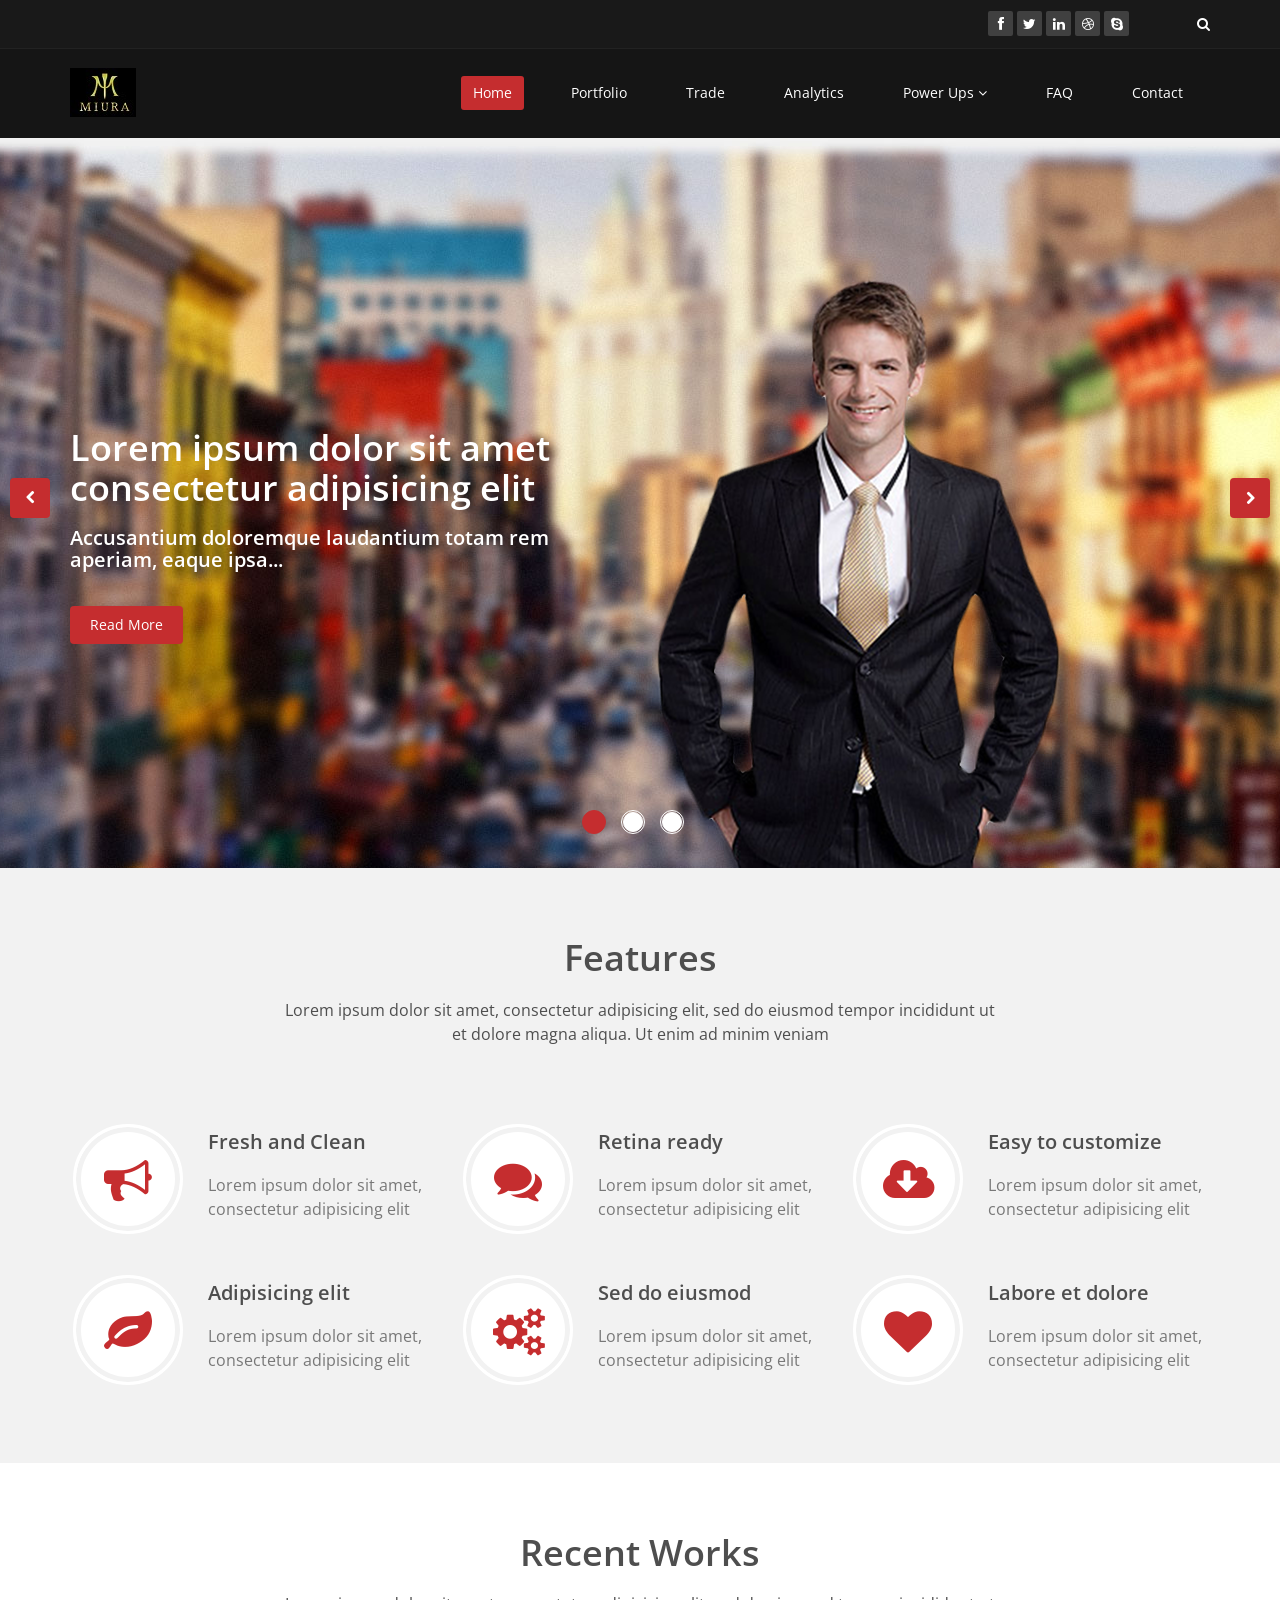
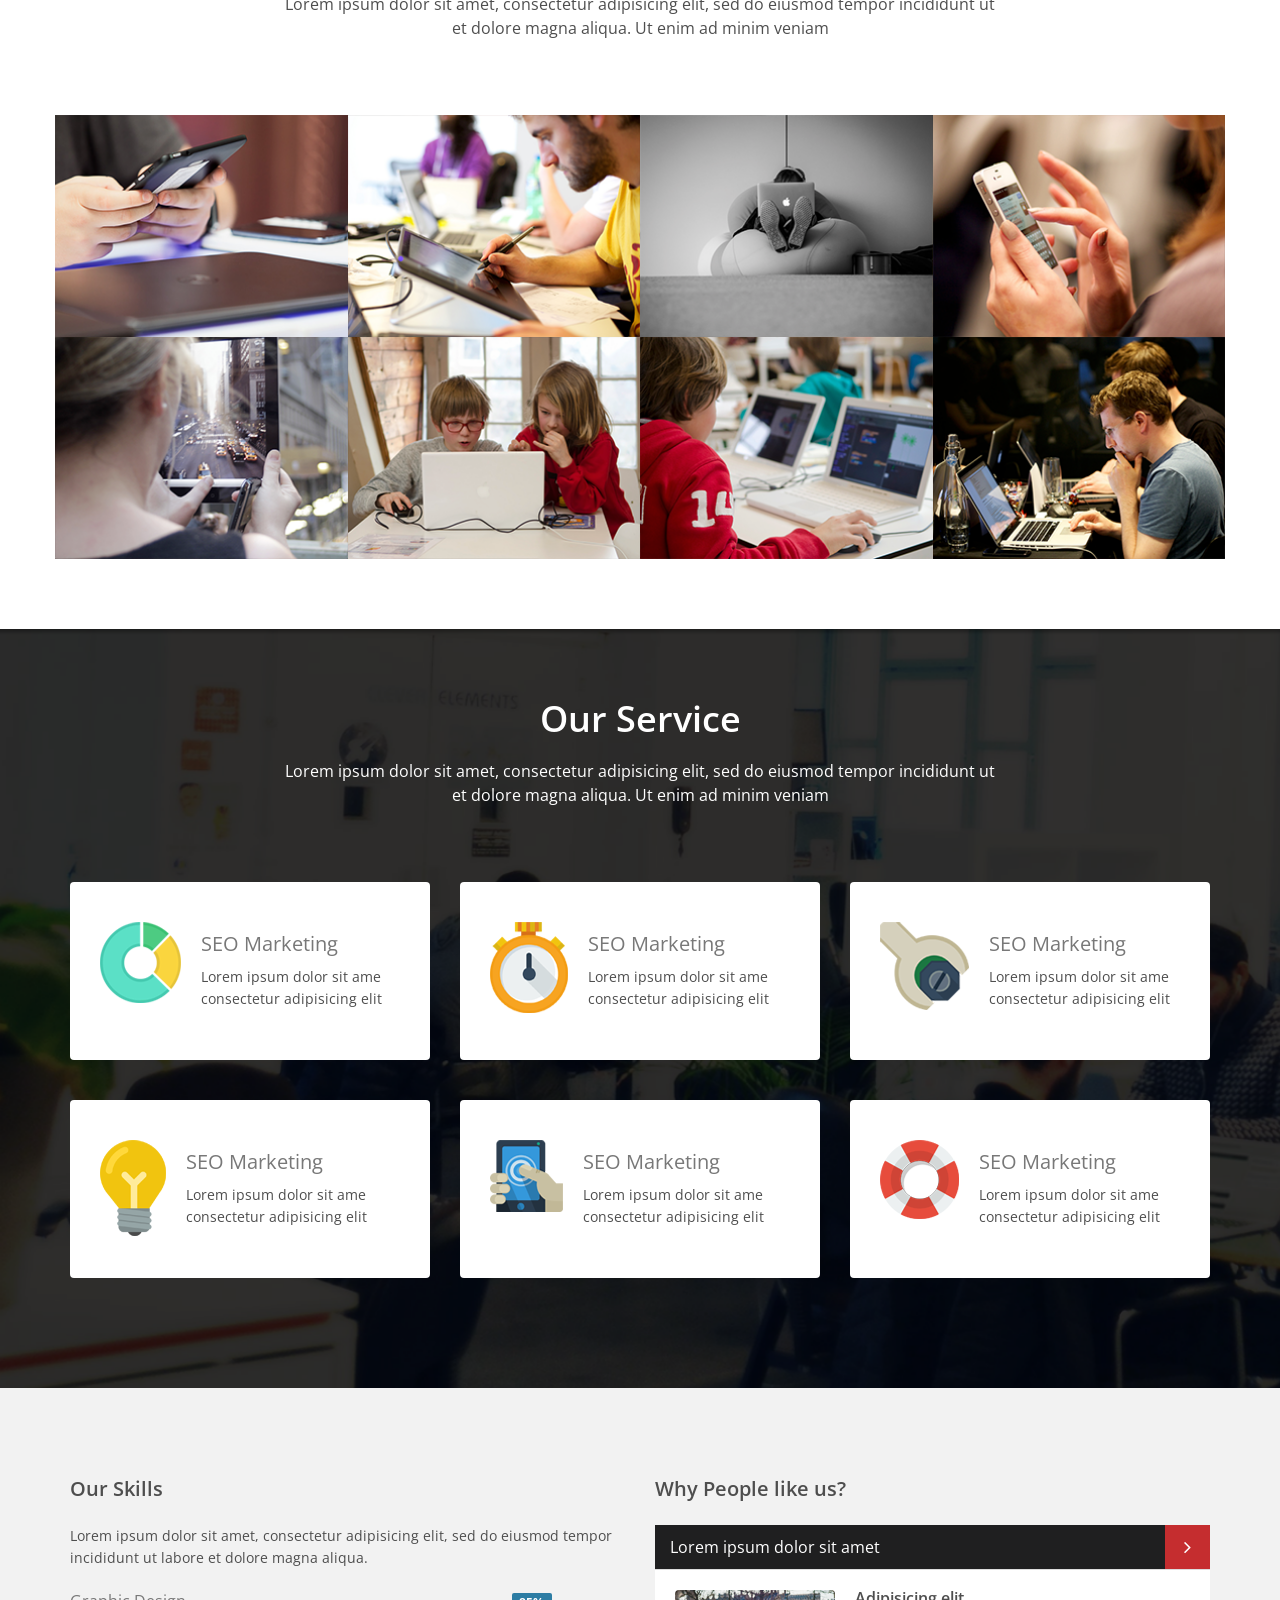
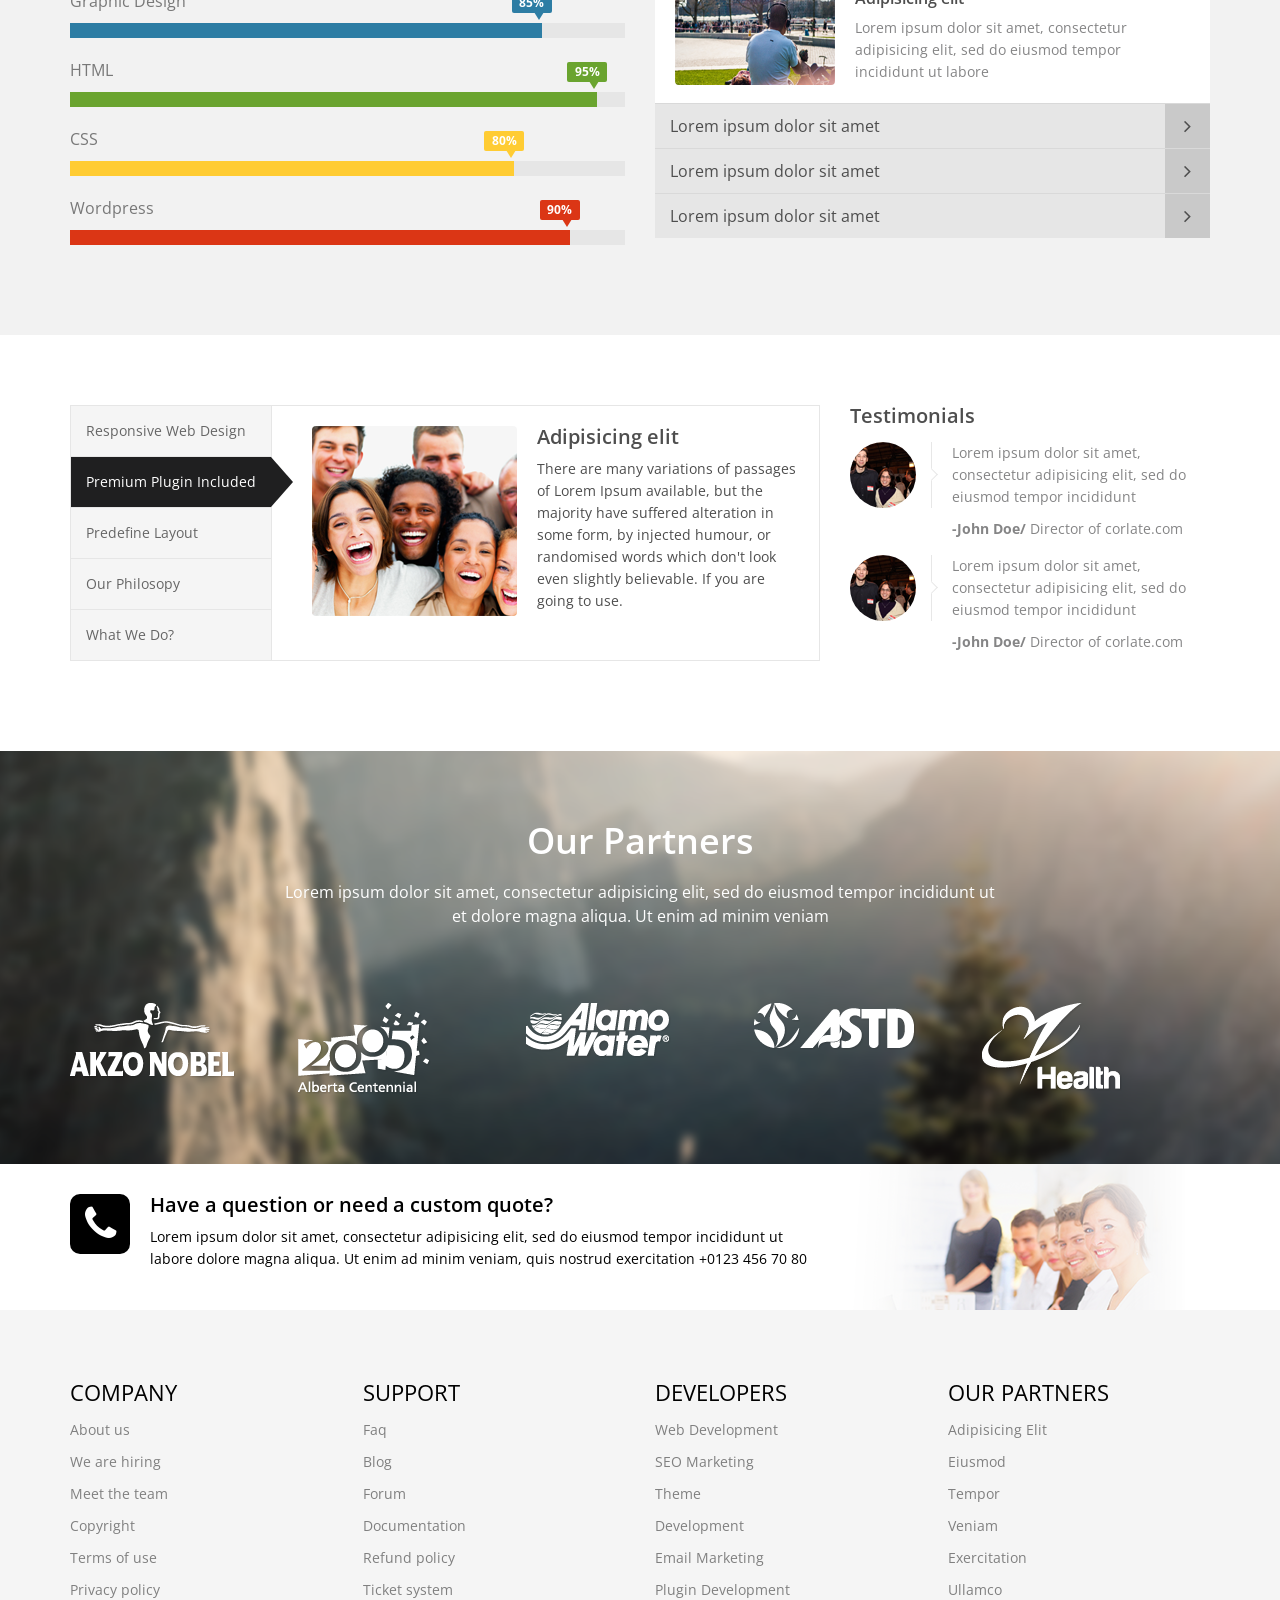
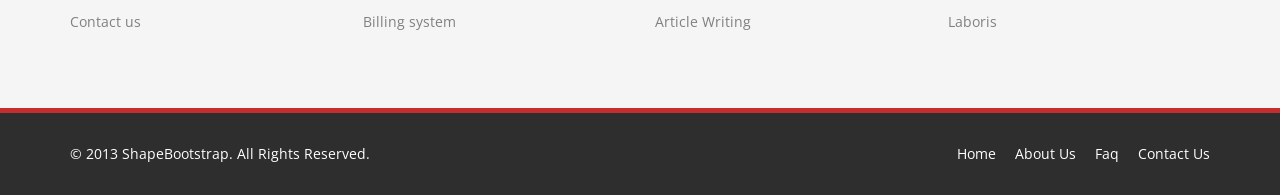
<file: webapps/miura/index.html>
<!DOCTYPE html>
<html lang="en">
<head>
    <meta charset="utf-8">
    <meta name="viewport" content="width=device-width, initial-scale=1.0">
    <meta name="description" content="">
    <meta name="author" content="">
    <title>Welcome to Misys Miura Money</title>
	
	<!-- core CSS -->
    <link href="css/miura.css" rel="stylesheet">
    <link href="css/bootstrap.min.css" rel="stylesheet">
    <link href="css/font-awesome.min.css" rel="stylesheet">
    <link href="css/animate.min.css" rel="stylesheet">
    <link href="css/prettyPhoto.css" rel="stylesheet">
    <link href="css/main.css" rel="stylesheet">
    <link href="css/responsive.css" rel="stylesheet">
    <link href="css/miura.css" rel="stylesheet">
    <!--[if lt IE 9]>
    <script src="js/html5shiv.js"></script>
    <script src="js/respond.min.js"></script>
    <![endif]-->       
    <link rel="shortcut icon" href="images/ico/favicon.ico">
    <link rel="apple-touch-icon-precomposed" sizes="144x144" href="images/ico/apple-touch-icon-144-precomposed.png">
    <link rel="apple-touch-icon-precomposed" sizes="114x114" href="images/ico/apple-touch-icon-114-precomposed.png">
    <link rel="apple-touch-icon-precomposed" sizes="72x72" href="images/ico/apple-touch-icon-72-precomposed.png">
    <link rel="apple-touch-icon-precomposed" href="images/ico/apple-touch-icon-57-precomposed.png">
    <script src="http://widgets.freestockcharts.com/js/jquery-1.3.1.min.js" type="text/javascript"></script> <script src="http://widgets.freestockcharts.com/script/WBIHorizontalTicker2.js?ver=12334" type="text/javascript"></script> <link href="http://widgets.freestockcharts.com/WidgetServer/WBITickerblue.css" rel="stylesheet" type="text/css" />
<script>
    var gainTicker = new WBIHorizontalTicker('gainers');
    gainTicker.start();
    </script>
</head><!--/head-->

<body class="homepage">

    <header id="header">
        <div class="top-bar">
            <div class="container">
                <div class="row">
                   <!-- <div class="col-sm-6 col-xs-4">

                        <div class="top-number"><p><i class="fa fa-phone-square"></i> </p></div>
                    </div>-->
                    <div class="col-sm-12 col-xs-12">
                       <div class="social">
                            <ul class="social-share">
                                <li><a href="#"><i class="fa fa-facebook"></i></a></li>
                                <li><a href="#"><i class="fa fa-twitter"></i></a></li>
                                <li><a href="#"><i class="fa fa-linkedin"></i></a></li> 
                                <li><a href="#"><i class="fa fa-dribbble"></i></a></li>
                                <li><a href="#"><i class="fa fa-skype"></i></a></li>
                            </ul>
                            <div class="search">
                                <form role="form">
                                    <input type="text" class="search-form" autocomplete="off" placeholder="Search">
                                    <i class="fa fa-search"></i>
                                </form>
                           </div>
                       </div>
                    </div>
                </div>
            </div><!--/.container-->
        </div><!--/.top-bar-->

        <nav class="navbar navbar-inverse" role="banner">
            <div class="container">
                <div class="navbar-header">
                    <button type="button" class="navbar-toggle" data-toggle="collapse" data-target=".navbar-collapse">
                        <span class="sr-only">Toggle navigation</span>
                        <span class="icon-bar"></span>
                        <span class="icon-bar"></span>
                        <span class="icon-bar"></span>
                    </button>
                    <a class="navbar-brand" href="index.html"><img src="images/logo.jpg" alt="logo"></a>
                </div>
				
                <div class="collapse navbar-collapse navbar-right">
                    <ul class="nav navbar-nav">
                        <li class="active"><a href="index.html">Home</a></li>
                        <li><a href="portfolio.html">Portfolio</a></li>
                        <li><a href="trade.html">Trade</a></li>
                        <li><a href="analytics.html">Analytics</a></li>
                        <li class="dropdown">
                            <a href="#" class="dropdown-toggle" data-toggle="dropdown">Power Ups <i class="fa fa-angle-down"></i></a>
                            <ul class="dropdown-menu">
                                <li><a href="blog-item.html">Mini Game 1</a></li>
                                <li><a href="pricing.html">Mini Game 2</a></li>
                                <li><a href="404.html">Mini Game 3</a></li>
                                <li><a href="shortcodes.html">Mini Game 4</a></li>
                            </ul>
                        </li>
                        <li><a href="faq.html">FAQ</a></li> 
                        <li><a href="contact-us.html">Contact</a></li>                        
                    </ul>
                </div>
            </div><!--/.container-->
        </nav><!--/nav-->
		
    </header><!--/header-->

    <section id="main-slider" class="no-margin">
        <div class="carousel slide">
            <ol class="carousel-indicators">
                <li data-target="#main-slider" data-slide-to="0" class="active"></li>
                <li data-target="#main-slider" data-slide-to="1"></li>
                <li data-target="#main-slider" data-slide-to="2"></li>
            </ol>
            <div class="carousel-inner">

                <div class="item active" style="background-image: url(images/slider/bg1.jpg)">
                    <div class="container">
                        <div class="row slide-margin">
                            <div class="col-sm-6">
                                <div class="carousel-content">
                                    <h1 class="animation animated-item-1">Lorem ipsum dolor sit amet consectetur adipisicing elit</h1>
                                    <h2 class="animation animated-item-2">Accusantium doloremque laudantium totam rem aperiam, eaque ipsa...</h2>
                                    <a class="btn-slide animation animated-item-3" href="#">Read More</a>
                                </div>
                            </div>

                            <div class="col-sm-6 hidden-xs animation animated-item-4">
                                <div class="slider-img">
                                    <img src="images/slider/img1.png" class="img-responsive">
                                </div>
                            </div>

                        </div>
                    </div>
                </div><!--/.item-->

                <div class="item" style="background-image: url(images/slider/bg2.jpg)">
                    <div class="container">
                        <div class="row slide-margin">
                            <div class="col-sm-6">
                                <div class="carousel-content">
                                    <h1 class="animation animated-item-1">Lorem ipsum dolor sit amet consectetur adipisicing elit</h1>
                                    <h2 class="animation animated-item-2">Accusantium doloremque laudantium totam rem aperiam, eaque ipsa...</h2>
                                    <a class="btn-slide animation animated-item-3" href="#">Read More</a>
                                </div>
                            </div>

                            <div class="col-sm-6 hidden-xs animation animated-item-4">
                                <div class="slider-img">
                                    <img src="images/slider/img2.png" class="img-responsive">
                                </div>
                            </div>

                        </div>
                    </div>
                </div><!--/.item-->

                <div class="item" style="background-image: url(images/slider/bg3.jpg)">
                    <div class="container">
                        <div class="row slide-margin">
                            <div class="col-sm-6">
                                <div class="carousel-content">
                                    <h1 class="animation animated-item-1">Lorem ipsum dolor sit amet consectetur adipisicing elit</h1>
                                    <h2 class="animation animated-item-2">Accusantium doloremque laudantium totam rem aperiam, eaque ipsa...</h2>
                                    <a class="btn-slide animation animated-item-3" href="#">Read More</a>
                                </div>
                            </div>
                            <div class="col-sm-6 hidden-xs animation animated-item-4">
                                <div class="slider-img">
                                    <img src="images/slider/img3.png" class="img-responsive">
                                </div>
                            </div>
                        </div>
                    </div>
                </div><!--/.item-->
            </div><!--/.carousel-inner-->
        </div><!--/.carousel-->
        <a class="prev hidden-xs" href="#main-slider" data-slide="prev">
            <i class="fa fa-chevron-left"></i>
        </a>
        <a class="next hidden-xs" href="#main-slider" data-slide="next">
            <i class="fa fa-chevron-right"></i>
        </a>
    </section><!--/#main-slider-->

    <section id="feature" >
        <div class="container">
           <div class="center wow fadeInDown">
                <h2>Features</h2>
                <p class="lead">Lorem ipsum dolor sit amet, consectetur adipisicing elit, sed do eiusmod tempor incididunt ut <br> et dolore magna aliqua. Ut enim ad minim veniam</p>
            </div>

            <div class="row">
                <div class="features">
                    <div class="col-md-4 col-sm-6 wow fadeInDown" data-wow-duration="1000ms" data-wow-delay="600ms">
                        <div class="feature-wrap">
                            <i class="fa fa-bullhorn"></i>
                            <h2>Fresh and Clean</h2>
                            <h3>Lorem ipsum dolor sit amet, consectetur adipisicing elit</h3>
                        </div>
                    </div><!--/.col-md-4-->

                    <div class="col-md-4 col-sm-6 wow fadeInDown" data-wow-duration="1000ms" data-wow-delay="600ms">
                        <div class="feature-wrap">
                            <i class="fa fa-comments"></i>
                            <h2>Retina ready</h2>
                            <h3>Lorem ipsum dolor sit amet, consectetur adipisicing elit</h3>
                        </div>
                    </div><!--/.col-md-4-->

                    <div class="col-md-4 col-sm-6 wow fadeInDown" data-wow-duration="1000ms" data-wow-delay="600ms">
                        <div class="feature-wrap">
                            <i class="fa fa-cloud-download"></i>
                            <h2>Easy to customize</h2>
                            <h3>Lorem ipsum dolor sit amet, consectetur adipisicing elit</h3>
                        </div>
                    </div><!--/.col-md-4-->
                
                    <div class="col-md-4 col-sm-6 wow fadeInDown" data-wow-duration="1000ms" data-wow-delay="600ms">
                        <div class="feature-wrap">
                            <i class="fa fa-leaf"></i>
                            <h2>Adipisicing elit</h2>
                            <h3>Lorem ipsum dolor sit amet, consectetur adipisicing elit</h3>
                        </div>
                    </div><!--/.col-md-4-->

                    <div class="col-md-4 col-sm-6 wow fadeInDown" data-wow-duration="1000ms" data-wow-delay="600ms">
                        <div class="feature-wrap">
                            <i class="fa fa-cogs"></i>
                            <h2>Sed do eiusmod</h2>
                            <h3>Lorem ipsum dolor sit amet, consectetur adipisicing elit</h3>
                        </div>
                    </div><!--/.col-md-4-->

                    <div class="col-md-4 col-sm-6 wow fadeInDown" data-wow-duration="1000ms" data-wow-delay="600ms">
                        <div class="feature-wrap">
                            <i class="fa fa-heart"></i>
                            <h2>Labore et dolore</h2>
                            <h3>Lorem ipsum dolor sit amet, consectetur adipisicing elit</h3>
                        </div>
                    </div><!--/.col-md-4-->
                </div><!--/.services-->
            </div><!--/.row-->    
        </div><!--/.container-->
    </section><!--/#feature-->

    <section id="recent-works">
        <div class="container">
            <div class="center wow fadeInDown">
                <h2>Recent Works</h2>
                <p class="lead">Lorem ipsum dolor sit amet, consectetur adipisicing elit, sed do eiusmod tempor incididunt ut <br> et dolore magna aliqua. Ut enim ad minim veniam</p>
            </div>

            <div class="row">
                <div class="col-xs-12 col-sm-4 col-md-3">
                    <div class="recent-work-wrap">
                        <img class="img-responsive" src="images/portfolio/recent/item1.png" alt="">
                        <div class="overlay">
                            <div class="recent-work-inner">
                                <h3><a href="#">Business theme</a> </h3>
                                <p>There are many variations of passages of Lorem Ipsum available, but the majority</p>
                                <a class="preview" href="images/portfolio/full/item1.png" rel="prettyPhoto"><i class="fa fa-eye"></i> View</a>
                            </div> 
                        </div>
                    </div>
                </div>   

                <div class="col-xs-12 col-sm-4 col-md-3">
                    <div class="recent-work-wrap">
                        <img class="img-responsive" src="images/portfolio/recent/item2.png" alt="">
                        <div class="overlay">
                            <div class="recent-work-inner">
                                <h3><a href="#">Business theme</a></h3>
                                <p>There are many variations of passages of Lorem Ipsum available, but the majority</p>
                                <a class="preview" href="images/portfolio/full/item2.png" rel="prettyPhoto"><i class="fa fa-eye"></i> View</a>
                            </div> 
                        </div>
                    </div>
                </div> 

                <div class="col-xs-12 col-sm-4 col-md-3">
                    <div class="recent-work-wrap">
                        <img class="img-responsive" src="images/portfolio/recent/item3.png" alt="">
                        <div class="overlay">
                            <div class="recent-work-inner">
                                <h3><a href="#">Business theme </a></h3>
                                <p>There are many variations of passages of Lorem Ipsum available, but the majority</p>
                                <a class="preview" href="images/portfolio/full/item3.png" rel="prettyPhoto"><i class="fa fa-eye"></i> View</a>
                            </div> 
                        </div>
                    </div>
                </div>   

                <div class="col-xs-12 col-sm-4 col-md-3">
                    <div class="recent-work-wrap">
                        <img class="img-responsive" src="images/portfolio/recent/item4.png" alt="">
                        <div class="overlay">
                            <div class="recent-work-inner">
                                <h3><a href="#">Business theme </a></h3>
                                <p>There are many variations of passages of Lorem Ipsum available, but the majority</p>
                                <a class="preview" href="images/portfolio/full/item4.png" rel="prettyPhoto"><i class="fa fa-eye"></i> View</a>
                            </div> 
                        </div>
                    </div>
                </div>   
                
                <div class="col-xs-12 col-sm-4 col-md-3">
                    <div class="recent-work-wrap">
                        <img class="img-responsive" src="images/portfolio/recent/item5.png" alt="">
                        <div class="overlay">
                            <div class="recent-work-inner">
                                <h3><a href="#">Business theme</a></h3>
                                <p>There are many variations of passages of Lorem Ipsum available, but the majority</p>
                                <a class="preview" href="images/portfolio/full/item5.png" rel="prettyPhoto"><i class="fa fa-eye"></i> View</a>
                            </div> 
                        </div>
                    </div>
                </div>   

                <div class="col-xs-12 col-sm-4 col-md-3">
                    <div class="recent-work-wrap">
                        <img class="img-responsive" src="images/portfolio/recent/item6.png" alt="">
                        <div class="overlay">
                            <div class="recent-work-inner">
                                <h3><a href="#">Business theme </a></h3>
                                <p>There are many variations of passages of Lorem Ipsum available, but the majority</p>
                                <a class="preview" href="images/portfolio/full/item6.png" rel="prettyPhoto"><i class="fa fa-eye"></i> View</a>
                            </div> 
                        </div>
                    </div>
                </div> 

                <div class="col-xs-12 col-sm-4 col-md-3">
                    <div class="recent-work-wrap">
                        <img class="img-responsive" src="images/portfolio/recent/item7.png" alt="">
                        <div class="overlay">
                            <div class="recent-work-inner">
                                <h3><a href="#">Business theme </a></h3>
                                <p>There are many variations of passages of Lorem Ipsum available, but the majority</p>
                                <a class="preview" href="images/portfolio/full/item7.png" rel="prettyPhoto"><i class="fa fa-eye"></i> View</a>
                            </div> 
                        </div>
                    </div>
                </div>   

                <div class="col-xs-12 col-sm-4 col-md-3">
                    <div class="recent-work-wrap">
                        <img class="img-responsive" src="images/portfolio/recent/item8.png" alt="">
                        <div class="overlay">
                            <div class="recent-work-inner">
                                <h3><a href="#">Business theme </a></h3>
                                <p>There are many variations of passages of Lorem Ipsum available, but the majority</p>
                                <a class="preview" href="images/portfolio/full/item8.png" rel="prettyPhoto"><i class="fa fa-eye"></i> View</a>
                            </div> 
                        </div>
                    </div>
                </div>   
            </div><!--/.row-->
        </div><!--/.container-->
    </section><!--/#recent-works-->

    <section id="services" class="service-item">
	   <div class="container">
            <div class="center wow fadeInDown">
                <h2>Our Service</h2>
                <p class="lead">Lorem ipsum dolor sit amet, consectetur adipisicing elit, sed do eiusmod tempor incididunt ut <br> et dolore magna aliqua. Ut enim ad minim veniam</p>
            </div>

            <div class="row">

                <div class="col-sm-6 col-md-4">
                    <div class="media services-wrap wow fadeInDown">
                        <div class="pull-left">
                            <img class="img-responsive" src="images/services/services1.png">
                        </div>
                        <div class="media-body">
                            <h3 class="media-heading">SEO Marketing</h3>
                            <p>Lorem ipsum dolor sit ame consectetur adipisicing elit</p>
                        </div>
                    </div>
                </div>

                <div class="col-sm-6 col-md-4">
                    <div class="media services-wrap wow fadeInDown">
                        <div class="pull-left">
                            <img class="img-responsive" src="images/services/services2.png">
                        </div>
                        <div class="media-body">
                            <h3 class="media-heading">SEO Marketing</h3>
                            <p>Lorem ipsum dolor sit ame consectetur adipisicing elit</p>
                        </div>
                    </div>
                </div>

                <div class="col-sm-6 col-md-4">
                    <div class="media services-wrap wow fadeInDown">
                        <div class="pull-left">
                            <img class="img-responsive" src="images/services/services3.png">
                        </div>
                        <div class="media-body">
                            <h3 class="media-heading">SEO Marketing</h3>
                            <p>Lorem ipsum dolor sit ame consectetur adipisicing elit</p>
                        </div>
                    </div>
                </div>  

                <div class="col-sm-6 col-md-4">
                    <div class="media services-wrap wow fadeInDown">
                        <div class="pull-left">
                            <img class="img-responsive" src="images/services/services4.png">
                        </div>
                        <div class="media-body">
                            <h3 class="media-heading">SEO Marketing</h3>
                            <p>Lorem ipsum dolor sit ame consectetur adipisicing elit</p>
                        </div>
                    </div>
                </div>

                <div class="col-sm-6 col-md-4">
                    <div class="media services-wrap wow fadeInDown">
                        <div class="pull-left">
                            <img class="img-responsive" src="images/services/services5.png">
                        </div>
                        <div class="media-body">
                            <h3 class="media-heading">SEO Marketing</h3>
                            <p>Lorem ipsum dolor sit ame consectetur adipisicing elit</p>
                        </div>
                    </div>
                </div>

                <div class="col-sm-6 col-md-4">
                    <div class="media services-wrap wow fadeInDown">
                        <div class="pull-left">
                            <img class="img-responsive" src="images/services/services6.png">
                        </div>
                        <div class="media-body">
                            <h3 class="media-heading">SEO Marketing</h3>
                            <p>Lorem ipsum dolor sit ame consectetur adipisicing elit</p>
                        </div>
                    </div>
                </div>                                                
            </div><!--/.row-->
        </div><!--/.container-->
    </section><!--/#services-->

    <section id="middle">
        <div class="container">
            <div class="row">
                <div class="col-sm-6 wow fadeInDown">
                    <div class="skill">
                        <h2>Our Skills</h2>
                        <p>Lorem ipsum dolor sit amet, consectetur adipisicing elit, sed do eiusmod tempor incididunt ut labore et dolore magna aliqua.</p>

                        <div class="progress-wrap">
                            <h3>Graphic Design</h3>
                            <div class="progress">
                              <div class="progress-bar  color1" role="progressbar" aria-valuenow="40" aria-valuemin="0" aria-valuemax="100" style="width: 85%">
                                <span class="bar-width">85%</span>
                              </div>

                            </div>
                        </div>

                        <div class="progress-wrap">
                            <h3>HTML</h3>
                            <div class="progress">
                              <div class="progress-bar color2" role="progressbar" aria-valuenow="20" aria-valuemin="0" aria-valuemax="100" style="width: 95%">
                               <span class="bar-width">95%</span>
                              </div>
                            </div>
                        </div>

                        <div class="progress-wrap">
                            <h3>CSS</h3>
                            <div class="progress">
                              <div class="progress-bar color3" role="progressbar" aria-valuenow="60" aria-valuemin="0" aria-valuemax="100" style="width: 80%">
                                <span class="bar-width">80%</span>
                              </div>
                            </div>
                        </div>

                        <div class="progress-wrap">
                            <h3>Wordpress</h3>
                            <div class="progress">
                              <div class="progress-bar color4" role="progressbar" aria-valuenow="80" aria-valuemin="0" aria-valuemax="100" style="width: 90%">
                                <span class="bar-width">90%</span>
                              </div>
                            </div>
                        </div>
                    </div>

                </div><!--/.col-sm-6-->

                <div class="col-sm-6 wow fadeInDown">
                    <div class="accordion">
                        <h2>Why People like us?</h2>
                        <div class="panel-group" id="accordion1">
                          <div class="panel panel-default">
                            <div class="panel-heading active">
                              <h3 class="panel-title">
                                <a class="accordion-toggle" data-toggle="collapse" data-parent="#accordion1" href="#collapseOne1">
                                  Lorem ipsum dolor sit amet
                                  <i class="fa fa-angle-right pull-right"></i>
                                </a>
                              </h3>
                            </div>

                            <div id="collapseOne1" class="panel-collapse collapse in">
                              <div class="panel-body">
                                  <div class="media accordion-inner">
                                        <div class="pull-left">
                                            <img class="img-responsive" src="images/accordion1.png">
                                        </div>
                                        <div class="media-body">
                                             <h4>Adipisicing elit</h4>
                                             <p>Lorem ipsum dolor sit amet, consectetur adipisicing elit, sed do eiusmod tempor incididunt ut labore</p>
                                        </div>
                                  </div>
                              </div>
                            </div>
                          </div>

                          <div class="panel panel-default">
                            <div class="panel-heading">
                              <h3 class="panel-title">
                                <a class="accordion-toggle" data-toggle="collapse" data-parent="#accordion1" href="#collapseTwo1">
                                  Lorem ipsum dolor sit amet
                                  <i class="fa fa-angle-right pull-right"></i>
                                </a>
                              </h3>
                            </div>
                            <div id="collapseTwo1" class="panel-collapse collapse">
                              <div class="panel-body">
                                Anim pariatur cliche reprehenderit, enim eiusmod high life accusamus terry richardson ad squid. 3 wolf moon officia aute, non cupidatat skateboard dolor brunch. Food truck quinoa nesciunt laborum eiusmod. Brunch 3 wolf moon tempor.
                              </div>
                            </div>
                          </div>

                          <div class="panel panel-default">
                            <div class="panel-heading">
                              <h3 class="panel-title">
                                <a class="accordion-toggle" data-toggle="collapse" data-parent="#accordion1" href="#collapseThree1">
                                  Lorem ipsum dolor sit amet
                                  <i class="fa fa-angle-right pull-right"></i>
                                </a>
                              </h3>
                            </div>
                            <div id="collapseThree1" class="panel-collapse collapse">
                              <div class="panel-body">
                                Anim pariatur cliche reprehenderit, enim eiusmod high life accusamus terry richardson ad squid. 3 wolf moon officia aute, non cupidatat skateboard dolor brunch. Food truck quinoa nesciunt laborum eiusmod. Brunch 3 wolf moon tempor.
                              </div>
                            </div>
                          </div>

                          <div class="panel panel-default">
                            <div class="panel-heading">
                              <h3 class="panel-title">
                                <a class="accordion-toggle" data-toggle="collapse" data-parent="#accordion1" href="#collapseFour1">
                                  Lorem ipsum dolor sit amet
                                  <i class="fa fa-angle-right pull-right"></i>
                                </a>
                              </h3>
                            </div>
                            <div id="collapseFour1" class="panel-collapse collapse">
                              <div class="panel-body">
                                Anim pariatur cliche reprehenderit, enim eiusmod high life accusamus terry richardson ad squid. 3 wolf moon officia aute, non cupidatat skateboard dolor brunch. Food truck quinoa nesciunt laborum eiusmod. Brunch 3 wolf moon tempor.
                              </div>
                            </div>
                          </div>
                        </div><!--/#accordion1-->
                    </div>
                </div>

            </div><!--/.row-->
        </div><!--/.container-->
    </section><!--/#middle-->

    <section id="content">
        <div class="container">
            <div class="row">
                <div class="col-xs-12 col-sm-8 wow fadeInDown">
                   <div class="tab-wrap"> 
                        <div class="media">
                            <div class="parrent pull-left">
                                <ul class="nav nav-tabs nav-stacked">
                                    <li class=""><a href="#tab1" data-toggle="tab" class="analistic-01">Responsive Web Design</a></li>
                                    <li class="active"><a href="#tab2" data-toggle="tab" class="analistic-02">Premium Plugin Included</a></li>
                                    <li class=""><a href="#tab3" data-toggle="tab" class="tehnical">Predefine Layout</a></li>
                                    <li class=""><a href="#tab4" data-toggle="tab" class="tehnical">Our Philosopy</a></li>
                                    <li class=""><a href="#tab5" data-toggle="tab" class="tehnical">What We Do?</a></li>
                                </ul>
                            </div>

                            <div class="parrent media-body">
                                <div class="tab-content">
                                    <div class="tab-pane fade" id="tab1">
                                        <div class="media">
                                           <div class="pull-left">
                                                <img class="img-responsive" src="images/tab2.png">
                                            </div>
                                            <div class="media-body">
                                                 <h2>Adipisicing elit</h2>
                                                 <p>There are many variations of passages of Lorem Ipsum available, but the majority have suffered alteration in some form, by injected humour, or randomised words which don't look even slightly believable. If you are going to use.</p>
                                            </div>
                                        </div>
                                    </div>

                                     <div class="tab-pane fade active in" id="tab2">
                                        <div class="media">
                                           <div class="pull-left">
                                                <img class="img-responsive" src="images/tab1.png">
                                            </div>
                                            <div class="media-body">
                                                 <h2>Adipisicing elit</h2>
                                                 <p>There are many variations of passages of Lorem Ipsum available, but the majority have suffered alteration in some form, by injected humour, or randomised words which don't look even slightly believable. If you are going to use.
                                                 </p>
                                            </div>
                                        </div>
                                     </div>

                                     <div class="tab-pane fade" id="tab3">
                                        <p>Lorem ipsum dolor sit amet, consectetur adipisicing elit, sed do eiusmod tempor incididunt ut labore et dolore magna aliqua. Ut enim ad minim veniam, quis nostrud exercitation ullamco laboris nisi ut aliquip ex ea commodo consequat. Duis aute irure dolor in reprehenderit.</p>
                                     </div>
                                     
                                     <div class="tab-pane fade" id="tab4">
                                        <p>There are many variations of passages of Lorem Ipsum available, but the majority have suffered alteration in some form, by injected humour, or randomised words which don't look even slightly believable. If you are going to use a passage of Lorem Ipsum, you need to be sure there isn't anything embarrassing hidden in the middle of text. All the Lorem Ipsum generators on the Internet tend to repeat predefined chunks as necessary, making this the first true generator on the Internet. It uses a dictionary of over 200 Latin words</p>
                                     </div>

                                     <div class="tab-pane fade" id="tab5">
                                        <p>There are many variations of passages of Lorem Ipsum available, but the majority have suffered alteration in some form, by injected humour, or randomised words which don't look even slightly believable. If you are going to use a passage of Lorem Ipsum, you need to be sure there isn't anything embarrassing hidden in the middle of text. All the Lorem Ipsum generators on the Internet tend to repeat predefined chunks as necessary, making this the first true generator on the Internet. It uses a dictionary of over 200 Latin words, combined with a handful of model sentence structures,</p>
                                     </div>
                                </div> <!--/.tab-content-->  
                            </div> <!--/.media-body--> 
                        </div> <!--/.media-->     
                    </div><!--/.tab-wrap-->               
                </div><!--/.col-sm-6-->

                <div class="col-xs-12 col-sm-4 wow fadeInDown">
                    <div class="testimonial">
                        <h2>Testimonials</h2>
                         <div class="media testimonial-inner">
                            <div class="pull-left">
                                <img class="img-responsive img-circle" src="images/testimonials1.png">
                            </div>
                            <div class="media-body">
                                <p>Lorem ipsum dolor sit amet, consectetur adipisicing elit, sed do eiusmod tempor incididunt</p>
                                <span><strong>-John Doe/</strong> Director of corlate.com</span>
                            </div>
                         </div>

                         <div class="media testimonial-inner">
                            <div class="pull-left">
                                <img class="img-responsive img-circle" src="images/testimonials1.png">
                            </div>
                            <div class="media-body">
                                <p>Lorem ipsum dolor sit amet, consectetur adipisicing elit, sed do eiusmod tempor incididunt</p>
                                <span><strong>-John Doe/</strong> Director of corlate.com</span>
                            </div>
                         </div>

                    </div>
                </div>

            </div><!--/.row-->
        </div><!--/.container-->
    </section><!--/#content-->

    <section id="partner">
        <div class="container">
            <div class="center wow fadeInDown">
                <h2>Our Partners</h2>
                <p class="lead">Lorem ipsum dolor sit amet, consectetur adipisicing elit, sed do eiusmod tempor incididunt ut <br> et dolore magna aliqua. Ut enim ad minim veniam</p>
            </div>    

            <div class="partners">
                <ul>
                    <li> <a href="#"><img class="img-responsive wow fadeInDown" data-wow-duration="1000ms" data-wow-delay="300ms" src="images/partners/partner1.png"></a></li>
                    <li> <a href="#"><img class="img-responsive wow fadeInDown" data-wow-duration="1000ms" data-wow-delay="600ms" src="images/partners/partner2.png"></a></li>
                    <li> <a href="#"><img class="img-responsive wow fadeInDown" data-wow-duration="1000ms" data-wow-delay="900ms" src="images/partners/partner3.png"></a></li>
                    <li> <a href="#"><img class="img-responsive wow fadeInDown" data-wow-duration="1000ms" data-wow-delay="1200ms" src="images/partners/partner4.png"></a></li>
                    <li> <a href="#"><img class="img-responsive wow fadeInDown" data-wow-duration="1000ms" data-wow-delay="1500ms" src="images/partners/partner5.png"></a></li>
                </ul>
            </div>        
        </div><!--/.container-->
    </section><!--/#partner-->

    <section id="conatcat-info">
        <div class="container">
            <div class="row">
                <div class="col-sm-8">
                    <div class="media contact-info wow fadeInDown" data-wow-duration="1000ms" data-wow-delay="600ms">
                        <div class="pull-left">
                            <i class="fa fa-phone"></i>
                        </div>
                        <div class="media-body">
                            <h2>Have a question or need a custom quote?</h2>
                            <p>Lorem ipsum dolor sit amet, consectetur adipisicing elit, sed do eiusmod tempor incididunt ut labore dolore magna aliqua. Ut enim ad minim veniam, quis nostrud exercitation +0123 456 70 80</p>
                        </div>
                    </div>
                </div>
            </div>
        </div><!--/.container-->    
    </section><!--/#conatcat-info-->

    <section id="bottom">
        <div class="container wow fadeInDown" data-wow-duration="1000ms" data-wow-delay="600ms">
            <div class="row">
                <div class="col-md-3 col-sm-6">
                    <div class="widget">
                        <h3>Company</h3>
                        <ul>
                            <li><a href="#">About us</a></li>
                            <li><a href="#">We are hiring</a></li>
                            <li><a href="#">Meet the team</a></li>
                            <li><a href="#">Copyright</a></li>
                            <li><a href="#">Terms of use</a></li>
                            <li><a href="#">Privacy policy</a></li>
                            <li><a href="#">Contact us</a></li>
                        </ul>
                    </div>    
                </div><!--/.col-md-3-->

                <div class="col-md-3 col-sm-6">
                    <div class="widget">
                        <h3>Support</h3>
                        <ul>
                            <li><a href="#">Faq</a></li>
                            <li><a href="#">Blog</a></li>
                            <li><a href="#">Forum</a></li>
                            <li><a href="#">Documentation</a></li>
                            <li><a href="#">Refund policy</a></li>
                            <li><a href="#">Ticket system</a></li>
                            <li><a href="#">Billing system</a></li>
                        </ul>
                    </div>    
                </div><!--/.col-md-3-->

                <div class="col-md-3 col-sm-6">
                    <div class="widget">
                        <h3>Developers</h3>
                        <ul>
                            <li><a href="#">Web Development</a></li>
                            <li><a href="#">SEO Marketing</a></li>
                            <li><a href="#">Theme</a></li>
                            <li><a href="#">Development</a></li>
                            <li><a href="#">Email Marketing</a></li>
                            <li><a href="#">Plugin Development</a></li>
                            <li><a href="#">Article Writing</a></li>
                        </ul>
                    </div>    
                </div><!--/.col-md-3-->

                <div class="col-md-3 col-sm-6">
                    <div class="widget">
                        <h3>Our Partners</h3>
                        <ul>
                            <li><a href="#">Adipisicing Elit</a></li>
                            <li><a href="#">Eiusmod</a></li>
                            <li><a href="#">Tempor</a></li>
                            <li><a href="#">Veniam</a></li>
                            <li><a href="#">Exercitation</a></li>
                            <li><a href="#">Ullamco</a></li>
                            <li><a href="#">Laboris</a></li>
                        </ul>
                    </div>    
                </div><!--/.col-md-3-->
            </div>
        </div>
    </section><!--/#bottom-->

    <footer id="footer" class="midnight-blue">
        <div class="container">
            <div class="row">
                <div class="col-sm-6">
                    &copy; 2013 <a target="_blank" href="http://shapebootstrap.net/" title="Free Twitter Bootstrap WordPress Themes and HTML templates">ShapeBootstrap</a>. All Rights Reserved.
                </div>
                <div class="col-sm-6">
                    <ul class="pull-right">
                        <li><a href="#">Home</a></li>
                        <li><a href="#">About Us</a></li>
                        <li><a href="#">Faq</a></li>
                        <li><a href="#">Contact Us</a></li>
                    </ul>
                </div>
            </div>
        </div>
    </footer><!--/#footer-->

    <script src="js/jquery.js"></script>
    <script src="js/bootstrap.min.js"></script>
    <script src="js/jquery.prettyPhoto.js"></script>
    <script src="js/jquery.isotope.min.js"></script>
    <script src="js/main.js"></script>
    <script src="js/wow.min.js"></script>
</body>
</html>
</file>
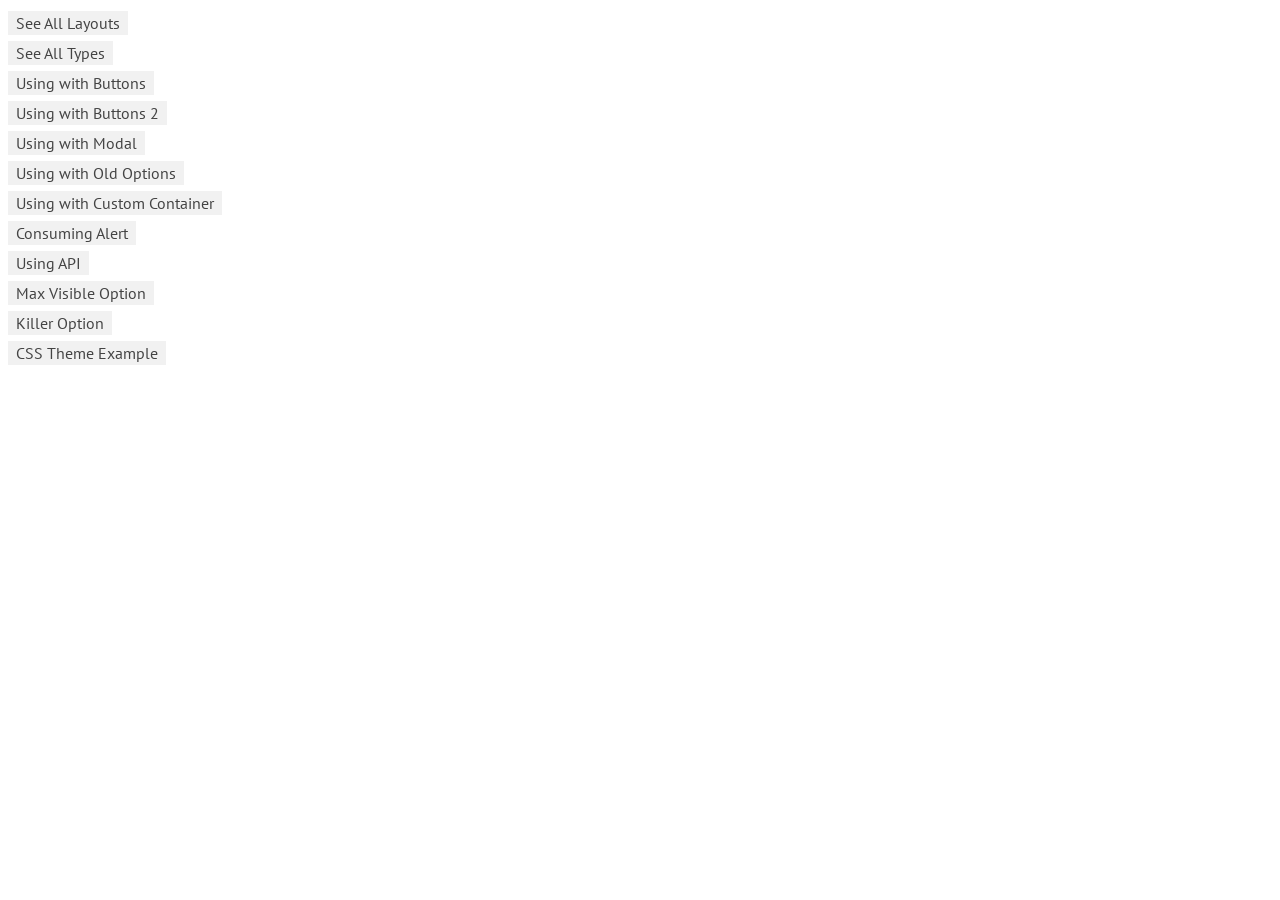
<file: webapps/miura/web/js/noty/demo/index.html>
<!DOCTYPE html>
<html lang="en">
<head>
    <meta http-equiv="Content-Type" content="text/html; charset=UTF-8">
    <meta charset="utf-8">
    <title>Demonstration of noty</title>
    <meta name="viewport" content="width=device-width, initial-scale=1.0">
    <meta name="description" content="demonstration of some noty capabilities">

    <link href='http://fonts.googleapis.com/css?family=PT+Sans:regular,italic,bold,bolditalic&amp;subset=latin,latin-ext,cyrillic' rel='stylesheet' type='text/css'>
    <style type="text/css">

        html {
            height: 100%;
            width: 100%;
        }

        body {
            font-family: 'PT Sans', Tahoma, Arial, serif;
            line-height: 13px
        }

        a {
            color: #444;
            line-height: 30px;
            text-decoration: none;
            background: #f1f1f1;
            padding: 2px 8px;
        }

    </style>

</head>
<body>
<div class="container">
    <div>
        <a href="allLayouts.html">See All Layouts</a>
    </div>
    <div>
        <a href="allTypes.html">See All Types</a>
    </div>
    <div>
        <a href="usingWithButtons.html">Using with Buttons</a>
    </div>
    <div>
        <a href="usingWithButtons2.html">Using with Buttons 2</a>
    </div>
    <div>
        <a href="usingWithModal.html">Using with Modal</a>
    </div>
    <div>
        <a href="usingWithOldOptions.html">Using with Old Options</a>
    </div>
    <div>
        <a href="customContainer.html">Using with Custom Container</a>
    </div>
    <div>
        <a href="consumingAlert.html">Consuming Alert</a>
    </div>
    <div>
        <a href="api.html">Using API</a>
    </div>
    <div>
        <a href="usingMaxVisible.html">Max Visible Option</a>
    </div>
    <div>
        <a href="killer.html">Killer Option</a>
    </div>
    <div>
        <a href="themeCss.html">CSS Theme Example</a>
    </div>
</div>
</body>
</html>
</file>
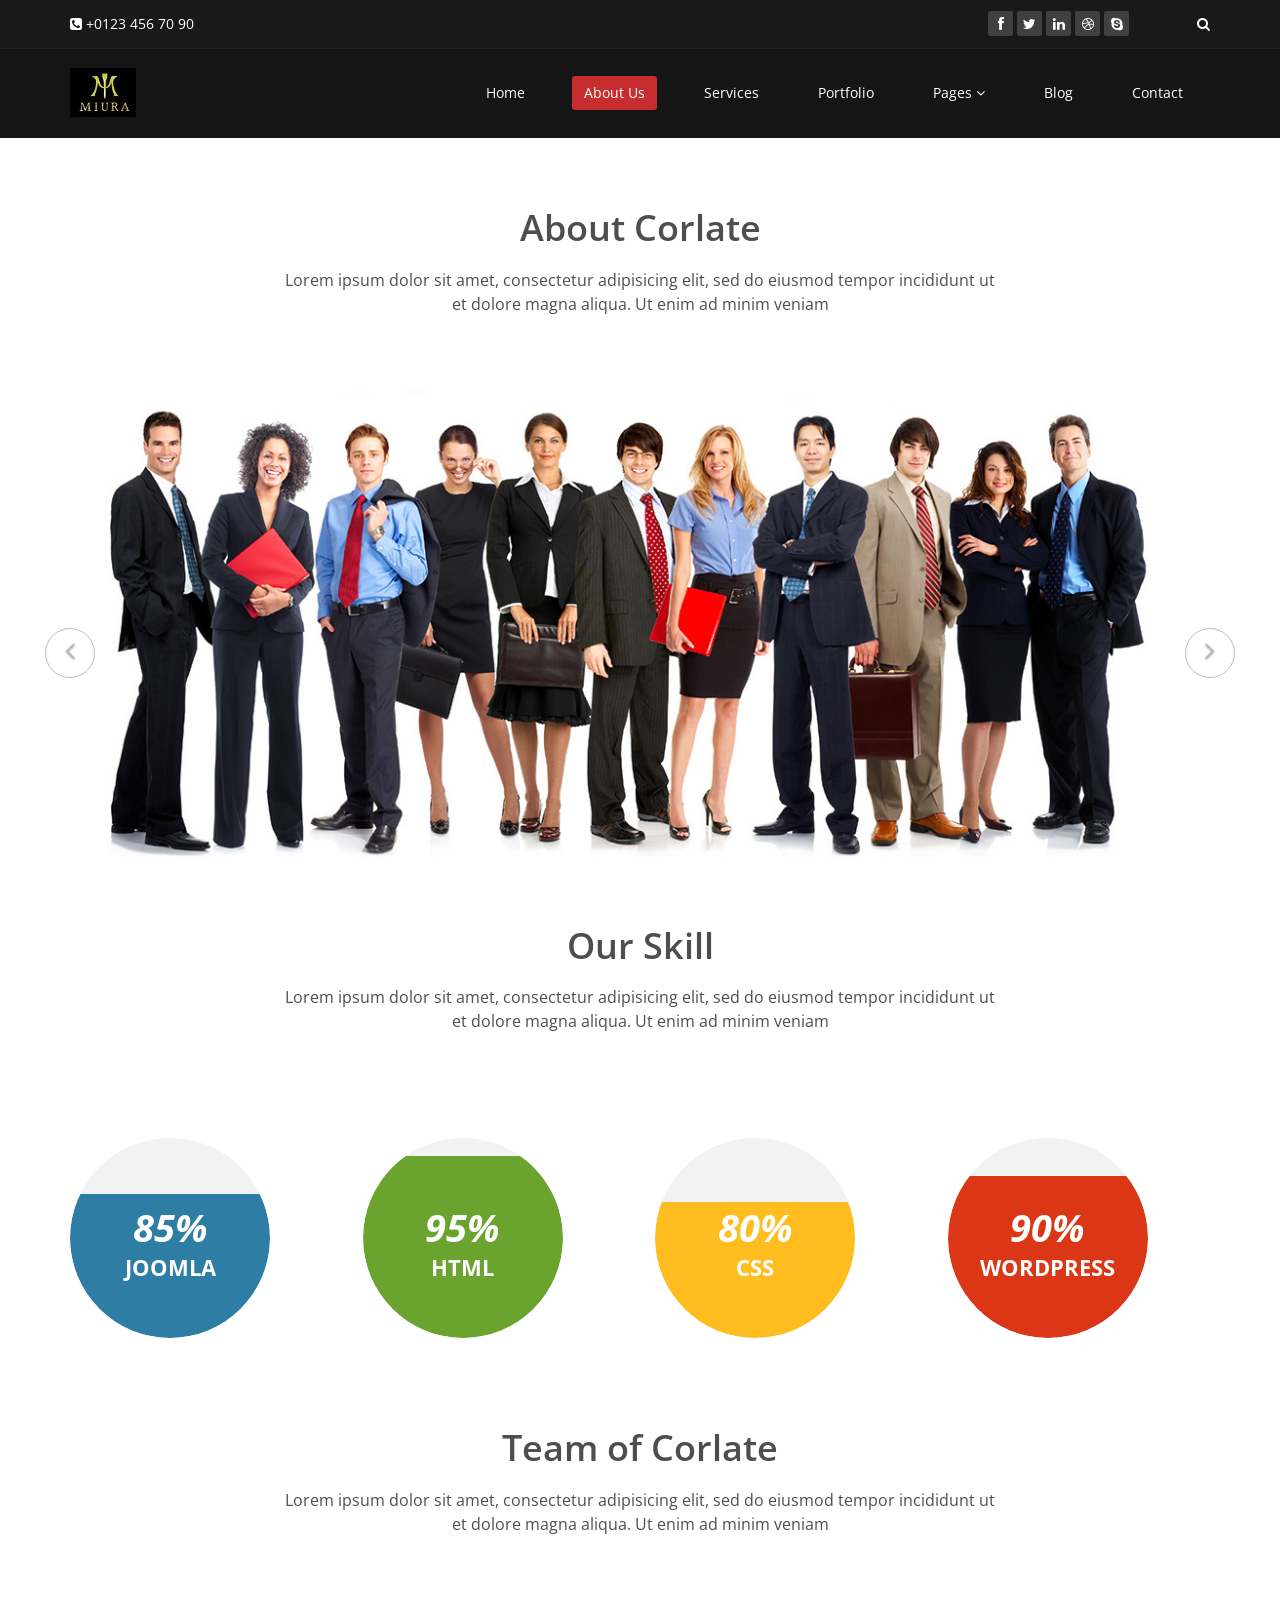
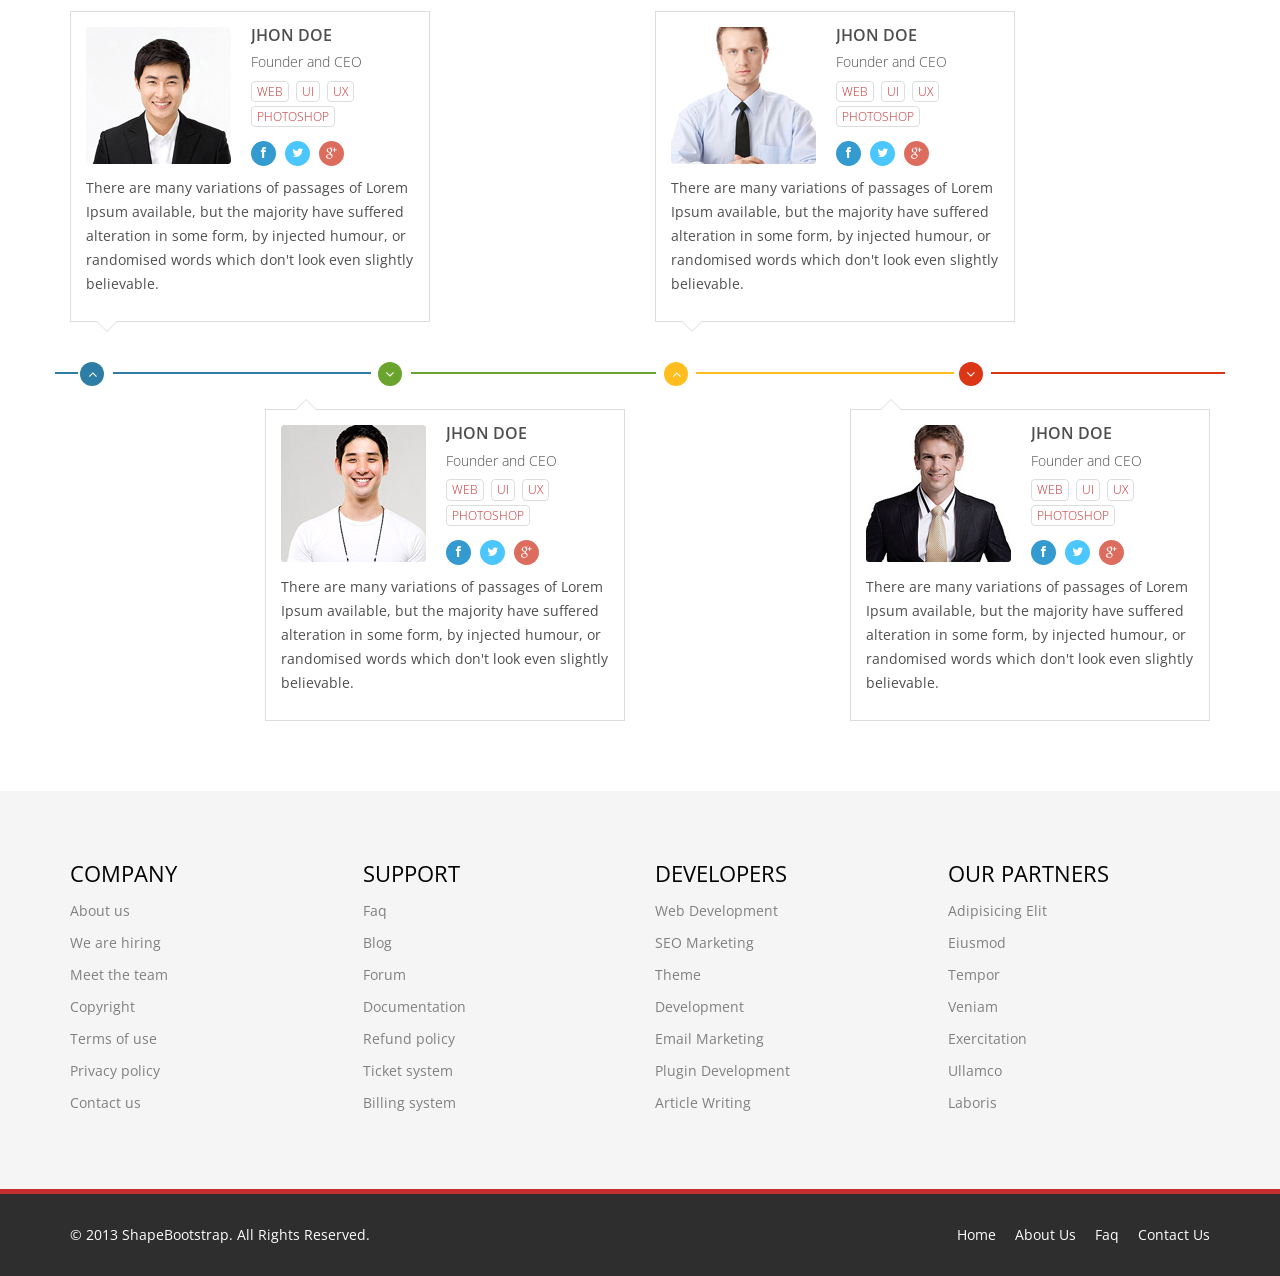
<file: webapps/miura/about-us.html>
<!DOCTYPE html>
<html lang="en">
<head>
    <meta charset="utf-8">
    <meta name="viewport" content="width=device-width, initial-scale=1.0">
    <meta name="description" content="">
    <meta name="author" content="">
    <title>About Us | Corlate</title>
	
	<!-- core CSS -->
    <link href="css/bootstrap.min.css" rel="stylesheet">
    <link href="css/font-awesome.min.css" rel="stylesheet">
    <link href="css/prettyPhoto.css" rel="stylesheet">
    <link href="css/animate.min.css" rel="stylesheet">
	<link href="css/main.css" rel="stylesheet">
    <link href="css/responsive.css" rel="stylesheet">
	
    <!--[if lt IE 9]>
    <script src="js/html5shiv.js"></script>
    <script src="js/respond.min.js"></script>
    <![endif]-->       
    <link rel="shortcut icon" href="images/ico/favicon.ico">
    <link rel="apple-touch-icon-precomposed" sizes="144x144" href="images/ico/apple-touch-icon-144-precomposed.png">
    <link rel="apple-touch-icon-precomposed" sizes="114x114" href="images/ico/apple-touch-icon-114-precomposed.png">
    <link rel="apple-touch-icon-precomposed" sizes="72x72" href="images/ico/apple-touch-icon-72-precomposed.png">
    <link rel="apple-touch-icon-precomposed" href="images/ico/apple-touch-icon-57-precomposed.png">
</head><!--/head-->

<body>

    <header id="header">
        <div class="top-bar">
            <div class="container">
                <div class="row">
                    <div class="col-sm-6 col-xs-4">
                        <div class="top-number"><p><i class="fa fa-phone-square"></i>  +0123 456 70 90</p></div>
                    </div>
                    <div class="col-sm-6 col-xs-8">
                       <div class="social">
                            <ul class="social-share">
                                <li><a href="#"><i class="fa fa-facebook"></i></a></li>
                                <li><a href="#"><i class="fa fa-twitter"></i></a></li>
                                <li><a href="#"><i class="fa fa-linkedin"></i></a></li> 
                                <li><a href="#"><i class="fa fa-dribbble"></i></a></li>
                                <li><a href="#"><i class="fa fa-skype"></i></a></li>
                            </ul>
                            <div class="search">
                                <form role="form">
                                    <input type="text" class="search-form" autocomplete="off" placeholder="Search">
                                    <i class="fa fa-search"></i>
                                </form>
                           </div>
                       </div>
                    </div>
                </div>
            </div><!--/.container-->
        </div><!--/.top-bar-->

        <nav class="navbar navbar-inverse" role="banner">
            <div class="container">
                <div class="navbar-header">
                    <button type="button" class="navbar-toggle" data-toggle="collapse" data-target=".navbar-collapse">
                        <span class="sr-only">Toggle navigation</span>
                        <span class="icon-bar"></span>
                        <span class="icon-bar"></span>
                        <span class="icon-bar"></span>
                    </button>
                    <a class="navbar-brand" href="index.html"><img src="images/logo.png" alt="logo"></a>
                </div>
				
                <div class="collapse navbar-collapse navbar-right">
                    <ul class="nav navbar-nav">
                        <li><a href="index.html">Home</a></li>
                        <li class="active"><a href="about-us.html">About Us</a></li>
                        <li><a href="services.html">Services</a></li>
                        <li><a href="portfolio.html">Portfolio</a></li>
                        <li class="dropdown">
                            <a href="#" class="dropdown-toggle" data-toggle="dropdown">Pages <i class="fa fa-angle-down"></i></a>
                            <ul class="dropdown-menu">
                                <li><a href="blog-item.html">Blog Single</a></li>
                                <li><a href="pricing.html">Pricing</a></li>
                                <li><a href="404.html">404</a></li>
                                <li><a href="shortcodes.html">Shortcodes</a></li>
                            </ul>
                        </li>
                        <li><a href="blog.html">Blog</a></li> 
                        <li><a href="contact-us.html">Contact</a></li>                        
                    </ul>
                </div>
            </div><!--/.container-->
        </nav><!--/nav-->
	</header><!--/header-->

    <section id="about-us">
        <div class="container">
			<div class="center wow fadeInDown">
				<h2>About Corlate</h2>
				<p class="lead">Lorem ipsum dolor sit amet, consectetur adipisicing elit, sed do eiusmod tempor incididunt ut <br> et dolore magna aliqua. Ut enim ad minim veniam</p>
			</div>
			
			<!-- about us slider -->
			<div id="about-slider">
				<div id="carousel-slider" class="carousel slide" data-ride="carousel">
					<!-- Indicators -->
				  	<ol class="carousel-indicators visible-xs">
					    <li data-target="#carousel-slider" data-slide-to="0" class="active"></li>
					    <li data-target="#carousel-slider" data-slide-to="1"></li>
					    <li data-target="#carousel-slider" data-slide-to="2"></li>
				  	</ol>

					<div class="carousel-inner">
						<div class="item active">
							<img src="images/slider_one.jpg" class="img-responsive" alt=""> 
					   </div>
					   <div class="item">
							<img src="images/slider_one.jpg" class="img-responsive" alt=""> 
					   </div> 
					   <div class="item">
							<img src="images/slider_one.jpg" class="img-responsive" alt=""> 
					   </div> 
					</div>
					
					<a class="left carousel-control hidden-xs" href="#carousel-slider" data-slide="prev">
						<i class="fa fa-angle-left"></i> 
					</a>
					
					<a class=" right carousel-control hidden-xs"href="#carousel-slider" data-slide="next">
						<i class="fa fa-angle-right"></i> 
					</a>
				</div> <!--/#carousel-slider-->
			</div><!--/#about-slider-->
			
			
			<!-- Our Skill -->
			<div class="skill-wrap clearfix">
			
				<div class="center wow fadeInDown">
					<h2>Our Skill</h2>
					<p class="lead">Lorem ipsum dolor sit amet, consectetur adipisicing elit, sed do eiusmod tempor incididunt ut <br> et dolore magna aliqua. Ut enim ad minim veniam</p>
				</div>
				
				<div class="row">
		
					<div class="col-sm-3">
						<div class="sinlge-skill wow fadeInDown" data-wow-duration="1000ms" data-wow-delay="300ms">
							<div class="joomla-skill">                                   
								<p><em>85%</em></p>
								<p>Joomla</p>
							</div>
						</div>
					</div>
					
					 <div class="col-sm-3">
						<div class="sinlge-skill wow fadeInDown" data-wow-duration="1000ms" data-wow-delay="600ms">
							<div class="html-skill">                                  
								<p><em>95%</em></p>
								<p>HTML</p>
							</div>
						</div>
					</div>
					
					<div class="col-sm-3">
						<div class="sinlge-skill wow fadeInDown" data-wow-duration="1000ms" data-wow-delay="900ms">
							<div class="css-skill">                                    
								<p><em>80%</em></p>
								<p>CSS</p>
							</div>
						</div>
					</div>
					
					 <div class="col-sm-3">
						<div class="sinlge-skill wow fadeInDown" data-wow-duration="1000ms" data-wow-delay="1200ms">
							<div class="wp-skill">
								<p><em>90%</em></p>
								<p>Wordpress</p>                                     
							</div>
						</div>
					</div>
					
				</div>
	
            </div><!--/.our-skill-->
			

			<!-- our-team -->
			<div class="team">
				<div class="center wow fadeInDown">
					<h2>Team of Corlate</h2>
					<p class="lead">Lorem ipsum dolor sit amet, consectetur adipisicing elit, sed do eiusmod tempor incididunt ut <br> et dolore magna aliqua. Ut enim ad minim veniam</p>
				</div>

				<div class="row clearfix">
					<div class="col-md-4 col-sm-6">	
						<div class="single-profile-top wow fadeInDown" data-wow-duration="1000ms" data-wow-delay="300ms">
							<div class="media">
								<div class="pull-left">
									<a href="#"><img class="media-object" src="images/man1.jpg" alt=""></a>
								</div>
								<div class="media-body">
									<h4>Jhon Doe</h4>
									<h5>Founder and CEO</h5>
									<ul class="tag clearfix">
										<li class="btn"><a href="#">Web</a></li>
										<li class="btn"><a href="#">Ui</a></li>
										<li class="btn"><a href="#">Ux</a></li>
										<li class="btn"><a href="#">Photoshop</a></li>
									</ul>
									
									<ul class="social_icons">
										<li><a href="#"><i class="fa fa-facebook"></i></a></li>
										<li><a href="#"><i class="fa fa-twitter"></i></a></li> 
										<li><a href="#"><i class="fa fa-google-plus"></i></a></li>
									</ul>
								</div>
							</div><!--/.media -->
							<p>There are many variations of passages of Lorem Ipsum available, but the majority have suffered alteration in some form, by injected humour, or randomised words which don't look even slightly believable.</p>
						</div>
					</div><!--/.col-lg-4 -->
					
					
					<div class="col-md-4 col-sm-6 col-md-offset-2">	
						<div class="single-profile-top wow fadeInDown" data-wow-duration="1000ms" data-wow-delay="300ms">
							<div class="media">
								<div class="pull-left">
									<a href="#"><img class="media-object" src="images/man2.jpg" alt=""></a>
								</div>
								<div class="media-body">
									<h4>Jhon Doe</h4>
									<h5>Founder and CEO</h5>
									<ul class="tag clearfix">
										<li class="btn"><a href="#">Web</a></li>
										<li class="btn"><a href="#">Ui</a></li>
										<li class="btn"><a href="#">Ux</a></li>
										<li class="btn"><a href="#">Photoshop</a></li>
									</ul>
									<ul class="social_icons">
										<li><a href="#"><i class="fa fa-facebook"></i></a></li>
										<li><a href="#"><i class="fa fa-twitter"></i></a></li> 
										<li><a href="#"><i class="fa fa-google-plus"></i></a></li>
									</ul>
								</div>
							</div><!--/.media -->
							<p>There are many variations of passages of Lorem Ipsum available, but the majority have suffered alteration in some form, by injected humour, or randomised words which don't look even slightly believable.</p>
						</div>
					</div><!--/.col-lg-4 -->					
				</div> <!--/.row -->
				<div class="row team-bar">
					<div class="first-one-arrow hidden-xs">
						<hr>
					</div>
					<div class="first-arrow hidden-xs">
						<hr> <i class="fa fa-angle-up"></i>
					</div>
					<div class="second-arrow hidden-xs">
						<hr> <i class="fa fa-angle-down"></i>
					</div>
					<div class="third-arrow hidden-xs">
						<hr> <i class="fa fa-angle-up"></i>
					</div>
					<div class="fourth-arrow hidden-xs">
						<hr> <i class="fa fa-angle-down"></i>
					</div>
				</div> <!--skill_border-->       

				<div class="row clearfix">   
					<div class="col-md-4 col-sm-6 col-md-offset-2">	
						<div class="single-profile-bottom wow fadeInUp" data-wow-duration="1000ms" data-wow-delay="600ms">
							<div class="media">
								<div class="pull-left">
									<a href="#"><img class="media-object" src="images/man3.jpg" alt=""></a>
								</div>

								<div class="media-body">
									<h4>Jhon Doe</h4>
									<h5>Founder and CEO</h5>
									<ul class="tag clearfix">
										<li class="btn"><a href="#">Web</a></li>
										<li class="btn"><a href="#">Ui</a></li>
										<li class="btn"><a href="#">Ux</a></li>
										<li class="btn"><a href="#">Photoshop</a></li>
									</ul>
									<ul class="social_icons">
										<li><a href="#"><i class="fa fa-facebook"></i></a></li>
										<li><a href="#"><i class="fa fa-twitter"></i></a></li> 
										<li><a href="#"><i class="fa fa-google-plus"></i></a></li>
									</ul>
								</div>
							</div><!--/.media -->
							<p>There are many variations of passages of Lorem Ipsum available, but the majority have suffered alteration in some form, by injected humour, or randomised words which don't look even slightly believable.</p>
						</div>
					</div>
					<div class="col-md-4 col-sm-6 col-md-offset-2">
						<div class="single-profile-bottom wow fadeInUp" data-wow-duration="1000ms" data-wow-delay="600ms">
							<div class="media">
								<div class="pull-left">
									<a href="#"><img class="media-object" src="images/man4.jpg" alt=""></a>
								</div>
								<div class="media-body">
									<h4>Jhon Doe</h4>
									<h5>Founder and CEO</h5>
									<ul class="tag clearfix">
										<li class="btn"><a href="#">Web</a></li>
										<li class="btn"><a href="#">Ui</a></li>
										<li class="btn"><a href="#">Ux</a></li>
										<li class="btn"><a href="#">Photoshop</a></li>
									</ul>
									<ul class="social_icons">
										<li><a href="#"><i class="fa fa-facebook"></i></a></li>
										<li><a href="#"><i class="fa fa-twitter"></i></a></li> 
										<li><a href="#"><i class="fa fa-google-plus"></i></a></li>
									</ul>
								</div>
							</div><!--/.media -->
							<p>There are many variations of passages of Lorem Ipsum available, but the majority have suffered alteration in some form, by injected humour, or randomised words which don't look even slightly believable.</p>
						</div>
					</div>
				</div>	<!--/.row-->
			</div><!--section-->
		</div><!--/.container-->
    </section><!--/about-us-->
	
    <section id="bottom">
        <div class="container wow fadeInDown" data-wow-duration="1000ms" data-wow-delay="600ms">
            <div class="row">
                <div class="col-md-3 col-sm-6">
                    <div class="widget">
                        <h3>Company</h3>
                        <ul>
                            <li><a href="#">About us</a></li>
                            <li><a href="#">We are hiring</a></li>
                            <li><a href="#">Meet the team</a></li>
                            <li><a href="#">Copyright</a></li>
                            <li><a href="#">Terms of use</a></li>
                            <li><a href="#">Privacy policy</a></li>
                            <li><a href="#">Contact us</a></li>
                        </ul>
                    </div>    
                </div><!--/.col-md-3-->

                <div class="col-md-3 col-sm-6">
                    <div class="widget">
                        <h3>Support</h3>
                        <ul>
                            <li><a href="#">Faq</a></li>
                            <li><a href="#">Blog</a></li>
                            <li><a href="#">Forum</a></li>
                            <li><a href="#">Documentation</a></li>
                            <li><a href="#">Refund policy</a></li>
                            <li><a href="#">Ticket system</a></li>
                            <li><a href="#">Billing system</a></li>
                        </ul>
                    </div>    
                </div><!--/.col-md-3-->

                <div class="col-md-3 col-sm-6">
                    <div class="widget">
                        <h3>Developers</h3>
                        <ul>
                            <li><a href="#">Web Development</a></li>
                            <li><a href="#">SEO Marketing</a></li>
                            <li><a href="#">Theme</a></li>
                            <li><a href="#">Development</a></li>
                            <li><a href="#">Email Marketing</a></li>
                            <li><a href="#">Plugin Development</a></li>
                            <li><a href="#">Article Writing</a></li>
                        </ul>
                    </div>    
                </div><!--/.col-md-3-->

                <div class="col-md-3 col-sm-6">
                    <div class="widget">
                        <h3>Our Partners</h3>
                        <ul>
                            <li><a href="#">Adipisicing Elit</a></li>
                            <li><a href="#">Eiusmod</a></li>
                            <li><a href="#">Tempor</a></li>
                            <li><a href="#">Veniam</a></li>
                            <li><a href="#">Exercitation</a></li>
                            <li><a href="#">Ullamco</a></li>
                            <li><a href="#">Laboris</a></li>
                        </ul>
                    </div>    
                </div><!--/.col-md-3-->
            </div>
        </div>
    </section><!--/#bottom-->

    <footer id="footer" class="midnight-blue">
        <div class="container">
            <div class="row">
                <div class="col-sm-6">
                    &copy; 2013 <a target="_blank" href="http://shapebootstrap.net/" title="Free Twitter Bootstrap WordPress Themes and HTML templates">ShapeBootstrap</a>. All Rights Reserved.
                </div>
                <div class="col-sm-6">
                    <ul class="pull-right">
                        <li><a href="#">Home</a></li>
                        <li><a href="#">About Us</a></li>
                        <li><a href="#">Faq</a></li>
                        <li><a href="#">Contact Us</a></li>
                    </ul>
                </div>
            </div>
        </div>
    </footer><!--/#footer-->
    

    <script src="js/jquery.js"></script>
    <script type="text/javascript">
        $('.carousel').carousel()
    </script>
    <script src="js/bootstrap.min.js"></script>
    <script src="js/jquery.prettyPhoto.js"></script>
    <script src="js/jquery.isotope.min.js"></script>
    <script src="js/main.js"></script>
    <script src="js/wow.min.js"></script>
</body>
</html>
</file>
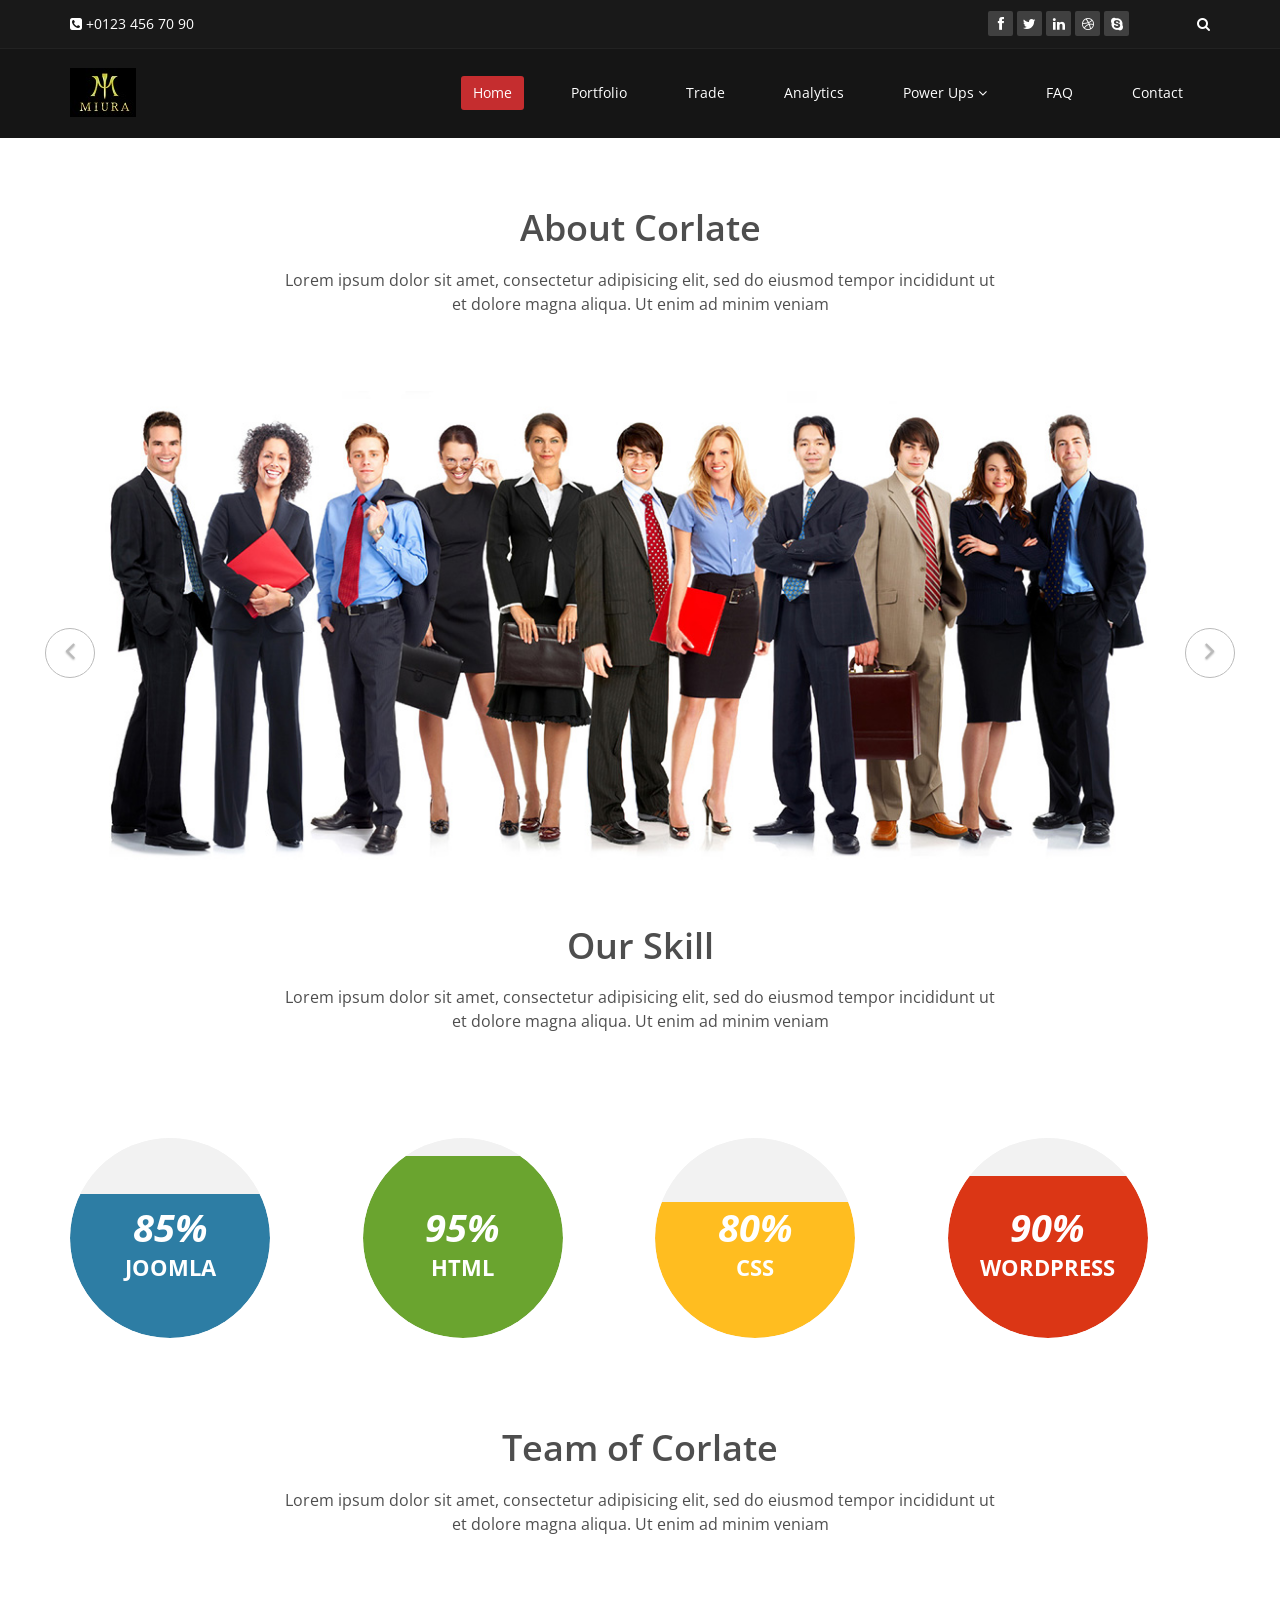
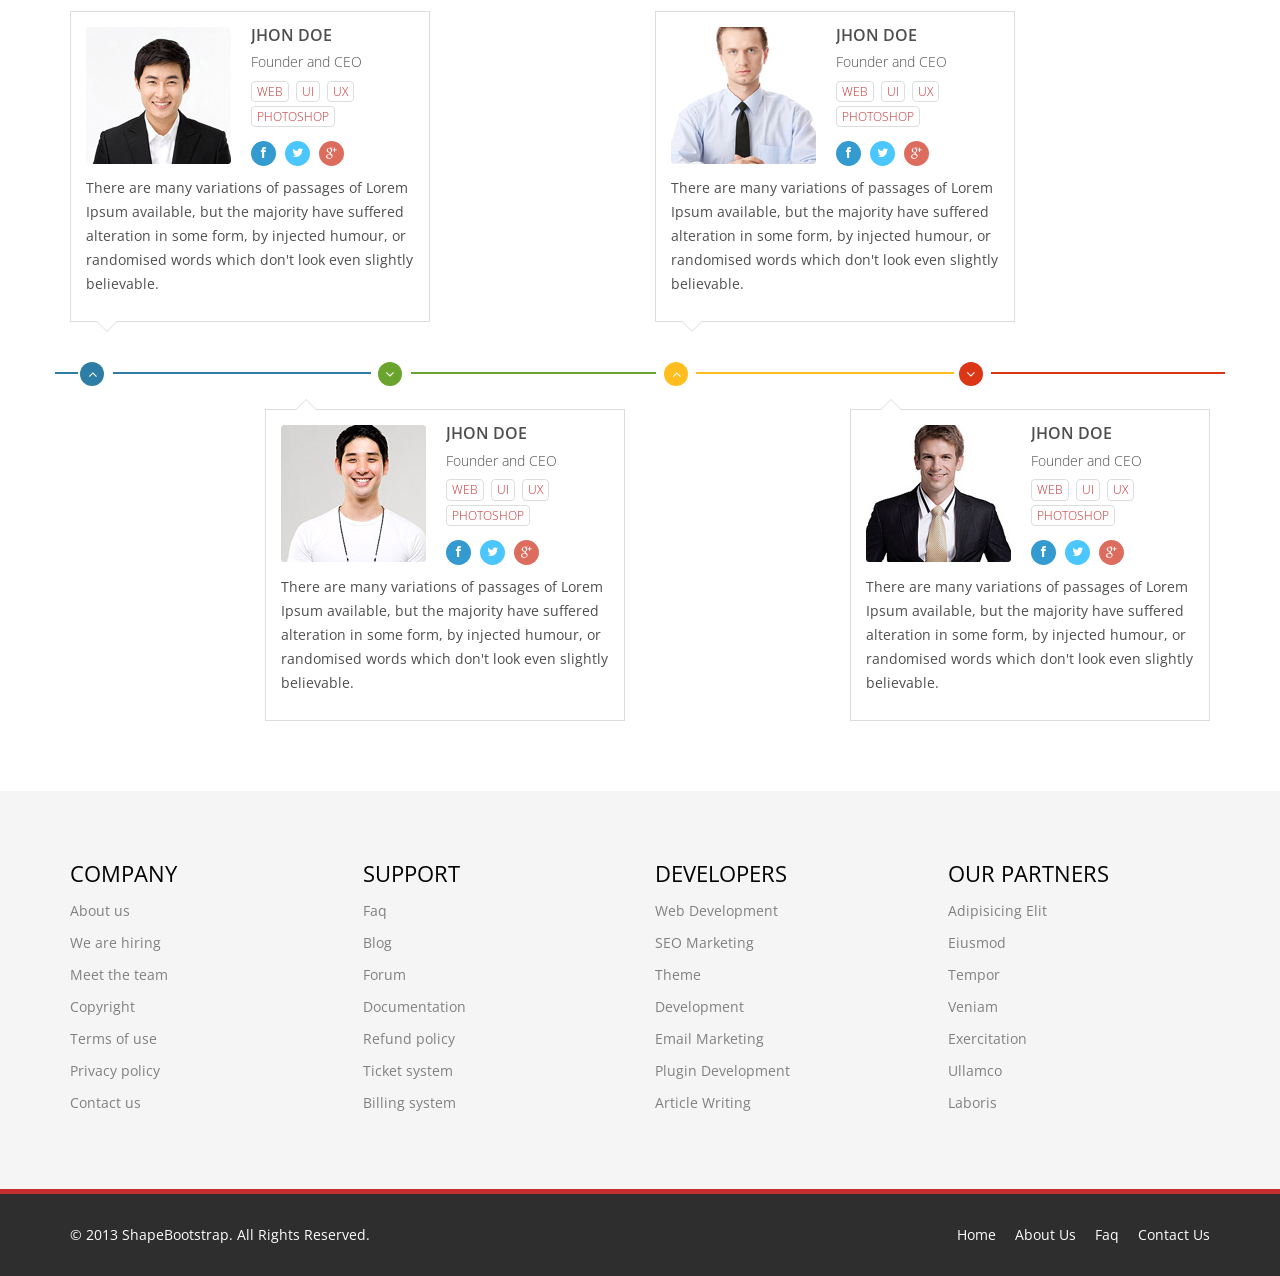
<file: webapps/miura/analytics.html>
<!DOCTYPE html>
<html lang="en">
<head>
    <meta charset="utf-8">
    <meta name="viewport" content="width=device-width, initial-scale=1.0">
    <meta name="description" content="">
    <meta name="author" content="">
    <title>About Us | Corlate</title>
	
	<!-- core CSS -->
    <link href="css/bootstrap.min.css" rel="stylesheet">
    <link href="css/font-awesome.min.css" rel="stylesheet">
    <link href="css/prettyPhoto.css" rel="stylesheet">
    <link href="css/animate.min.css" rel="stylesheet">
	<link href="css/main.css" rel="stylesheet">
    <link href="css/responsive.css" rel="stylesheet">
	
    <!--[if lt IE 9]>
    <script src="js/html5shiv.js"></script>
    <script src="js/respond.min.js"></script>
    <![endif]-->       
    <link rel="shortcut icon" href="images/ico/favicon.ico">
    <link rel="apple-touch-icon-precomposed" sizes="144x144" href="images/ico/apple-touch-icon-144-precomposed.png">
    <link rel="apple-touch-icon-precomposed" sizes="114x114" href="images/ico/apple-touch-icon-114-precomposed.png">
    <link rel="apple-touch-icon-precomposed" sizes="72x72" href="images/ico/apple-touch-icon-72-precomposed.png">
    <link rel="apple-touch-icon-precomposed" href="images/ico/apple-touch-icon-57-precomposed.png">
</head><!--/head-->

<body>

    <header id="header">
        <div class="top-bar">
            <div class="container">
                <div class="row">
                    <div class="col-sm-6 col-xs-4">
                        <div class="top-number"><p><i class="fa fa-phone-square"></i>  +0123 456 70 90</p></div>
                    </div>
                    <div class="col-sm-6 col-xs-8">
                       <div class="social">
                            <ul class="social-share">
                                <li><a href="#"><i class="fa fa-facebook"></i></a></li>
                                <li><a href="#"><i class="fa fa-twitter"></i></a></li>
                                <li><a href="#"><i class="fa fa-linkedin"></i></a></li> 
                                <li><a href="#"><i class="fa fa-dribbble"></i></a></li>
                                <li><a href="#"><i class="fa fa-skype"></i></a></li>
                            </ul>
                            <div class="search">
                                <form role="form">
                                    <input type="text" class="search-form" autocomplete="off" placeholder="Search">
                                    <i class="fa fa-search"></i>
                                </form>
                           </div>
                       </div>
                    </div>
                </div>
            </div><!--/.container-->
        </div><!--/.top-bar-->

        <nav class="navbar navbar-inverse" role="banner">
            <div class="container">
                <div class="navbar-header">
                    <button type="button" class="navbar-toggle" data-toggle="collapse" data-target=".navbar-collapse">
                        <span class="sr-only">Toggle navigation</span>
                        <span class="icon-bar"></span>
                        <span class="icon-bar"></span>
                        <span class="icon-bar"></span>
                    </button>
                    <a class="navbar-brand" href="index.html"><img src="images/logo.png" alt="logo"></a>
                </div>
				
                <div class="collapse navbar-collapse navbar-right">
                    <ul class="nav navbar-nav">
                        <li class="active"><a href="index.html">Home</a></li>
                        <li><a href="portfolio.html">Portfolio</a></li>
                        <li><a href="trade.html">Trade</a></li>
                        <li><a href="analytics.html">Analytics</a></li>
                        <li class="dropdown">
                            <a href="#" class="dropdown-toggle" data-toggle="dropdown">Power Ups <i class="fa fa-angle-down"></i></a>
                            <ul class="dropdown-menu">
                                <li><a href="blog-item.html">Mini Game 1</a></li>
                                <li><a href="pricing.html">Mini Game 2</a></li>
                                <li><a href="404.html">Mini Game 3</a></li>
                                <li><a href="shortcodes.html">Mini Game 4</a></li>
                            </ul>
                        </li>
                        <li><a href="faq.html">FAQ</a></li> 
                        <li><a href="contact-us.html">Contact</a></li>                        
                    </ul>
                </div>
            </div><!--/.container-->
        </nav><!--/nav-->
	</header><!--/header-->

    <section id="about-us">
        <div class="container">
			<div class="center wow fadeInDown">
				<h2>About Corlate</h2>
				<p class="lead">Lorem ipsum dolor sit amet, consectetur adipisicing elit, sed do eiusmod tempor incididunt ut <br> et dolore magna aliqua. Ut enim ad minim veniam</p>
			</div>
			
			<!-- about us slider -->
			<div id="about-slider">
				<div id="carousel-slider" class="carousel slide" data-ride="carousel">
					<!-- Indicators -->
				  	<ol class="carousel-indicators visible-xs">
					    <li data-target="#carousel-slider" data-slide-to="0" class="active"></li>
					    <li data-target="#carousel-slider" data-slide-to="1"></li>
					    <li data-target="#carousel-slider" data-slide-to="2"></li>
				  	</ol>

					<div class="carousel-inner">
						<div class="item active">
							<img src="images/slider_one.jpg" class="img-responsive" alt=""> 
					   </div>
					   <div class="item">
							<img src="images/slider_one.jpg" class="img-responsive" alt=""> 
					   </div> 
					   <div class="item">
							<img src="images/slider_one.jpg" class="img-responsive" alt=""> 
					   </div> 
					</div>
					
					<a class="left carousel-control hidden-xs" href="#carousel-slider" data-slide="prev">
						<i class="fa fa-angle-left"></i> 
					</a>
					
					<a class=" right carousel-control hidden-xs"href="#carousel-slider" data-slide="next">
						<i class="fa fa-angle-right"></i> 
					</a>
				</div> <!--/#carousel-slider-->
			</div><!--/#about-slider-->
			
			
			<!-- Our Skill -->
			<div class="skill-wrap clearfix">
			
				<div class="center wow fadeInDown">
					<h2>Our Skill</h2>
					<p class="lead">Lorem ipsum dolor sit amet, consectetur adipisicing elit, sed do eiusmod tempor incididunt ut <br> et dolore magna aliqua. Ut enim ad minim veniam</p>
				</div>
				
				<div class="row">
		
					<div class="col-sm-3">
						<div class="sinlge-skill wow fadeInDown" data-wow-duration="1000ms" data-wow-delay="300ms">
							<div class="joomla-skill">                                   
								<p><em>85%</em></p>
								<p>Joomla</p>
							</div>
						</div>
					</div>
					
					 <div class="col-sm-3">
						<div class="sinlge-skill wow fadeInDown" data-wow-duration="1000ms" data-wow-delay="600ms">
							<div class="html-skill">                                  
								<p><em>95%</em></p>
								<p>HTML</p>
							</div>
						</div>
					</div>
					
					<div class="col-sm-3">
						<div class="sinlge-skill wow fadeInDown" data-wow-duration="1000ms" data-wow-delay="900ms">
							<div class="css-skill">                                    
								<p><em>80%</em></p>
								<p>CSS</p>
							</div>
						</div>
					</div>
					
					 <div class="col-sm-3">
						<div class="sinlge-skill wow fadeInDown" data-wow-duration="1000ms" data-wow-delay="1200ms">
							<div class="wp-skill">
								<p><em>90%</em></p>
								<p>Wordpress</p>                                     
							</div>
						</div>
					</div>
					
				</div>
	
            </div><!--/.our-skill-->
			

			<!-- our-team -->
			<div class="team">
				<div class="center wow fadeInDown">
					<h2>Team of Corlate</h2>
					<p class="lead">Lorem ipsum dolor sit amet, consectetur adipisicing elit, sed do eiusmod tempor incididunt ut <br> et dolore magna aliqua. Ut enim ad minim veniam</p>
				</div>

				<div class="row clearfix">
					<div class="col-md-4 col-sm-6">	
						<div class="single-profile-top wow fadeInDown" data-wow-duration="1000ms" data-wow-delay="300ms">
							<div class="media">
								<div class="pull-left">
									<a href="#"><img class="media-object" src="images/man1.jpg" alt=""></a>
								</div>
								<div class="media-body">
									<h4>Jhon Doe</h4>
									<h5>Founder and CEO</h5>
									<ul class="tag clearfix">
										<li class="btn"><a href="#">Web</a></li>
										<li class="btn"><a href="#">Ui</a></li>
										<li class="btn"><a href="#">Ux</a></li>
										<li class="btn"><a href="#">Photoshop</a></li>
									</ul>
									
									<ul class="social_icons">
										<li><a href="#"><i class="fa fa-facebook"></i></a></li>
										<li><a href="#"><i class="fa fa-twitter"></i></a></li> 
										<li><a href="#"><i class="fa fa-google-plus"></i></a></li>
									</ul>
								</div>
							</div><!--/.media -->
							<p>There are many variations of passages of Lorem Ipsum available, but the majority have suffered alteration in some form, by injected humour, or randomised words which don't look even slightly believable.</p>
						</div>
					</div><!--/.col-lg-4 -->
					
					
					<div class="col-md-4 col-sm-6 col-md-offset-2">	
						<div class="single-profile-top wow fadeInDown" data-wow-duration="1000ms" data-wow-delay="300ms">
							<div class="media">
								<div class="pull-left">
									<a href="#"><img class="media-object" src="images/man2.jpg" alt=""></a>
								</div>
								<div class="media-body">
									<h4>Jhon Doe</h4>
									<h5>Founder and CEO</h5>
									<ul class="tag clearfix">
										<li class="btn"><a href="#">Web</a></li>
										<li class="btn"><a href="#">Ui</a></li>
										<li class="btn"><a href="#">Ux</a></li>
										<li class="btn"><a href="#">Photoshop</a></li>
									</ul>
									<ul class="social_icons">
										<li><a href="#"><i class="fa fa-facebook"></i></a></li>
										<li><a href="#"><i class="fa fa-twitter"></i></a></li> 
										<li><a href="#"><i class="fa fa-google-plus"></i></a></li>
									</ul>
								</div>
							</div><!--/.media -->
							<p>There are many variations of passages of Lorem Ipsum available, but the majority have suffered alteration in some form, by injected humour, or randomised words which don't look even slightly believable.</p>
						</div>
					</div><!--/.col-lg-4 -->					
				</div> <!--/.row -->
				<div class="row team-bar">
					<div class="first-one-arrow hidden-xs">
						<hr>
					</div>
					<div class="first-arrow hidden-xs">
						<hr> <i class="fa fa-angle-up"></i>
					</div>
					<div class="second-arrow hidden-xs">
						<hr> <i class="fa fa-angle-down"></i>
					</div>
					<div class="third-arrow hidden-xs">
						<hr> <i class="fa fa-angle-up"></i>
					</div>
					<div class="fourth-arrow hidden-xs">
						<hr> <i class="fa fa-angle-down"></i>
					</div>
				</div> <!--skill_border-->       

				<div class="row clearfix">   
					<div class="col-md-4 col-sm-6 col-md-offset-2">	
						<div class="single-profile-bottom wow fadeInUp" data-wow-duration="1000ms" data-wow-delay="600ms">
							<div class="media">
								<div class="pull-left">
									<a href="#"><img class="media-object" src="images/man3.jpg" alt=""></a>
								</div>

								<div class="media-body">
									<h4>Jhon Doe</h4>
									<h5>Founder and CEO</h5>
									<ul class="tag clearfix">
										<li class="btn"><a href="#">Web</a></li>
										<li class="btn"><a href="#">Ui</a></li>
										<li class="btn"><a href="#">Ux</a></li>
										<li class="btn"><a href="#">Photoshop</a></li>
									</ul>
									<ul class="social_icons">
										<li><a href="#"><i class="fa fa-facebook"></i></a></li>
										<li><a href="#"><i class="fa fa-twitter"></i></a></li> 
										<li><a href="#"><i class="fa fa-google-plus"></i></a></li>
									</ul>
								</div>
							</div><!--/.media -->
							<p>There are many variations of passages of Lorem Ipsum available, but the majority have suffered alteration in some form, by injected humour, or randomised words which don't look even slightly believable.</p>
						</div>
					</div>
					<div class="col-md-4 col-sm-6 col-md-offset-2">
						<div class="single-profile-bottom wow fadeInUp" data-wow-duration="1000ms" data-wow-delay="600ms">
							<div class="media">
								<div class="pull-left">
									<a href="#"><img class="media-object" src="images/man4.jpg" alt=""></a>
								</div>
								<div class="media-body">
									<h4>Jhon Doe</h4>
									<h5>Founder and CEO</h5>
									<ul class="tag clearfix">
										<li class="btn"><a href="#">Web</a></li>
										<li class="btn"><a href="#">Ui</a></li>
										<li class="btn"><a href="#">Ux</a></li>
										<li class="btn"><a href="#">Photoshop</a></li>
									</ul>
									<ul class="social_icons">
										<li><a href="#"><i class="fa fa-facebook"></i></a></li>
										<li><a href="#"><i class="fa fa-twitter"></i></a></li> 
										<li><a href="#"><i class="fa fa-google-plus"></i></a></li>
									</ul>
								</div>
							</div><!--/.media -->
							<p>There are many variations of passages of Lorem Ipsum available, but the majority have suffered alteration in some form, by injected humour, or randomised words which don't look even slightly believable.</p>
						</div>
					</div>
				</div>	<!--/.row-->
			</div><!--section-->
		</div><!--/.container-->
    </section><!--/about-us-->
	
    <section id="bottom">
        <div class="container wow fadeInDown" data-wow-duration="1000ms" data-wow-delay="600ms">
            <div class="row">
                <div class="col-md-3 col-sm-6">
                    <div class="widget">
                        <h3>Company</h3>
                        <ul>
                            <li><a href="#">About us</a></li>
                            <li><a href="#">We are hiring</a></li>
                            <li><a href="#">Meet the team</a></li>
                            <li><a href="#">Copyright</a></li>
                            <li><a href="#">Terms of use</a></li>
                            <li><a href="#">Privacy policy</a></li>
                            <li><a href="#">Contact us</a></li>
                        </ul>
                    </div>    
                </div><!--/.col-md-3-->

                <div class="col-md-3 col-sm-6">
                    <div class="widget">
                        <h3>Support</h3>
                        <ul>
                            <li><a href="#">Faq</a></li>
                            <li><a href="#">Blog</a></li>
                            <li><a href="#">Forum</a></li>
                            <li><a href="#">Documentation</a></li>
                            <li><a href="#">Refund policy</a></li>
                            <li><a href="#">Ticket system</a></li>
                            <li><a href="#">Billing system</a></li>
                        </ul>
                    </div>    
                </div><!--/.col-md-3-->

                <div class="col-md-3 col-sm-6">
                    <div class="widget">
                        <h3>Developers</h3>
                        <ul>
                            <li><a href="#">Web Development</a></li>
                            <li><a href="#">SEO Marketing</a></li>
                            <li><a href="#">Theme</a></li>
                            <li><a href="#">Development</a></li>
                            <li><a href="#">Email Marketing</a></li>
                            <li><a href="#">Plugin Development</a></li>
                            <li><a href="#">Article Writing</a></li>
                        </ul>
                    </div>    
                </div><!--/.col-md-3-->

                <div class="col-md-3 col-sm-6">
                    <div class="widget">
                        <h3>Our Partners</h3>
                        <ul>
                            <li><a href="#">Adipisicing Elit</a></li>
                            <li><a href="#">Eiusmod</a></li>
                            <li><a href="#">Tempor</a></li>
                            <li><a href="#">Veniam</a></li>
                            <li><a href="#">Exercitation</a></li>
                            <li><a href="#">Ullamco</a></li>
                            <li><a href="#">Laboris</a></li>
                        </ul>
                    </div>    
                </div><!--/.col-md-3-->
            </div>
        </div>
    </section><!--/#bottom-->

    <footer id="footer" class="midnight-blue">
        <div class="container">
            <div class="row">
                <div class="col-sm-6">
                    &copy; 2013 <a target="_blank" href="http://shapebootstrap.net/" title="Free Twitter Bootstrap WordPress Themes and HTML templates">ShapeBootstrap</a>. All Rights Reserved.
                </div>
                <div class="col-sm-6">
                    <ul class="pull-right">
                        <li><a href="#">Home</a></li>
                        <li><a href="#">About Us</a></li>
                        <li><a href="#">Faq</a></li>
                        <li><a href="#">Contact Us</a></li>
                    </ul>
                </div>
            </div>
        </div>
    </footer><!--/#footer-->
    

    <script src="js/jquery.js"></script>
    <script type="text/javascript">
        $('.carousel').carousel()
    </script>
    <script src="js/bootstrap.min.js"></script>
    <script src="js/jquery.prettyPhoto.js"></script>
    <script src="js/jquery.isotope.min.js"></script>
    <script src="js/main.js"></script>
    <script src="js/wow.min.js"></script>
</body>
</html>
</file>
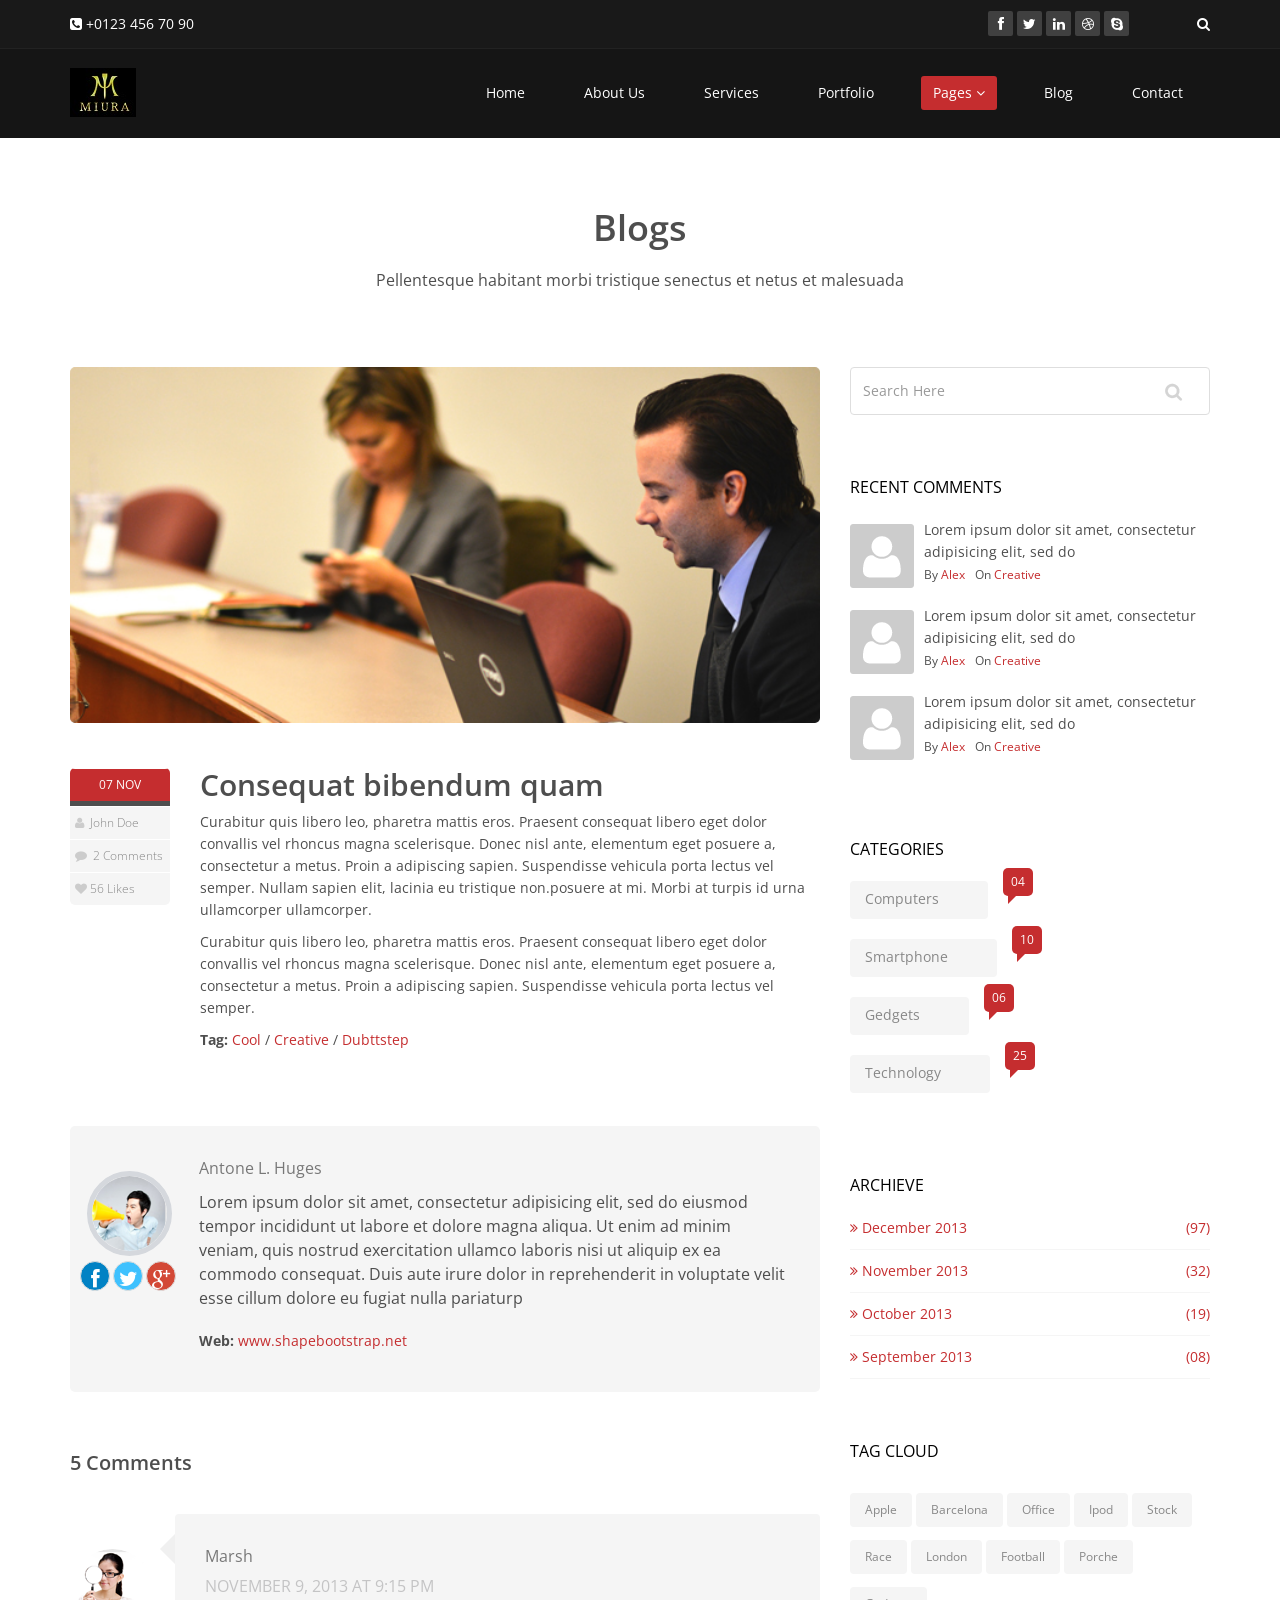
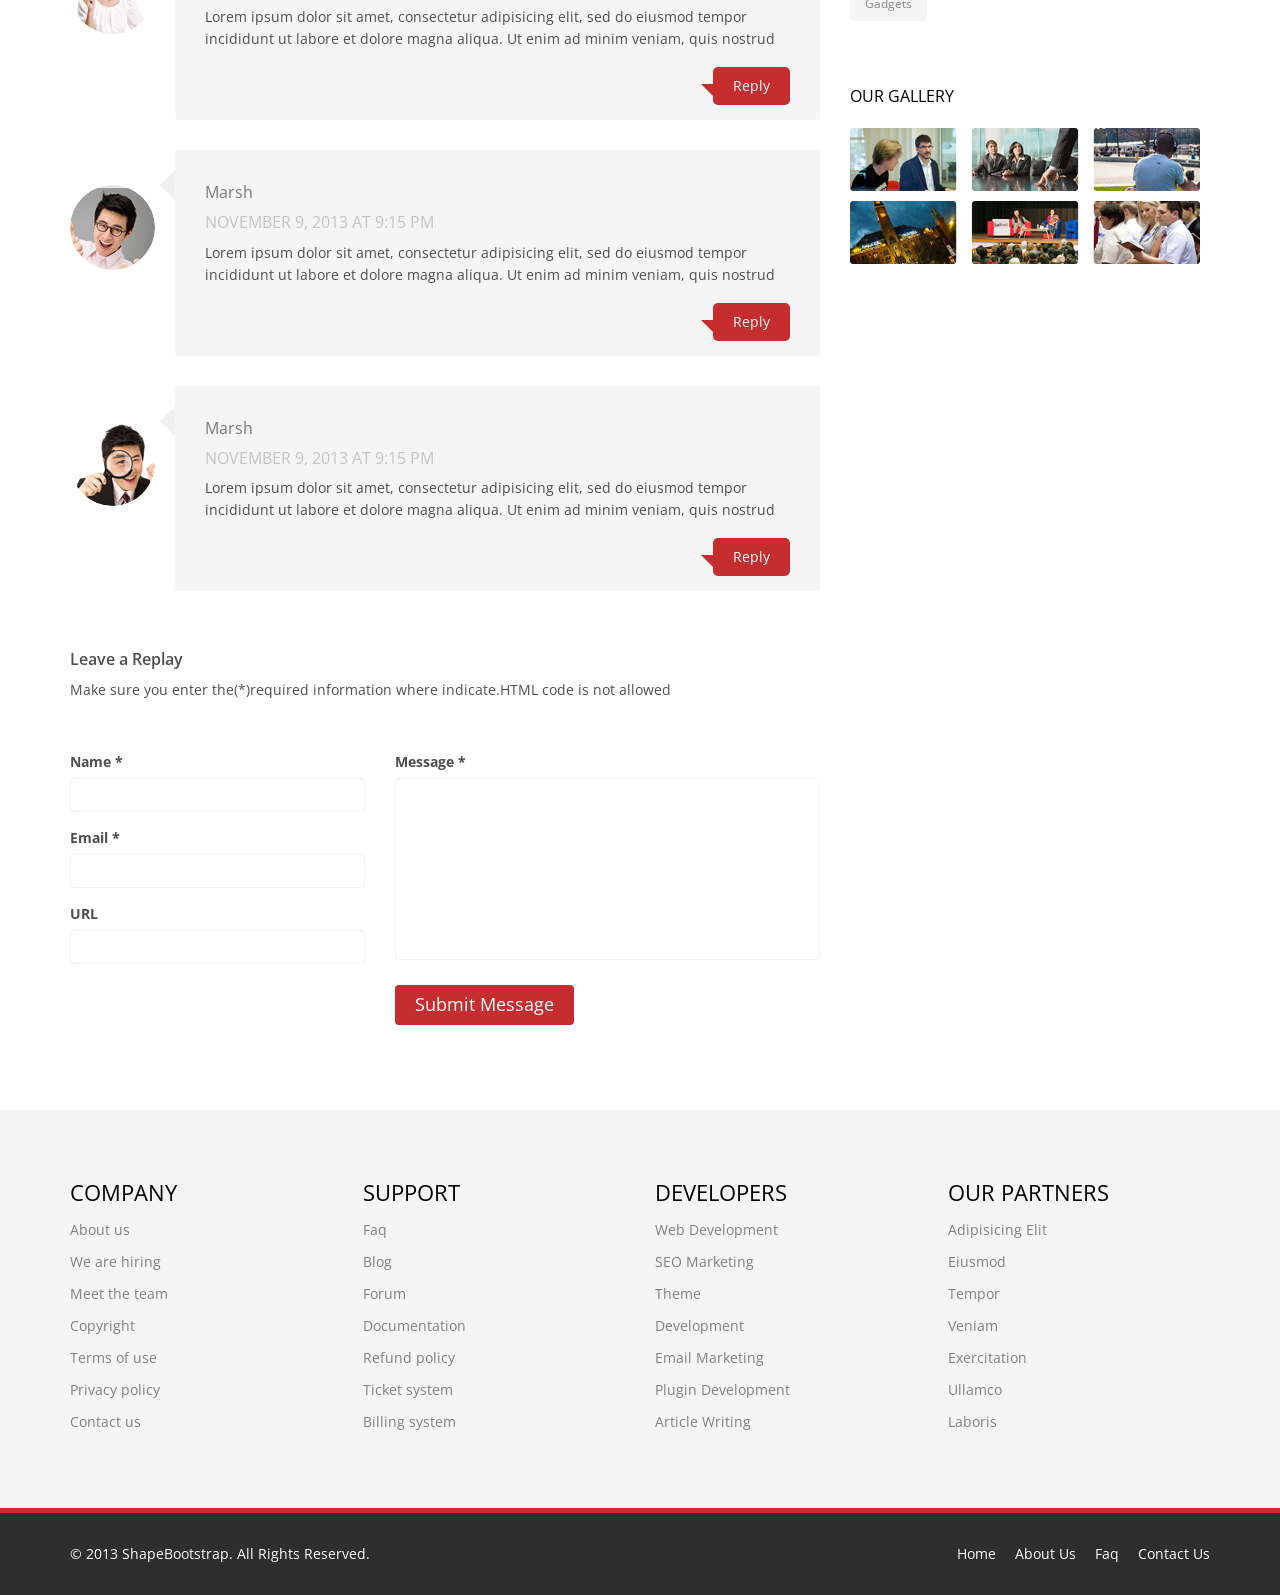
<file: webapps/miura/blog-item.html>
<!DOCTYPE html>
<html lang="en">
<head>
    <meta charset="utf-8">
    <meta name="viewport" content="width=device-width, initial-scale=1.0">
    <meta name="description" content="">
    <meta name="author" content="">
    <title>Blog Single | Corlate</title>
    
    <!-- core CSS -->
    <link href="css/bootstrap.min.css" rel="stylesheet">
    <link href="css/font-awesome.min.css" rel="stylesheet">
    <link href="css/prettyPhoto.css" rel="stylesheet">
    <link href="css/animate.min.css" rel="stylesheet">
    <link href="css/main.css" rel="stylesheet">
    <link href="css/responsive.css" rel="stylesheet">
    
    <!--[if lt IE 9]>
    <script src="js/html5shiv.js"></script>
    <script src="js/respond.min.js"></script>
    <![endif]-->       
    <link rel="shortcut icon" href="images/ico/favicon.ico">
    <link rel="apple-touch-icon-precomposed" sizes="144x144" href="images/ico/apple-touch-icon-144-precomposed.png">
    <link rel="apple-touch-icon-precomposed" sizes="114x114" href="images/ico/apple-touch-icon-114-precomposed.png">
    <link rel="apple-touch-icon-precomposed" sizes="72x72" href="images/ico/apple-touch-icon-72-precomposed.png">
    <link rel="apple-touch-icon-precomposed" href="images/ico/apple-touch-icon-57-precomposed.png">
</head><!--/head-->

<body>

    <header id="header">
        <div class="top-bar">
            <div class="container">
                <div class="row">
                    <div class="col-sm-6 col-xs-4">
                        <div class="top-number"><p><i class="fa fa-phone-square"></i>  +0123 456 70 90</p></div>
                    </div>
                    <div class="col-sm-6 col-xs-8">
                       <div class="social">
                            <ul class="social-share">
                                <li><a href="#"><i class="fa fa-facebook"></i></a></li>
                                <li><a href="#"><i class="fa fa-twitter"></i></a></li>
                                <li><a href="#"><i class="fa fa-linkedin"></i></a></li> 
                                <li><a href="#"><i class="fa fa-dribbble"></i></a></li>
                                <li><a href="#"><i class="fa fa-skype"></i></a></li>
                            </ul>
                            <div class="search">
                                <form role="form">
                                    <input type="text" class="search-form" autocomplete="off" placeholder="Search">
                                    <i class="fa fa-search"></i>
                                </form>
                           </div>
                       </div>
                    </div>
                </div>
            </div><!--/.container-->
        </div><!--/.top-bar-->

        <nav class="navbar navbar-inverse" role="banner">
            <div class="container">
                <div class="navbar-header">
                    <button type="button" class="navbar-toggle" data-toggle="collapse" data-target=".navbar-collapse">
                        <span class="sr-only">Toggle navigation</span>
                        <span class="icon-bar"></span>
                        <span class="icon-bar"></span>
                        <span class="icon-bar"></span>
                    </button>
                    <a class="navbar-brand" href="index.html"><img src="images/logo.png" alt="logo"></a>
                </div>
                
                <div class="collapse navbar-collapse navbar-right">
                    <ul class="nav navbar-nav">
                        <li><a href="index.html">Home</a></li>
                        <li><a href="about-us.html">About Us</a></li>
                        <li><a href="services.html">Services</a></li>
                        <li><a href="portfolio.html">Portfolio</a></li>
                        <li class="dropdown active">
                            <a href="#" class="dropdown-toggle" data-toggle="dropdown">Pages <i class="fa fa-angle-down"></i></a>
                            <ul class="dropdown-menu">
                                <li class="active"><a href="blog-item.html">Blog Single</a></li>
                                <li><a href="pricing.html">Pricing</a></li>
                                <li><a href="404.html">404</a></li>
                                <li><a href="shortcodes.html">Shortcodes</a></li>
                            </ul>
                        </li>
                        <li><a href="blog.html">Blog</a></li> 
                        <li><a href="contact-us.html">Contact</a></li>                        
                    </ul>
                </div>
            </div><!--/.container-->
        </nav><!--/nav-->
        
    </header><!--/header-->


    <section id="blog" class="container">
        <div class="center">
            <h2>Blogs</h2>
            <p class="lead">Pellentesque habitant morbi tristique senectus et netus et malesuada</p>
        </div>

        <div class="blog">
            <div class="row">
                <div class="col-md-8">
                    <div class="blog-item">
                        <img class="img-responsive img-blog" src="images/blog/blog1.jpg" width="100%" alt="" />
                            <div class="row">  
                                <div class="col-xs-12 col-sm-2 text-center">
                                    <div class="entry-meta">
                                        <span id="publish_date">07  NOV</span>
                                        <span><i class="fa fa-user"></i> <a href="#"> John Doe</a></span>
                                        <span><i class="fa fa-comment"></i> <a href="blog-item.html#comments">2 Comments</a></span>
                                        <span><i class="fa fa-heart"></i><a href="#">56 Likes</a></span>
                                    </div>
                                </div>
                                <div class="col-xs-12 col-sm-10 blog-content">
                                    <h2>Consequat bibendum quam</h2>
                                    <p>Curabitur quis libero leo, pharetra mattis eros. Praesent consequat libero eget dolor convallis vel rhoncus magna scelerisque. Donec nisl ante, elementum eget posuere a, consectetur a metus. Proin a adipiscing sapien. Suspendisse vehicula porta lectus vel semper. Nullam sapien elit, lacinia eu tristique non.posuere at mi. Morbi at turpis id urna ullamcorper ullamcorper.</p>

                                    <p>Curabitur quis libero leo, pharetra mattis eros. Praesent consequat libero eget dolor convallis vel rhoncus magna scelerisque. Donec nisl ante, elementum eget posuere a, consectetur a metus. Proin a adipiscing sapien. Suspendisse vehicula porta lectus vel semper.</p>

                                    <div class="post-tags">
                                        <strong>Tag:</strong> <a href="#">Cool</a> / <a href="#">Creative</a> / <a href="#">Dubttstep</a>
                                    </div>

                                </div>
                            </div>
                        </div><!--/.blog-item-->
                        
                        <div class="media reply_section">
                            <div class="pull-left post_reply text-center">
                                <a href="#"><img src="images/blog/boy.png" class="img-circle" alt="" /></a>
                                <ul>
                                    <li><a href="#"><i class="fa fa-facebook"></i></a></li>
                                    <li><a href="#"><i class="fa fa-twitter"></i></a></li>
                                    <li><a href="#"><i class="fa fa-google-plus"></i> </a></li>
                                </ul>
                            </div>
                            <div class="media-body post_reply_content">
                                <h3>Antone L. Huges</h3>
                                <p class="lead">Lorem ipsum dolor sit amet, consectetur adipisicing elit, sed do eiusmod tempor incididunt ut labore et dolore magna aliqua. Ut enim ad minim veniam, quis nostrud exercitation ullamco laboris nisi ut aliquip ex ea commodo consequat. Duis aute irure dolor in reprehenderit in voluptate velit esse cillum dolore eu fugiat nulla pariaturp</p>
                                <p><strong>Web:</strong> <a href="http://www.shapebootstrap.net">www.shapebootstrap.net</a></p>
                            </div>
                        </div> 
                        
                        <h1 id="comments_title">5 Comments</h1>
                        <div class="media comment_section">
                            <div class="pull-left post_comments">
                                <a href="#"><img src="images/blog/girl.png" class="img-circle" alt="" /></a>
                            </div>
                            <div class="media-body post_reply_comments">
                                <h3>Marsh</h3>
                                <h4>NOVEMBER 9, 2013 AT 9:15 PM</h4>
                                <p>Lorem ipsum dolor sit amet, consectetur adipisicing elit, sed do eiusmod tempor incididunt ut labore et dolore magna aliqua. Ut enim ad minim veniam, quis nostrud</p>
                                <a href="#">Reply</a>
                            </div>
                        </div> 
                        <div class="media comment_section">
                            <div class="pull-left post_comments">
                                <a href="#"><img src="images/blog/boy2.png" class="img-circle" alt="" /></a>
                            </div>
                            <div class="media-body post_reply_comments">
                                <h3>Marsh</h3>
                                <h4>NOVEMBER 9, 2013 AT 9:15 PM</h4>
                                <p>Lorem ipsum dolor sit amet, consectetur adipisicing elit, sed do eiusmod tempor incididunt ut labore et dolore magna aliqua. Ut enim ad minim veniam, quis nostrud</p>
                                <a href="#">Reply</a>
                            </div>
                        </div> 
                        <div class="media comment_section">
                            <div class="pull-left post_comments">
                                <a href="#"><img src="images/blog/boy3.png" class="img-circle" alt="" /></a>
                            </div>
                            <div class="media-body post_reply_comments">
                                <h3>Marsh</h3>
                                <h4>NOVEMBER 9, 2013 AT 9:15 PM</h4>
                                <p>Lorem ipsum dolor sit amet, consectetur adipisicing elit, sed do eiusmod tempor incididunt ut labore et dolore magna aliqua. Ut enim ad minim veniam, quis nostrud</p>
                                <a href="#">Reply</a>
                            </div>
                        </div> 


                        <div id="contact-page clearfix">
                            <div class="status alert alert-success" style="display: none"></div>
                            <div class="message_heading">
                                <h4>Leave a Replay</h4>
                                <p>Make sure you enter the(*)required information where indicate.HTML code is not allowed</p>
                            </div> 
      
                            <form id="main-contact-form" class="contact-form" name="contact-form" method="post" action="sendemail.php" role="form">
                                <div class="row">
                                    <div class="col-sm-5">
                                        <div class="form-group">
                                            <label>Name *</label>
                                            <input type="text" class="form-control" required="required">
                                        </div>
                                        <div class="form-group">
                                            <label>Email *</label>
                                            <input type="email" class="form-control" required="required">
                                        </div>
                                        <div class="form-group">
                                            <label>URL</label>
                                            <input type="url" class="form-control">
                                        </div>                    
                                    </div>
                                    <div class="col-sm-7">                        
                                        <div class="form-group">
                                            <label>Message *</label>
                                            <textarea name="message" id="message" required="required" class="form-control" rows="8"></textarea>
                                        </div>                        
                                        <div class="form-group">
                                            <button type="submit" class="btn btn-primary btn-lg" required="required">Submit Message</button>
                                        </div>
                                    </div>
                                </div>
                            </form>     
                        </div><!--/#contact-page-->
                    </div><!--/.col-md-8-->

                <aside class="col-md-4">
                    <div class="widget search">
                        <form role="form">
                                <input type="text" class="form-control search_box" autocomplete="off" placeholder="Search Here">
                        </form>
                    </div><!--/.search-->
    				
    				<div class="widget categories">
                        <h3>Recent Comments</h3>
                        <div class="row">
                            <div class="col-sm-12">
                                <div class="single_comments">
    								<img src="images/blog/avatar3.png" alt=""  />
    								<p>Lorem ipsum dolor sit amet, consectetur adipisicing elit, sed do </p>
                                    <div class="entry-meta small muted">
                                        <span>By <a href="#">Alex</a></span <span>On <a href="#">Creative</a></span>
                                    </div>
    							</div>
    							<div class="single_comments">
    								<img src="images/blog/avatar3.png" alt=""  />
    								<p>Lorem ipsum dolor sit amet, consectetur adipisicing elit, sed do </p>
    								<div class="entry-meta small muted">
                                        <span>By <a href="#">Alex</a></span <span>On <a href="#">Creative</a></span>
                                    </div>
    							</div>
    							<div class="single_comments">
    								<img src="images/blog/avatar3.png" alt=""  />
    								<p>Lorem ipsum dolor sit amet, consectetur adipisicing elit, sed do </p>
    								<div class="entry-meta small muted">
                                        <span>By <a href="#">Alex</a></span <span>On <a href="#">Creative</a></span>
                                    </div>
    							</div>
    							
                            </div>
                        </div>                     
                    </div><!--/.recent comments-->
                     

                    <div class="widget categories">
                        <h3>Categories</h3>
                        <div class="row">
                            <div class="col-sm-6">
                                <ul class="blog_category">
                                    <li><a href="#">Computers <span class="badge">04</span></a></li>
                                    <li><a href="#">Smartphone <span class="badge">10</span></a></li>
                                    <li><a href="#">Gedgets <span class="badge">06</span></a></li>
                                    <li><a href="#">Technology <span class="badge">25</span></a></li>
                                </ul>
                            </div>
                        </div>                     
                    </div><!--/.categories-->
    				
    				<div class="widget archieve">
                        <h3>Archieve</h3>
                        <div class="row">
                            <div class="col-sm-12">
                                <ul class="blog_archieve">
                                    <li><a href="#"><i class="fa fa-angle-double-right"></i> December 2013 <span class="pull-right">(97)</span></a></li>
                                    <li><a href="#"><i class="fa fa-angle-double-right"></i> November 2013 <span class="pull-right">(32)</a></li>
                                    <li><a href="#"><i class="fa fa-angle-double-right"></i> October 2013 <span class="pull-right">(19)</a></li>
                                    <li><a href="#"><i class="fa fa-angle-double-right"></i> September 2013 <span class="pull-right">(08)</a></li>
                                </ul>
                            </div>
                        </div>                     
                    </div><!--/.archieve-->
    				
                    <div class="widget tags">
                        <h3>Tag Cloud</h3>
                        <ul class="tag-cloud">
                            <li><a class="btn btn-xs btn-primary" href="#">Apple</a></li>
                            <li><a class="btn btn-xs btn-primary" href="#">Barcelona</a></li>
                            <li><a class="btn btn-xs btn-primary" href="#">Office</a></li>
                            <li><a class="btn btn-xs btn-primary" href="#">Ipod</a></li>
                            <li><a class="btn btn-xs btn-primary" href="#">Stock</a></li>
                            <li><a class="btn btn-xs btn-primary" href="#">Race</a></li>
                            <li><a class="btn btn-xs btn-primary" href="#">London</a></li>
                            <li><a class="btn btn-xs btn-primary" href="#">Football</a></li>
                            <li><a class="btn btn-xs btn-primary" href="#">Porche</a></li>
                            <li><a class="btn btn-xs btn-primary" href="#">Gadgets</a></li>
                        </ul>
                    </div><!--/.tags-->
    				
    				<div class="widget blog_gallery">
                        <h3>Our Gallery</h3>
                        <ul class="sidebar-gallery">
                            <li><a href="#"><img src="images/blog/gallery1.png" alt="" /></a></li>
                            <li><a href="#"><img src="images/blog/gallery2.png" alt="" /></a></li>
                            <li><a href="#"><img src="images/blog/gallery3.png" alt="" /></a></li>
                            <li><a href="#"><img src="images/blog/gallery4.png" alt="" /></a></li>
                            <li><a href="#"><img src="images/blog/gallery5.png" alt="" /></a></li>
                            <li><a href="#"><img src="images/blog/gallery6.png" alt="" /></a></li>
                        </ul>
                    </div><!--/.blog_gallery-->
    					
    				
                </aside>     

            </div><!--/.row-->

         </div><!--/.blog-->

    </section><!--/#blog-->


    <section id="bottom">
        <div class="container wow fadeInDown" data-wow-duration="1000ms" data-wow-delay="600ms">
            <div class="row">
                <div class="col-md-3 col-sm-6">
                    <div class="widget">
                        <h3>Company</h3>
                        <ul>
                            <li><a href="#">About us</a></li>
                            <li><a href="#">We are hiring</a></li>
                            <li><a href="#">Meet the team</a></li>
                            <li><a href="#">Copyright</a></li>
                            <li><a href="#">Terms of use</a></li>
                            <li><a href="#">Privacy policy</a></li>
                            <li><a href="#">Contact us</a></li>
                        </ul>
                    </div>    
                </div><!--/.col-md-3-->

                <div class="col-md-3 col-sm-6">
                    <div class="widget">
                        <h3>Support</h3>
                        <ul>
                            <li><a href="#">Faq</a></li>
                            <li><a href="#">Blog</a></li>
                            <li><a href="#">Forum</a></li>
                            <li><a href="#">Documentation</a></li>
                            <li><a href="#">Refund policy</a></li>
                            <li><a href="#">Ticket system</a></li>
                            <li><a href="#">Billing system</a></li>
                        </ul>
                    </div>    
                </div><!--/.col-md-3-->

                <div class="col-md-3 col-sm-6">
                    <div class="widget">
                        <h3>Developers</h3>
                        <ul>
                            <li><a href="#">Web Development</a></li>
                            <li><a href="#">SEO Marketing</a></li>
                            <li><a href="#">Theme</a></li>
                            <li><a href="#">Development</a></li>
                            <li><a href="#">Email Marketing</a></li>
                            <li><a href="#">Plugin Development</a></li>
                            <li><a href="#">Article Writing</a></li>
                        </ul>
                    </div>    
                </div><!--/.col-md-3-->

                <div class="col-md-3 col-sm-6">
                    <div class="widget">
                        <h3>Our Partners</h3>
                        <ul>
                            <li><a href="#">Adipisicing Elit</a></li>
                            <li><a href="#">Eiusmod</a></li>
                            <li><a href="#">Tempor</a></li>
                            <li><a href="#">Veniam</a></li>
                            <li><a href="#">Exercitation</a></li>
                            <li><a href="#">Ullamco</a></li>
                            <li><a href="#">Laboris</a></li>
                        </ul>
                    </div>    
                </div><!--/.col-md-3-->
            </div>
        </div>
    </section><!--/#bottom-->

    <footer id="footer" class="midnight-blue">
        <div class="container">
            <div class="row">
                <div class="col-sm-6">
                    &copy; 2013 <a target="_blank" href="http://shapebootstrap.net/" title="Free Twitter Bootstrap WordPress Themes and HTML templates">ShapeBootstrap</a>. All Rights Reserved.
                </div>
                <div class="col-sm-6">
                    <ul class="pull-right">
                        <li><a href="#">Home</a></li>
                        <li><a href="#">About Us</a></li>
                        <li><a href="#">Faq</a></li>
                        <li><a href="#">Contact Us</a></li>
                    </ul>
                </div>
            </div>
        </div>
    </footer><!--/#footer-->

    <script src="js/jquery.js"></script>
    <script src="js/bootstrap.min.js"></script>
    <script src="js/jquery.prettyPhoto.js"></script>
    <script src="js/jquery.isotope.min.js"></script>
    <script src="js/main.js"></script>
    <script src="js/wow.min.js"></script>
</body>
</html>
</file>
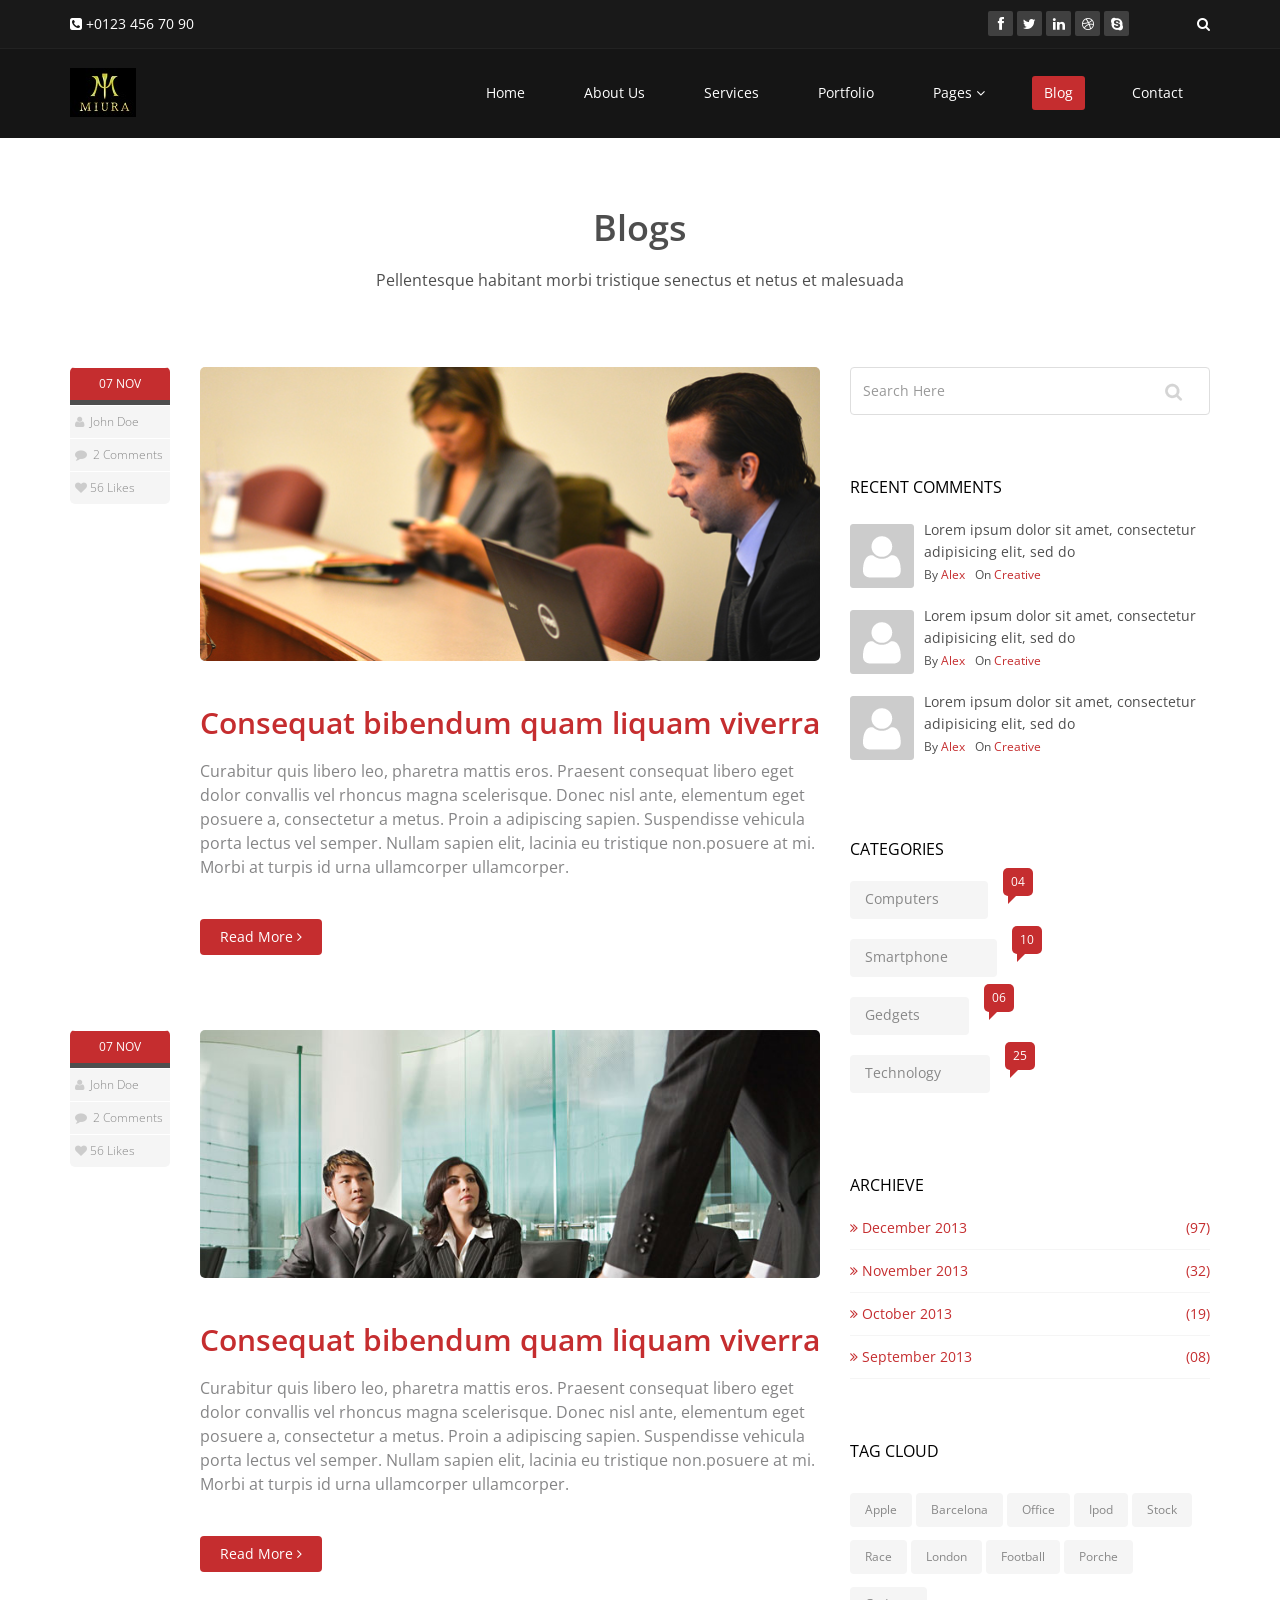
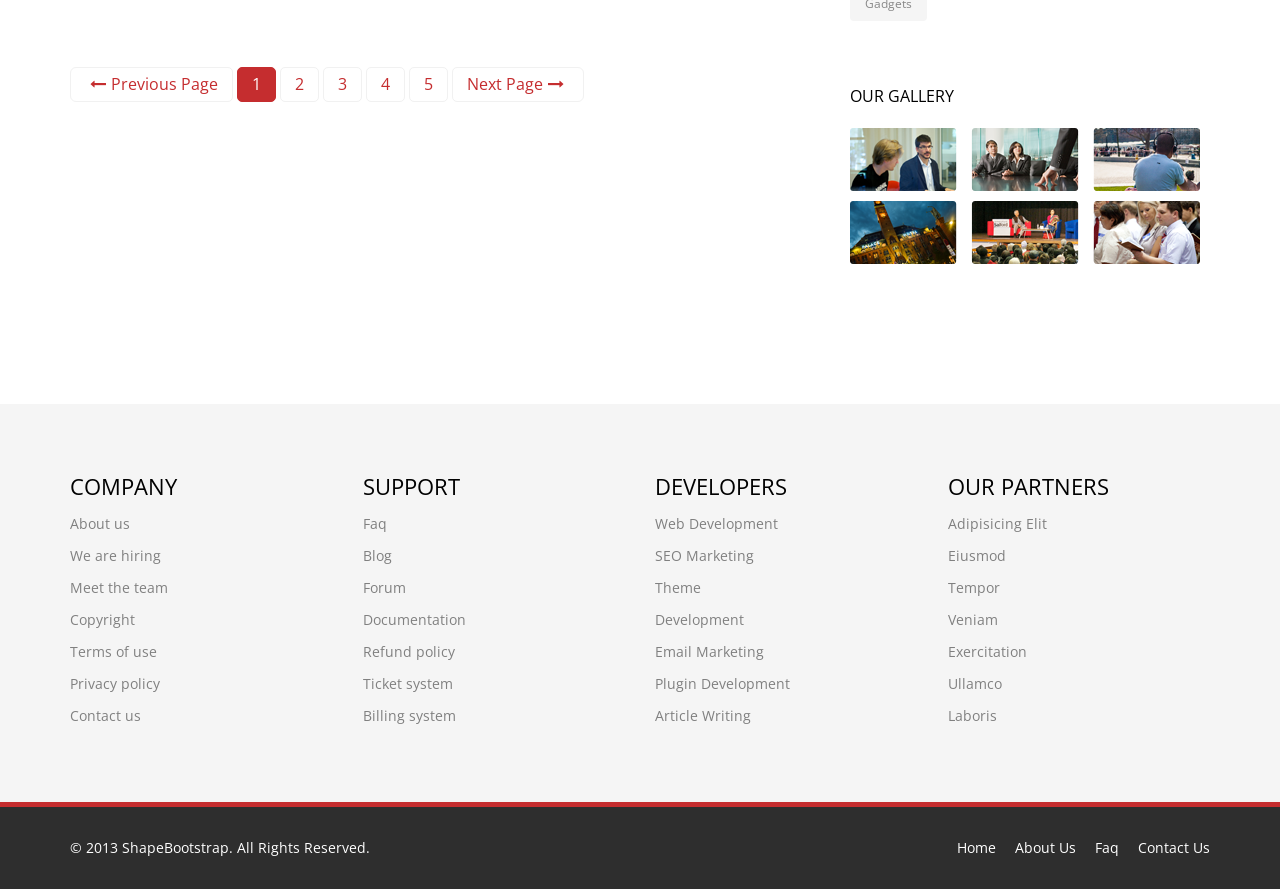
<file: webapps/miura/blog.html>
<!DOCTYPE html>
<html lang="en">
<head>
    <meta charset="utf-8">
    <meta name="viewport" content="width=device-width, initial-scale=1.0">
    <meta name="description" content="">
    <meta name="author" content="">
    <title>Blog | Corlate</title>
    
    <!-- core CSS -->
    <link href="css/bootstrap.min.css" rel="stylesheet">
    <link href="css/font-awesome.min.css" rel="stylesheet">
    <link href="css/prettyPhoto.css" rel="stylesheet">
    <link href="css/animate.min.css" rel="stylesheet">
    <link href="css/main.css" rel="stylesheet">
    <link href="css/responsive.css" rel="stylesheet">
    
    <!--[if lt IE 9]>
    <script src="js/html5shiv.js"></script>
    <script src="js/respond.min.js"></script>
    <![endif]-->       
    <link rel="shortcut icon" href="images/ico/favicon.ico">
    <link rel="apple-touch-icon-precomposed" sizes="144x144" href="images/ico/apple-touch-icon-144-precomposed.png">
    <link rel="apple-touch-icon-precomposed" sizes="114x114" href="images/ico/apple-touch-icon-114-precomposed.png">
    <link rel="apple-touch-icon-precomposed" sizes="72x72" href="images/ico/apple-touch-icon-72-precomposed.png">
    <link rel="apple-touch-icon-precomposed" href="images/ico/apple-touch-icon-57-precomposed.png">
</head><!--/head-->

<body>

    <header id="header">
        <div class="top-bar">
            <div class="container">
                <div class="row">
                    <div class="col-sm-6 col-xs-4">
                        <div class="top-number"><p><i class="fa fa-phone-square"></i>  +0123 456 70 90</p></div>
                    </div>
                    <div class="col-sm-6 col-xs-8">
                       <div class="social">
                            <ul class="social-share">
                                <li><a href="#"><i class="fa fa-facebook"></i></a></li>
                                <li><a href="#"><i class="fa fa-twitter"></i></a></li>
                                <li><a href="#"><i class="fa fa-linkedin"></i></a></li> 
                                <li><a href="#"><i class="fa fa-dribbble"></i></a></li>
                                <li><a href="#"><i class="fa fa-skype"></i></a></li>
                            </ul>
                            <div class="search">
                                <form role="form">
                                    <input type="text" class="search-form" autocomplete="off" placeholder="Search">
                                    <i class="fa fa-search"></i>
                                </form>
                           </div>
                       </div>
                    </div>
                </div>
            </div><!--/.container-->
        </div><!--/.top-bar-->

        <nav class="navbar navbar-inverse" role="banner">
            <div class="container">
                <div class="navbar-header">
                    <button type="button" class="navbar-toggle" data-toggle="collapse" data-target=".navbar-collapse">
                        <span class="sr-only">Toggle navigation</span>
                        <span class="icon-bar"></span>
                        <span class="icon-bar"></span>
                        <span class="icon-bar"></span>
                    </button>
                    <a class="navbar-brand" href="index.html"><img src="images/logo.png" alt="logo"></a>
                </div>
                
                <div class="collapse navbar-collapse navbar-right">
                    <ul class="nav navbar-nav">
                        <li><a href="index.html">Home</a></li>
                        <li><a href="about-us.html">About Us</a></li>
                        <li><a href="services.html">Services</a></li>
                        <li><a href="portfolio.html">Portfolio</a></li>
                        <li class="dropdown">
                            <a href="#" class="dropdown-toggle" data-toggle="dropdown">Pages <i class="fa fa-angle-down"></i></a>
                            <ul class="dropdown-menu">
                                <li><a href="blog-item.html">Blog Single</a></li>
                                <li><a href="pricing.html">Pricing</a></li>
                                <li><a href="404.html">404</a></li>
                                <li><a href="shortcodes.html">Shortcodes</a></li>
                            </ul>
                        </li>
                        <li class="active"><a href="blog.html">Blog</a></li> 
                        <li><a href="contact-us.html">Contact</a></li>                        
                    </ul>
                </div>
            </div><!--/.container-->
        </nav><!--/nav-->
        
    </header><!--/header-->

    <section id="blog" class="container">
        <div class="center">
            <h2>Blogs</h2>
            <p class="lead">Pellentesque habitant morbi tristique senectus et netus et malesuada</p>
        </div>

        <div class="blog">
            <div class="row">
                 <div class="col-md-8">
                    <div class="blog-item">
                        <div class="row">
                            <div class="col-xs-12 col-sm-2 text-center">
                                <div class="entry-meta">
                                    <span id="publish_date">07  NOV</span>
                                    <span><i class="fa fa-user"></i> <a href="#">John Doe</a></span>
                                    <span><i class="fa fa-comment"></i> <a href="blog-item.html#comments">2 Comments</a></span>
                                    <span><i class="fa fa-heart"></i><a href="#">56 Likes</a></span>
                                </div>
                            </div>
                                
                            <div class="col-xs-12 col-sm-10 blog-content">
                                <a href="#"><img class="img-responsive img-blog" src="images/blog/blog1.jpg" width="100%" alt="" /></a>
                                <h2><a href="blog-item.html">Consequat bibendum quam liquam viverra</a></h2>
                                <h3>Curabitur quis libero leo, pharetra mattis eros. Praesent consequat libero eget dolor convallis vel rhoncus magna scelerisque. Donec nisl ante, elementum eget posuere a, consectetur a metus. Proin a adipiscing sapien. Suspendisse vehicula porta lectus vel semper. Nullam sapien elit, lacinia eu tristique non.posuere at mi. Morbi at turpis id urna ullamcorper ullamcorper.</h3>
                                <a class="btn btn-primary readmore" href="blog-item.html">Read More <i class="fa fa-angle-right"></i></a>
                            </div>
                        </div>    
                    </div><!--/.blog-item-->
                        
                    <div class="blog-item">
                        <div class="row">
                             <div class="col-sm-2 text-center">
                                <div class="entry-meta"> 
                                    <span id="publish_date">07  NOV</span>
                                    <span><i class="fa fa-user"></i> <a href="#">John Doe</a></span>
                                    <span><i class="fa fa-comment"></i> <a href="blog-item.html#comments">2 Comments</a></span>
                                    <span><i class="fa fa-heart"></i><a href="#">56 Likes</a></span>
                                </div>
                            </div>
                            <div class="col-sm-10 blog-content">
                                <a href=""><img class="img-responsive img-blog" src="images/blog/blog2.jpg" width="100%" alt="" /></a>
                                <h2><a href="blog-item.html">Consequat bibendum quam liquam viverra</a></h2>
                                <h3>Curabitur quis libero leo, pharetra mattis eros. Praesent consequat libero eget dolor convallis vel rhoncus magna scelerisque. Donec nisl ante, elementum eget posuere a, consectetur a metus. Proin a adipiscing sapien. Suspendisse vehicula porta lectus vel semper. Nullam sapien elit, lacinia eu tristique non.posuere at mi. Morbi at turpis id urna ullamcorper ullamcorper.</h3>
                                <a class="btn btn-primary readmore" href="blog-item.html">Read More <i class="fa fa-angle-right"></i></a>
                            </div>
                        </div>    
                    </div><!--/.blog-item-->
                        
                    <ul class="pagination pagination-lg">
                        <li><a href="#"><i class="fa fa-long-arrow-left"></i>Previous Page</a></li>
                        <li class="active"><a href="#">1</a></li>
                        <li><a href="#">2</a></li>
                        <li><a href="#">3</a></li>
                        <li><a href="#">4</a></li>
                        <li><a href="#">5</a></li>
                        <li><a href="#">Next Page<i class="fa fa-long-arrow-right"></i></a></li>
                    </ul><!--/.pagination-->
                </div><!--/.col-md-8-->

                <aside class="col-md-4">
                    <div class="widget search">
                        <form role="form">
                                <input type="text" class="form-control search_box" autocomplete="off" placeholder="Search Here">
                        </form>
                    </div><!--/.search-->
    				
    				<div class="widget categories">
                        <h3>Recent Comments</h3>
                        <div class="row">
                            <div class="col-sm-12">
                                <div class="single_comments">
                                    <img src="images/blog/avatar3.png" alt=""  />
                                    <p>Lorem ipsum dolor sit amet, consectetur adipisicing elit, sed do </p>
                                    <div class="entry-meta small muted">
                                        <span>By <a href="#">Alex</a></span <span>On <a href="#">Creative</a></span>
                                    </div>
                                </div>
                                <div class="single_comments">
                                    <img src="images/blog/avatar3.png" alt=""  />
                                    <p>Lorem ipsum dolor sit amet, consectetur adipisicing elit, sed do </p>
                                    <div class="entry-meta small muted">
                                        <span>By <a href="#">Alex</a></span <span>On <a href="#">Creative</a></span>
                                    </div>
                                </div>
                                <div class="single_comments">
                                    <img src="images/blog/avatar3.png" alt=""  />
                                    <p>Lorem ipsum dolor sit amet, consectetur adipisicing elit, sed do </p>
                                    <div class="entry-meta small muted">
                                        <span>By <a href="#">Alex</a></span <span>On <a href="#">Creative</a></span>
                                    </div>
                                </div>
                                
                            </div>
                        </div>                     
                    </div><!--/.recent comments-->
                     

                    <div class="widget categories">
                        <h3>Categories</h3>
                        <div class="row">
                            <div class="col-sm-6">
                                <ul class="blog_category">
                                    <li><a href="#">Computers <span class="badge">04</span></a></li>
                                    <li><a href="#">Smartphone <span class="badge">10</span></a></li>
                                    <li><a href="#">Gedgets <span class="badge">06</span></a></li>
                                    <li><a href="#">Technology <span class="badge">25</span></a></li>
                                </ul>
                            </div>
                        </div>                     
                    </div><!--/.categories-->
    				
    				<div class="widget archieve">
                        <h3>Archieve</h3>
                        <div class="row">
                            <div class="col-sm-12">
                                <ul class="blog_archieve">
                                    <li><a href="#"><i class="fa fa-angle-double-right"></i> December 2013 <span class="pull-right">(97)</span></a></li>
                                    <li><a href="#"><i class="fa fa-angle-double-right"></i> November 2013 <span class="pull-right">(32)</a></li>
                                    <li><a href="#"><i class="fa fa-angle-double-right"></i> October 2013 <span class="pull-right">(19)</a></li>
                                    <li><a href="#"><i class="fa fa-angle-double-right"></i> September 2013 <span class="pull-right">(08)</a></li>
                                </ul>
                            </div>
                        </div>                     
                    </div><!--/.archieve-->
    				
                    <div class="widget tags">
                        <h3>Tag Cloud</h3>
                        <ul class="tag-cloud">
                            <li><a class="btn btn-xs btn-primary" href="#">Apple</a></li>
                            <li><a class="btn btn-xs btn-primary" href="#">Barcelona</a></li>
                            <li><a class="btn btn-xs btn-primary" href="#">Office</a></li>
                            <li><a class="btn btn-xs btn-primary" href="#">Ipod</a></li>
                            <li><a class="btn btn-xs btn-primary" href="#">Stock</a></li>
                            <li><a class="btn btn-xs btn-primary" href="#">Race</a></li>
                            <li><a class="btn btn-xs btn-primary" href="#">London</a></li>
                            <li><a class="btn btn-xs btn-primary" href="#">Football</a></li>
                            <li><a class="btn btn-xs btn-primary" href="#">Porche</a></li>
                            <li><a class="btn btn-xs btn-primary" href="#">Gadgets</a></li>
                        </ul>
                    </div><!--/.tags-->
    				
    				<div class="widget blog_gallery">
                        <h3>Our Gallery</h3>
                        <ul class="sidebar-gallery">
                            <li><a href="#"><img src="images/blog/gallery1.png" alt="" /></a></li>
                            <li><a href="#"><img src="images/blog/gallery2.png" alt="" /></a></li>
                            <li><a href="#"><img src="images/blog/gallery3.png" alt="" /></a></li>
                            <li><a href="#"><img src="images/blog/gallery4.png" alt="" /></a></li>
                            <li><a href="#"><img src="images/blog/gallery5.png" alt="" /></a></li>
                            <li><a href="#"><img src="images/blog/gallery6.png" alt="" /></a></li>
                        </ul>
                    </div><!--/.blog_gallery-->
    			</aside>  
            </div><!--/.row-->
        </div>
    </section><!--/#blog-->

    <section id="bottom">
        <div class="container wow fadeInDown" data-wow-duration="1000ms" data-wow-delay="600ms">
            <div class="row">
                <div class="col-md-3 col-sm-6">
                    <div class="widget">
                        <h3>Company</h3>
                        <ul>
                            <li><a href="#">About us</a></li>
                            <li><a href="#">We are hiring</a></li>
                            <li><a href="#">Meet the team</a></li>
                            <li><a href="#">Copyright</a></li>
                            <li><a href="#">Terms of use</a></li>
                            <li><a href="#">Privacy policy</a></li>
                            <li><a href="#">Contact us</a></li>
                        </ul>
                    </div>    
                </div><!--/.col-md-3-->

                <div class="col-md-3 col-sm-6">
                    <div class="widget">
                        <h3>Support</h3>
                        <ul>
                            <li><a href="#">Faq</a></li>
                            <li><a href="#">Blog</a></li>
                            <li><a href="#">Forum</a></li>
                            <li><a href="#">Documentation</a></li>
                            <li><a href="#">Refund policy</a></li>
                            <li><a href="#">Ticket system</a></li>
                            <li><a href="#">Billing system</a></li>
                        </ul>
                    </div>    
                </div><!--/.col-md-3-->

                <div class="col-md-3 col-sm-6">
                    <div class="widget">
                        <h3>Developers</h3>
                        <ul>
                            <li><a href="#">Web Development</a></li>
                            <li><a href="#">SEO Marketing</a></li>
                            <li><a href="#">Theme</a></li>
                            <li><a href="#">Development</a></li>
                            <li><a href="#">Email Marketing</a></li>
                            <li><a href="#">Plugin Development</a></li>
                            <li><a href="#">Article Writing</a></li>
                        </ul>
                    </div>    
                </div><!--/.col-md-3-->

                <div class="col-md-3 col-sm-6">
                    <div class="widget">
                        <h3>Our Partners</h3>
                        <ul>
                            <li><a href="#">Adipisicing Elit</a></li>
                            <li><a href="#">Eiusmod</a></li>
                            <li><a href="#">Tempor</a></li>
                            <li><a href="#">Veniam</a></li>
                            <li><a href="#">Exercitation</a></li>
                            <li><a href="#">Ullamco</a></li>
                            <li><a href="#">Laboris</a></li>
                        </ul>
                    </div>    
                </div><!--/.col-md-3-->
            </div>
        </div>
    </section><!--/#bottom-->

    <footer id="footer" class="midnight-blue">
        <div class="container">
            <div class="row">
                <div class="col-sm-6">
                    &copy; 2013 <a target="_blank" href="http://shapebootstrap.net/" title="Free Twitter Bootstrap WordPress Themes and HTML templates">ShapeBootstrap</a>. All Rights Reserved.
                </div>
                <div class="col-sm-6">
                    <ul class="pull-right">
                        <li><a href="#">Home</a></li>
                        <li><a href="#">About Us</a></li>
                        <li><a href="#">Faq</a></li>
                        <li><a href="#">Contact Us</a></li>
                    </ul>
                </div>
            </div>
        </div>
    </footer><!--/#footer-->

    <script src="js/jquery.js"></script>
    <script src="js/bootstrap.min.js"></script>
    <script src="js/jquery.prettyPhoto.js"></script>
    <script src="js/jquery.isotope.min.js"></script>
    <script src="js/main.js"></script>
    <script src="js/wow.min.js"></script>
</body>
</html>
</file>
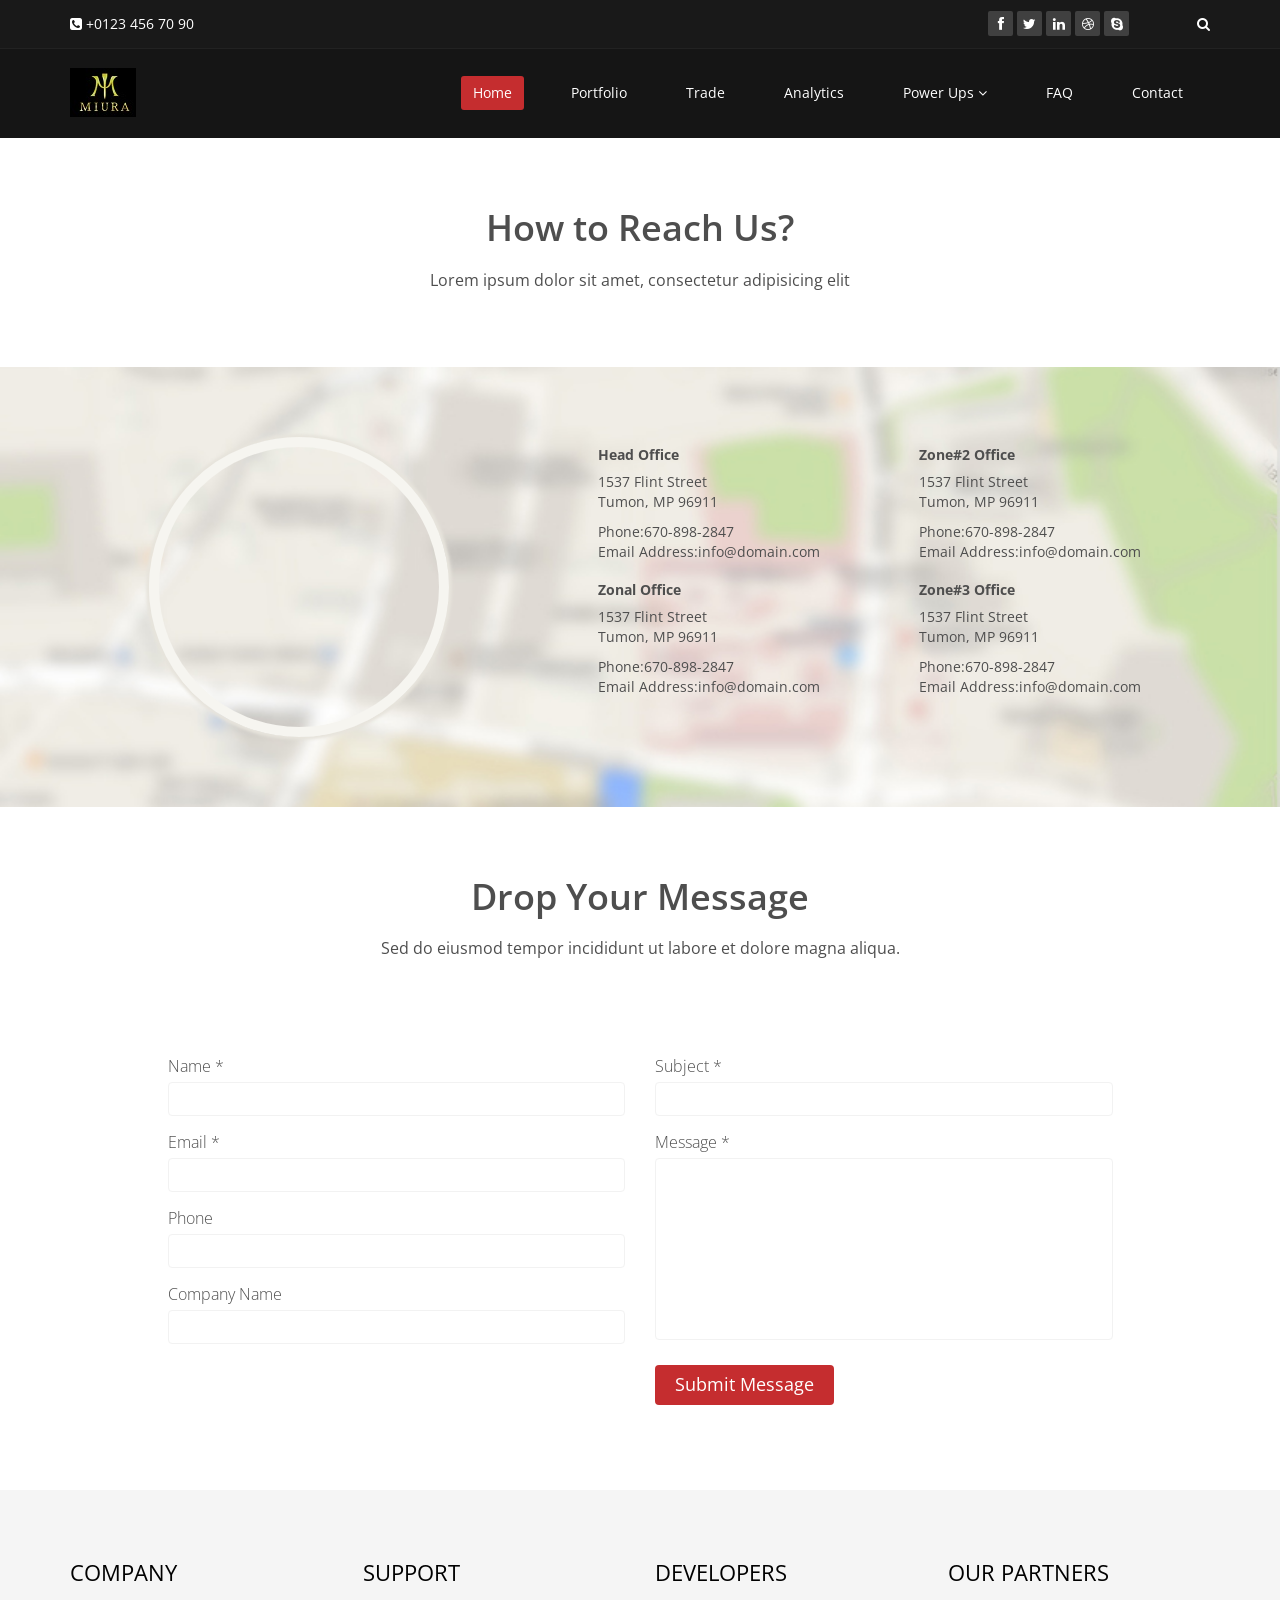
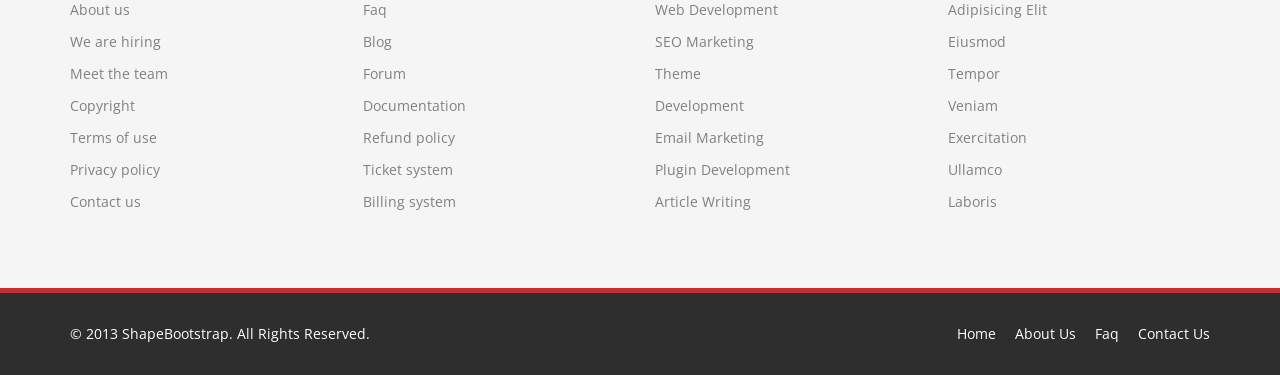
<file: webapps/miura/contact-us.html>
<!DOCTYPE html>
<html lang="en">
<head>
    <meta charset="utf-8">
    <meta name="viewport" content="width=device-width, initial-scale=1.0">
    <meta name="description" content="">
    <meta name="author" content="">
    <title>Blog Single | Corlate</title>
    
    <!-- core CSS -->
    <link href="css/bootstrap.min.css" rel="stylesheet">
    <link href="css/font-awesome.min.css" rel="stylesheet">
    <link href="css/prettyPhoto.css" rel="stylesheet">
    <link href="css/animate.min.css" rel="stylesheet">
    <link href="css/main.css" rel="stylesheet">
    <link href="css/responsive.css" rel="stylesheet">
    
    <!--[if lt IE 9]>
    <script src="js/html5shiv.js"></script>
    <script src="js/respond.min.js"></script>
    <![endif]-->       
    <link rel="shortcut icon" href="images/ico/favicon.ico">
    <link rel="apple-touch-icon-precomposed" sizes="144x144" href="images/ico/apple-touch-icon-144-precomposed.png">
    <link rel="apple-touch-icon-precomposed" sizes="114x114" href="images/ico/apple-touch-icon-114-precomposed.png">
    <link rel="apple-touch-icon-precomposed" sizes="72x72" href="images/ico/apple-touch-icon-72-precomposed.png">
    <link rel="apple-touch-icon-precomposed" href="images/ico/apple-touch-icon-57-precomposed.png">
</head><!--/head-->

<body>

    <header id="header">
        <div class="top-bar">
            <div class="container">
                <div class="row">
                    <div class="col-sm-6 col-xs-4">
                        <div class="top-number"><p><i class="fa fa-phone-square"></i>  +0123 456 70 90</p></div>
                    </div>
                    <div class="col-sm-6 col-xs-8">
                       <div class="social">
                            <ul class="social-share">
                                <li><a href="#"><i class="fa fa-facebook"></i></a></li>
                                <li><a href="#"><i class="fa fa-twitter"></i></a></li>
                                <li><a href="#"><i class="fa fa-linkedin"></i></a></li> 
                                <li><a href="#"><i class="fa fa-dribbble"></i></a></li>
                                <li><a href="#"><i class="fa fa-skype"></i></a></li>
                            </ul>
                            <div class="search">
                                <form role="form">
                                    <input type="text" class="search-form" autocomplete="off" placeholder="Search">
                                    <i class="fa fa-search"></i>
                                </form>
                           </div>
                       </div>
                    </div>
                </div>
            </div><!--/.container-->
        </div><!--/.top-bar-->

        <nav class="navbar navbar-inverse" role="banner">
            <div class="container">
                <div class="navbar-header">
                    <button type="button" class="navbar-toggle" data-toggle="collapse" data-target=".navbar-collapse">
                        <span class="sr-only">Toggle navigation</span>
                        <span class="icon-bar"></span>
                        <span class="icon-bar"></span>
                        <span class="icon-bar"></span>
                    </button>
                    <a class="navbar-brand" href="index.html"><img src="images/logo.png" alt="logo"></a>
                </div>
                
                <div class="collapse navbar-collapse navbar-right">
                    <ul class="nav navbar-nav">
                        <li class="active"><a href="index.html">Home</a></li>
                        <li><a href="portfolio.html">Portfolio</a></li>
                        <li><a href="trade.html">Trade</a></li>
                        <li><a href="analytics.html">Analytics</a></li>
                        <li class="dropdown">
                            <a href="#" class="dropdown-toggle" data-toggle="dropdown">Power Ups <i class="fa fa-angle-down"></i></a>
                            <ul class="dropdown-menu">
                                <li><a href="blog-item.html">Mini Game 1</a></li>
                                <li><a href="pricing.html">Mini Game 2</a></li>
                                <li><a href="404.html">Mini Game 3</a></li>
                                <li><a href="shortcodes.html">Mini Game 4</a></li>
                            </ul>
                        </li>
                        <li><a href="faq.html">FAQ</a></li> 
                        <li><a href="contact-us.html">Contact</a></li>                        
                    </ul>
                </div>
            </div><!--/.container-->
        </nav><!--/nav-->
    </header><!--/header-->

    <section id="contact-info">
        <div class="center">                
            <h2>How to Reach Us?</h2>
            <p class="lead">Lorem ipsum dolor sit amet, consectetur adipisicing elit</p>
        </div>
        <div class="gmap-area">
            <div class="container">
                <div class="row">
                    <div class="col-sm-5 text-center">
                        <div class="gmap">
                            <iframe frameborder="0" scrolling="no" marginheight="0" marginwidth="0" src="https://maps.google.com/maps?f=q&amp;source=s_q&amp;hl=en&amp;geocode=&amp;q=JoomShaper,+Dhaka,+Dhaka+Division,+Bangladesh&amp;aq=0&amp;oq=joomshaper&amp;sll=37.0625,-95.677068&amp;sspn=42.766543,80.332031&amp;ie=UTF8&amp;hq=JoomShaper,&amp;hnear=Dhaka,+Dhaka+Division,+Bangladesh&amp;ll=23.73854,90.385504&amp;spn=0.001515,0.002452&amp;t=m&amp;z=14&amp;iwloc=A&amp;cid=1073661719450182870&amp;output=embed"></iframe>
                        </div>
                    </div>

                    <div class="col-sm-7 map-content">
                        <ul class="row">
                            <li class="col-sm-6">
                                <address>
                                    <h5>Head Office</h5>
                                    <p>1537 Flint Street <br>
                                    Tumon, MP 96911</p>
                                    <p>Phone:670-898-2847 <br>
                                    Email Address:info@domain.com</p>
                                </address>

                                <address>
                                    <h5>Zonal Office</h5>
                                    <p>1537 Flint Street <br>
                                    Tumon, MP 96911</p>                                
                                    <p>Phone:670-898-2847 <br>
                                    Email Address:info@domain.com</p>
                                </address>
                            </li>


                            <li class="col-sm-6">
                                <address>
                                    <h5>Zone#2 Office</h5>
                                    <p>1537 Flint Street <br>
                                    Tumon, MP 96911</p>
                                    <p>Phone:670-898-2847 <br>
                                    Email Address:info@domain.com</p>
                                </address>

                                <address>
                                    <h5>Zone#3 Office</h5>
                                    <p>1537 Flint Street <br>
                                    Tumon, MP 96911</p>
                                    <p>Phone:670-898-2847 <br>
                                    Email Address:info@domain.com</p>
                                </address>
                            </li>
                        </ul>
                    </div>
                </div>
            </div>
        </div>
    </section>  <!--/gmap_area -->

    <section id="contact-page">
        <div class="container">
            <div class="center">        
                <h2>Drop Your Message</h2>
                <p class="lead">Sed do eiusmod tempor incididunt ut labore et dolore magna aliqua.</p>
            </div> 
            <div class="row contact-wrap"> 
                <div class="status alert alert-success" style="display: none"></div>
                <form id="main-contact-form" class="contact-form" name="contact-form" method="post" action="sendemail.php">
                    <div class="col-sm-5 col-sm-offset-1">
                        <div class="form-group">
                            <label>Name *</label>
                            <input type="text" name="name" class="form-control" required="required">
                        </div>
                        <div class="form-group">
                            <label>Email *</label>
                            <input type="email" name="email" class="form-control" required="required">
                        </div>
                        <div class="form-group">
                            <label>Phone</label>
                            <input type="number" class="form-control">
                        </div>
                        <div class="form-group">
                            <label>Company Name</label>
                            <input type="text" class="form-control">
                        </div>                        
                    </div>
                    <div class="col-sm-5">
                        <div class="form-group">
                            <label>Subject *</label>
                            <input type="text" name="subject" class="form-control" required="required">
                        </div>
                        <div class="form-group">
                            <label>Message *</label>
                            <textarea name="message" id="message" required="required" class="form-control" rows="8"></textarea>
                        </div>                        
                        <div class="form-group">
                            <button type="submit" name="submit" class="btn btn-primary btn-lg" required="required">Submit Message</button>
                        </div>
                    </div>
                </form> 
            </div><!--/.row-->
        </div><!--/.container-->
    </section><!--/#contact-page-->

    <section id="bottom">
        <div class="container wow fadeInDown" data-wow-duration="1000ms" data-wow-delay="600ms">
            <div class="row">
                <div class="col-md-3 col-sm-6">
                    <div class="widget">
                        <h3>Company</h3>
                        <ul>
                            <li><a href="#">About us</a></li>
                            <li><a href="#">We are hiring</a></li>
                            <li><a href="#">Meet the team</a></li>
                            <li><a href="#">Copyright</a></li>
                            <li><a href="#">Terms of use</a></li>
                            <li><a href="#">Privacy policy</a></li>
                            <li><a href="#">Contact us</a></li>
                        </ul>
                    </div>    
                </div><!--/.col-md-3-->

                <div class="col-md-3 col-sm-6">
                    <div class="widget">
                        <h3>Support</h3>
                        <ul>
                            <li><a href="#">Faq</a></li>
                            <li><a href="#">Blog</a></li>
                            <li><a href="#">Forum</a></li>
                            <li><a href="#">Documentation</a></li>
                            <li><a href="#">Refund policy</a></li>
                            <li><a href="#">Ticket system</a></li>
                            <li><a href="#">Billing system</a></li>
                        </ul>
                    </div>    
                </div><!--/.col-md-3-->

                <div class="col-md-3 col-sm-6">
                    <div class="widget">
                        <h3>Developers</h3>
                        <ul>
                            <li><a href="#">Web Development</a></li>
                            <li><a href="#">SEO Marketing</a></li>
                            <li><a href="#">Theme</a></li>
                            <li><a href="#">Development</a></li>
                            <li><a href="#">Email Marketing</a></li>
                            <li><a href="#">Plugin Development</a></li>
                            <li><a href="#">Article Writing</a></li>
                        </ul>
                    </div>    
                </div><!--/.col-md-3-->

                <div class="col-md-3 col-sm-6">
                    <div class="widget">
                        <h3>Our Partners</h3>
                        <ul>
                            <li><a href="#">Adipisicing Elit</a></li>
                            <li><a href="#">Eiusmod</a></li>
                            <li><a href="#">Tempor</a></li>
                            <li><a href="#">Veniam</a></li>
                            <li><a href="#">Exercitation</a></li>
                            <li><a href="#">Ullamco</a></li>
                            <li><a href="#">Laboris</a></li>
                        </ul>
                    </div>    
                </div><!--/.col-md-3-->
            </div>
        </div>
    </section><!--/#bottom-->

    <footer id="footer" class="midnight-blue">
        <div class="container">
            <div class="row">
                <div class="col-sm-6">
                    &copy; 2013 <a target="_blank" href="http://shapebootstrap.net/" title="Free Twitter Bootstrap WordPress Themes and HTML templates">ShapeBootstrap</a>. All Rights Reserved.
                </div>
                <div class="col-sm-6">
                    <ul class="pull-right">
                        <li><a href="#">Home</a></li>
                        <li><a href="#">About Us</a></li>
                        <li><a href="#">Faq</a></li>
                        <li><a href="#">Contact Us</a></li>
                    </ul>
                </div>
            </div>
        </div>
    </footer><!--/#footer-->

    <script src="js/jquery.js"></script>
    <script src="js/bootstrap.min.js"></script>
    <script src="js/jquery.prettyPhoto.js"></script>
    <script src="js/jquery.isotope.min.js"></script>
    <script src="js/main.js"></script>
    <script src="js/wow.min.js"></script>
</body>
</html>
</file>
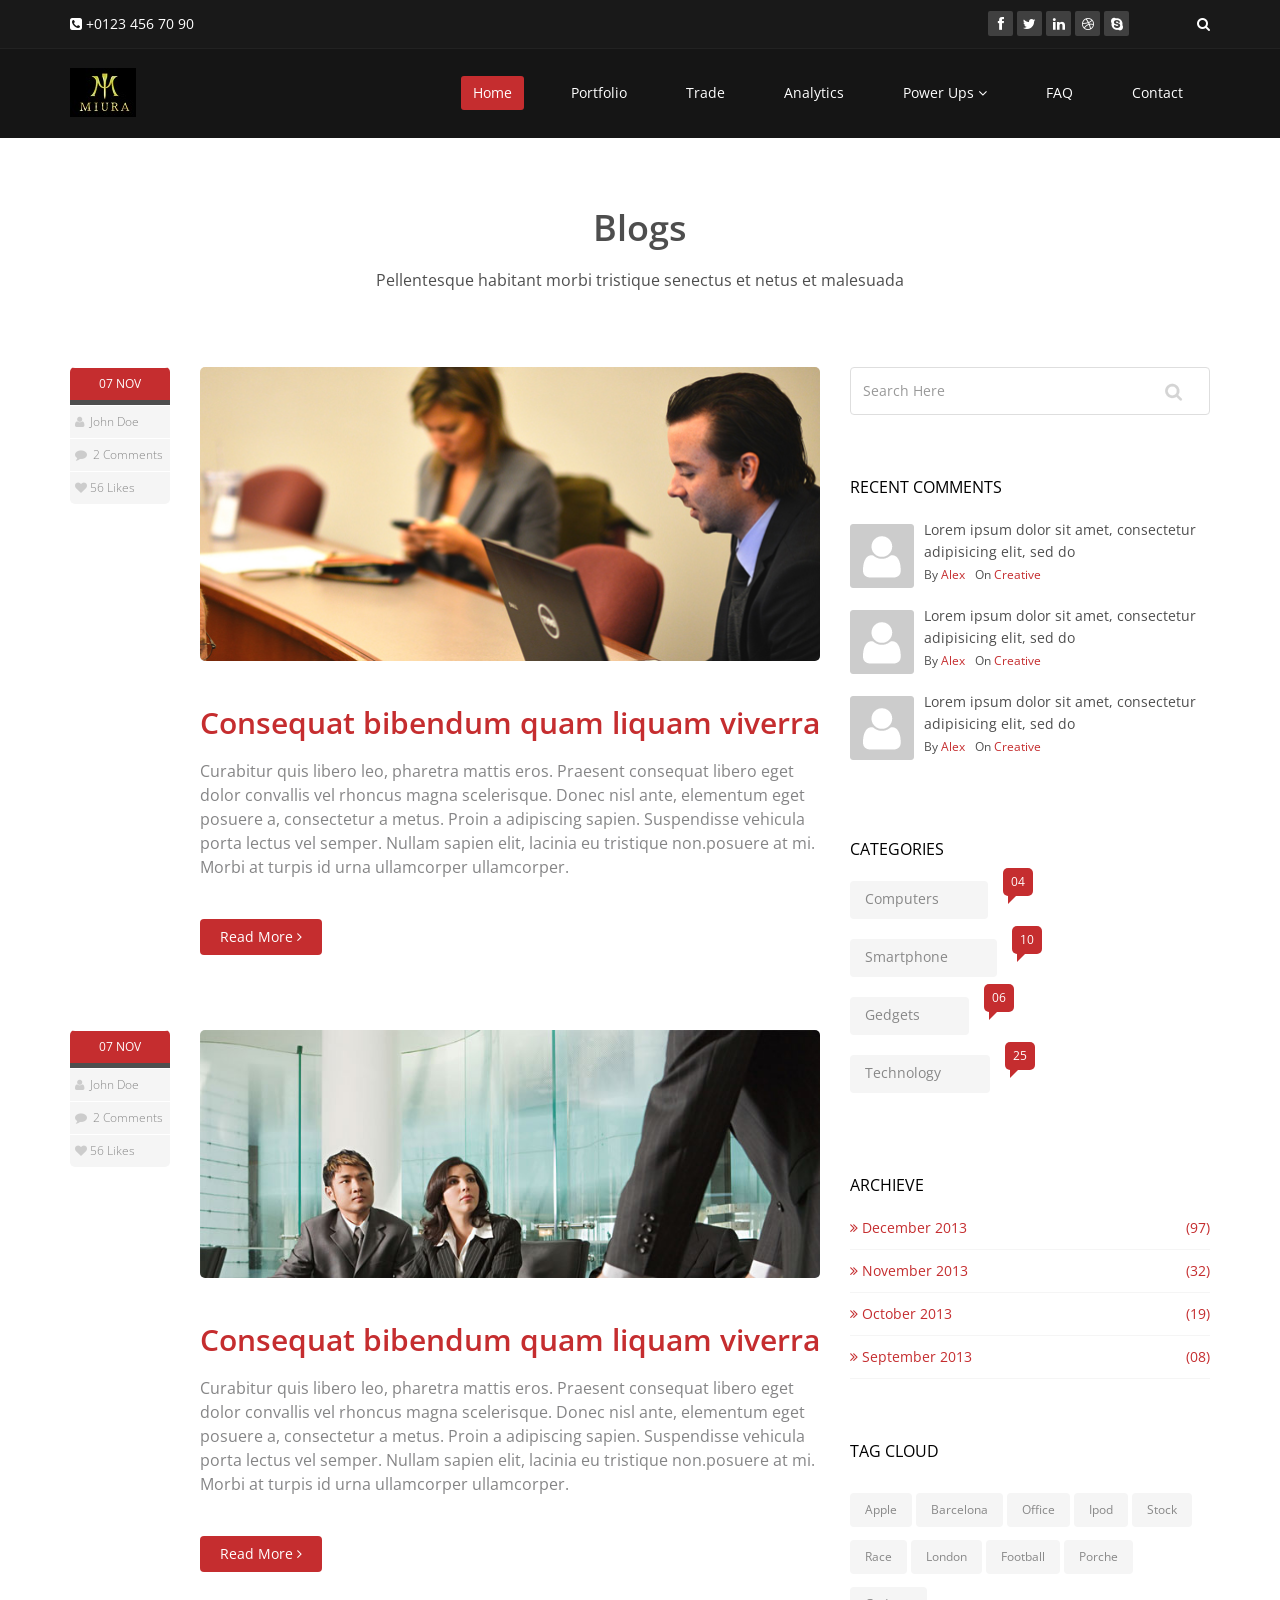
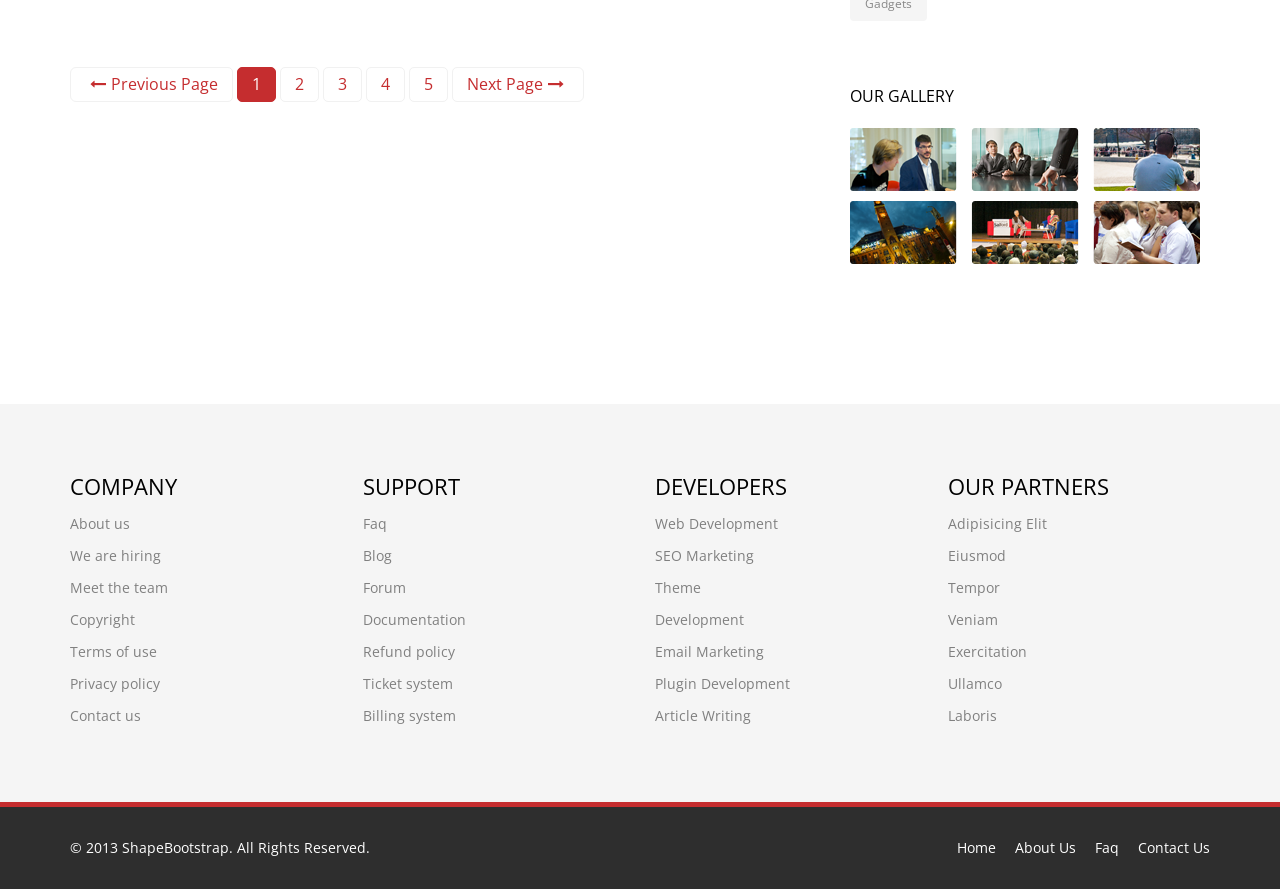
<file: webapps/miura/faq.html>
<!DOCTYPE html>
<html lang="en">
<head>
    <meta charset="utf-8">
    <meta name="viewport" content="width=device-width, initial-scale=1.0">
    <meta name="description" content="">
    <meta name="author" content="">
    <title>Blog | Corlate</title>
    
    <!-- core CSS -->
    <link href="css/bootstrap.min.css" rel="stylesheet">
    <link href="css/font-awesome.min.css" rel="stylesheet">
    <link href="css/prettyPhoto.css" rel="stylesheet">
    <link href="css/animate.min.css" rel="stylesheet">
    <link href="css/main.css" rel="stylesheet">
    <link href="css/responsive.css" rel="stylesheet">
    
    <!--[if lt IE 9]>
    <script src="js/html5shiv.js"></script>
    <script src="js/respond.min.js"></script>
    <![endif]-->       
    <link rel="shortcut icon" href="images/ico/favicon.ico">
    <link rel="apple-touch-icon-precomposed" sizes="144x144" href="images/ico/apple-touch-icon-144-precomposed.png">
    <link rel="apple-touch-icon-precomposed" sizes="114x114" href="images/ico/apple-touch-icon-114-precomposed.png">
    <link rel="apple-touch-icon-precomposed" sizes="72x72" href="images/ico/apple-touch-icon-72-precomposed.png">
    <link rel="apple-touch-icon-precomposed" href="images/ico/apple-touch-icon-57-precomposed.png">
</head><!--/head-->

<body>

    <header id="header">
        <div class="top-bar">
            <div class="container">
                <div class="row">
                    <div class="col-sm-6 col-xs-4">
                        <div class="top-number"><p><i class="fa fa-phone-square"></i>  +0123 456 70 90</p></div>
                    </div>
                    <div class="col-sm-6 col-xs-8">
                       <div class="social">
                            <ul class="social-share">
                                <li><a href="#"><i class="fa fa-facebook"></i></a></li>
                                <li><a href="#"><i class="fa fa-twitter"></i></a></li>
                                <li><a href="#"><i class="fa fa-linkedin"></i></a></li> 
                                <li><a href="#"><i class="fa fa-dribbble"></i></a></li>
                                <li><a href="#"><i class="fa fa-skype"></i></a></li>
                            </ul>
                            <div class="search">
                                <form role="form">
                                    <input type="text" class="search-form" autocomplete="off" placeholder="Search">
                                    <i class="fa fa-search"></i>
                                </form>
                           </div>
                       </div>
                    </div>
                </div>
            </div><!--/.container-->
        </div><!--/.top-bar-->

        <nav class="navbar navbar-inverse" role="banner">
            <div class="container">
                <div class="navbar-header">
                    <button type="button" class="navbar-toggle" data-toggle="collapse" data-target=".navbar-collapse">
                        <span class="sr-only">Toggle navigation</span>
                        <span class="icon-bar"></span>
                        <span class="icon-bar"></span>
                        <span class="icon-bar"></span>
                    </button>
                    <a class="navbar-brand" href="index.html"><img src="images/logo.png" alt="logo"></a>
                </div>
                
                <div class="collapse navbar-collapse navbar-right">
                    <ul class="nav navbar-nav">
                        <li class="active"><a href="index.html">Home</a></li>
                        <li><a href="portfolio.html">Portfolio</a></li>
                        <li><a href="trade.html">Trade</a></li>
                        <li><a href="analytics.html">Analytics</a></li>
                        <li class="dropdown">
                            <a href="#" class="dropdown-toggle" data-toggle="dropdown">Power Ups <i class="fa fa-angle-down"></i></a>
                            <ul class="dropdown-menu">
                                <li><a href="blog-item.html">Mini Game 1</a></li>
                                <li><a href="pricing.html">Mini Game 2</a></li>
                                <li><a href="404.html">Mini Game 3</a></li>
                                <li><a href="shortcodes.html">Mini Game 4</a></li>
                            </ul>
                        </li>
                        <li><a href="faq.html">FAQ</a></li> 
                        <li><a href="contact-us.html">Contact</a></li>                        
                    </ul>
                </div>
            </div><!--/.container-->
        </nav><!--/nav-->
        
    </header><!--/header-->

    <section id="blog" class="container">
        <div class="center">
            <h2>Blogs</h2>
            <p class="lead">Pellentesque habitant morbi tristique senectus et netus et malesuada</p>
        </div>

        <div class="blog">
            <div class="row">
                 <div class="col-md-8">
                    <div class="blog-item">
                        <div class="row">
                            <div class="col-xs-12 col-sm-2 text-center">
                                <div class="entry-meta">
                                    <span id="publish_date">07  NOV</span>
                                    <span><i class="fa fa-user"></i> <a href="#">John Doe</a></span>
                                    <span><i class="fa fa-comment"></i> <a href="blog-item.html#comments">2 Comments</a></span>
                                    <span><i class="fa fa-heart"></i><a href="#">56 Likes</a></span>
                                </div>
                            </div>
                                
                            <div class="col-xs-12 col-sm-10 blog-content">
                                <a href="#"><img class="img-responsive img-blog" src="images/blog/blog1.jpg" width="100%" alt="" /></a>
                                <h2><a href="blog-item.html">Consequat bibendum quam liquam viverra</a></h2>
                                <h3>Curabitur quis libero leo, pharetra mattis eros. Praesent consequat libero eget dolor convallis vel rhoncus magna scelerisque. Donec nisl ante, elementum eget posuere a, consectetur a metus. Proin a adipiscing sapien. Suspendisse vehicula porta lectus vel semper. Nullam sapien elit, lacinia eu tristique non.posuere at mi. Morbi at turpis id urna ullamcorper ullamcorper.</h3>
                                <a class="btn btn-primary readmore" href="blog-item.html">Read More <i class="fa fa-angle-right"></i></a>
                            </div>
                        </div>    
                    </div><!--/.blog-item-->
                        
                    <div class="blog-item">
                        <div class="row">
                             <div class="col-sm-2 text-center">
                                <div class="entry-meta"> 
                                    <span id="publish_date">07  NOV</span>
                                    <span><i class="fa fa-user"></i> <a href="#">John Doe</a></span>
                                    <span><i class="fa fa-comment"></i> <a href="blog-item.html#comments">2 Comments</a></span>
                                    <span><i class="fa fa-heart"></i><a href="#">56 Likes</a></span>
                                </div>
                            </div>
                            <div class="col-sm-10 blog-content">
                                <a href=""><img class="img-responsive img-blog" src="images/blog/blog2.jpg" width="100%" alt="" /></a>
                                <h2><a href="blog-item.html">Consequat bibendum quam liquam viverra</a></h2>
                                <h3>Curabitur quis libero leo, pharetra mattis eros. Praesent consequat libero eget dolor convallis vel rhoncus magna scelerisque. Donec nisl ante, elementum eget posuere a, consectetur a metus. Proin a adipiscing sapien. Suspendisse vehicula porta lectus vel semper. Nullam sapien elit, lacinia eu tristique non.posuere at mi. Morbi at turpis id urna ullamcorper ullamcorper.</h3>
                                <a class="btn btn-primary readmore" href="blog-item.html">Read More <i class="fa fa-angle-right"></i></a>
                            </div>
                        </div>    
                    </div><!--/.blog-item-->
                        
                    <ul class="pagination pagination-lg">
                        <li><a href="#"><i class="fa fa-long-arrow-left"></i>Previous Page</a></li>
                        <li class="active"><a href="#">1</a></li>
                        <li><a href="#">2</a></li>
                        <li><a href="#">3</a></li>
                        <li><a href="#">4</a></li>
                        <li><a href="#">5</a></li>
                        <li><a href="#">Next Page<i class="fa fa-long-arrow-right"></i></a></li>
                    </ul><!--/.pagination-->
                </div><!--/.col-md-8-->

                <aside class="col-md-4">
                    <div class="widget search">
                        <form role="form">
                                <input type="text" class="form-control search_box" autocomplete="off" placeholder="Search Here">
                        </form>
                    </div><!--/.search-->
    				
    				<div class="widget categories">
                        <h3>Recent Comments</h3>
                        <div class="row">
                            <div class="col-sm-12">
                                <div class="single_comments">
                                    <img src="images/blog/avatar3.png" alt=""  />
                                    <p>Lorem ipsum dolor sit amet, consectetur adipisicing elit, sed do </p>
                                    <div class="entry-meta small muted">
                                        <span>By <a href="#">Alex</a></span <span>On <a href="#">Creative</a></span>
                                    </div>
                                </div>
                                <div class="single_comments">
                                    <img src="images/blog/avatar3.png" alt=""  />
                                    <p>Lorem ipsum dolor sit amet, consectetur adipisicing elit, sed do </p>
                                    <div class="entry-meta small muted">
                                        <span>By <a href="#">Alex</a></span <span>On <a href="#">Creative</a></span>
                                    </div>
                                </div>
                                <div class="single_comments">
                                    <img src="images/blog/avatar3.png" alt=""  />
                                    <p>Lorem ipsum dolor sit amet, consectetur adipisicing elit, sed do </p>
                                    <div class="entry-meta small muted">
                                        <span>By <a href="#">Alex</a></span <span>On <a href="#">Creative</a></span>
                                    </div>
                                </div>
                                
                            </div>
                        </div>                     
                    </div><!--/.recent comments-->
                     

                    <div class="widget categories">
                        <h3>Categories</h3>
                        <div class="row">
                            <div class="col-sm-6">
                                <ul class="blog_category">
                                    <li><a href="#">Computers <span class="badge">04</span></a></li>
                                    <li><a href="#">Smartphone <span class="badge">10</span></a></li>
                                    <li><a href="#">Gedgets <span class="badge">06</span></a></li>
                                    <li><a href="#">Technology <span class="badge">25</span></a></li>
                                </ul>
                            </div>
                        </div>                     
                    </div><!--/.categories-->
    				
    				<div class="widget archieve">
                        <h3>Archieve</h3>
                        <div class="row">
                            <div class="col-sm-12">
                                <ul class="blog_archieve">
                                    <li><a href="#"><i class="fa fa-angle-double-right"></i> December 2013 <span class="pull-right">(97)</span></a></li>
                                    <li><a href="#"><i class="fa fa-angle-double-right"></i> November 2013 <span class="pull-right">(32)</a></li>
                                    <li><a href="#"><i class="fa fa-angle-double-right"></i> October 2013 <span class="pull-right">(19)</a></li>
                                    <li><a href="#"><i class="fa fa-angle-double-right"></i> September 2013 <span class="pull-right">(08)</a></li>
                                </ul>
                            </div>
                        </div>                     
                    </div><!--/.archieve-->
    				
                    <div class="widget tags">
                        <h3>Tag Cloud</h3>
                        <ul class="tag-cloud">
                            <li><a class="btn btn-xs btn-primary" href="#">Apple</a></li>
                            <li><a class="btn btn-xs btn-primary" href="#">Barcelona</a></li>
                            <li><a class="btn btn-xs btn-primary" href="#">Office</a></li>
                            <li><a class="btn btn-xs btn-primary" href="#">Ipod</a></li>
                            <li><a class="btn btn-xs btn-primary" href="#">Stock</a></li>
                            <li><a class="btn btn-xs btn-primary" href="#">Race</a></li>
                            <li><a class="btn btn-xs btn-primary" href="#">London</a></li>
                            <li><a class="btn btn-xs btn-primary" href="#">Football</a></li>
                            <li><a class="btn btn-xs btn-primary" href="#">Porche</a></li>
                            <li><a class="btn btn-xs btn-primary" href="#">Gadgets</a></li>
                        </ul>
                    </div><!--/.tags-->
    				
    				<div class="widget blog_gallery">
                        <h3>Our Gallery</h3>
                        <ul class="sidebar-gallery">
                            <li><a href="#"><img src="images/blog/gallery1.png" alt="" /></a></li>
                            <li><a href="#"><img src="images/blog/gallery2.png" alt="" /></a></li>
                            <li><a href="#"><img src="images/blog/gallery3.png" alt="" /></a></li>
                            <li><a href="#"><img src="images/blog/gallery4.png" alt="" /></a></li>
                            <li><a href="#"><img src="images/blog/gallery5.png" alt="" /></a></li>
                            <li><a href="#"><img src="images/blog/gallery6.png" alt="" /></a></li>
                        </ul>
                    </div><!--/.blog_gallery-->
    			</aside>  
            </div><!--/.row-->
        </div>
    </section><!--/#blog-->

    <section id="bottom">
        <div class="container wow fadeInDown" data-wow-duration="1000ms" data-wow-delay="600ms">
            <div class="row">
                <div class="col-md-3 col-sm-6">
                    <div class="widget">
                        <h3>Company</h3>
                        <ul>
                            <li><a href="#">About us</a></li>
                            <li><a href="#">We are hiring</a></li>
                            <li><a href="#">Meet the team</a></li>
                            <li><a href="#">Copyright</a></li>
                            <li><a href="#">Terms of use</a></li>
                            <li><a href="#">Privacy policy</a></li>
                            <li><a href="#">Contact us</a></li>
                        </ul>
                    </div>    
                </div><!--/.col-md-3-->

                <div class="col-md-3 col-sm-6">
                    <div class="widget">
                        <h3>Support</h3>
                        <ul>
                            <li><a href="#">Faq</a></li>
                            <li><a href="#">Blog</a></li>
                            <li><a href="#">Forum</a></li>
                            <li><a href="#">Documentation</a></li>
                            <li><a href="#">Refund policy</a></li>
                            <li><a href="#">Ticket system</a></li>
                            <li><a href="#">Billing system</a></li>
                        </ul>
                    </div>    
                </div><!--/.col-md-3-->

                <div class="col-md-3 col-sm-6">
                    <div class="widget">
                        <h3>Developers</h3>
                        <ul>
                            <li><a href="#">Web Development</a></li>
                            <li><a href="#">SEO Marketing</a></li>
                            <li><a href="#">Theme</a></li>
                            <li><a href="#">Development</a></li>
                            <li><a href="#">Email Marketing</a></li>
                            <li><a href="#">Plugin Development</a></li>
                            <li><a href="#">Article Writing</a></li>
                        </ul>
                    </div>    
                </div><!--/.col-md-3-->

                <div class="col-md-3 col-sm-6">
                    <div class="widget">
                        <h3>Our Partners</h3>
                        <ul>
                            <li><a href="#">Adipisicing Elit</a></li>
                            <li><a href="#">Eiusmod</a></li>
                            <li><a href="#">Tempor</a></li>
                            <li><a href="#">Veniam</a></li>
                            <li><a href="#">Exercitation</a></li>
                            <li><a href="#">Ullamco</a></li>
                            <li><a href="#">Laboris</a></li>
                        </ul>
                    </div>    
                </div><!--/.col-md-3-->
            </div>
        </div>
    </section><!--/#bottom-->

    <footer id="footer" class="midnight-blue">
        <div class="container">
            <div class="row">
                <div class="col-sm-6">
                    &copy; 2013 <a target="_blank" href="http://shapebootstrap.net/" title="Free Twitter Bootstrap WordPress Themes and HTML templates">ShapeBootstrap</a>. All Rights Reserved.
                </div>
                <div class="col-sm-6">
                    <ul class="pull-right">
                        <li><a href="#">Home</a></li>
                        <li><a href="#">About Us</a></li>
                        <li><a href="#">Faq</a></li>
                        <li><a href="#">Contact Us</a></li>
                    </ul>
                </div>
            </div>
        </div>
    </footer><!--/#footer-->

    <script src="js/jquery.js"></script>
    <script src="js/bootstrap.min.js"></script>
    <script src="js/jquery.prettyPhoto.js"></script>
    <script src="js/jquery.isotope.min.js"></script>
    <script src="js/main.js"></script>
    <script src="js/wow.min.js"></script>
</body>
</html>
</file>
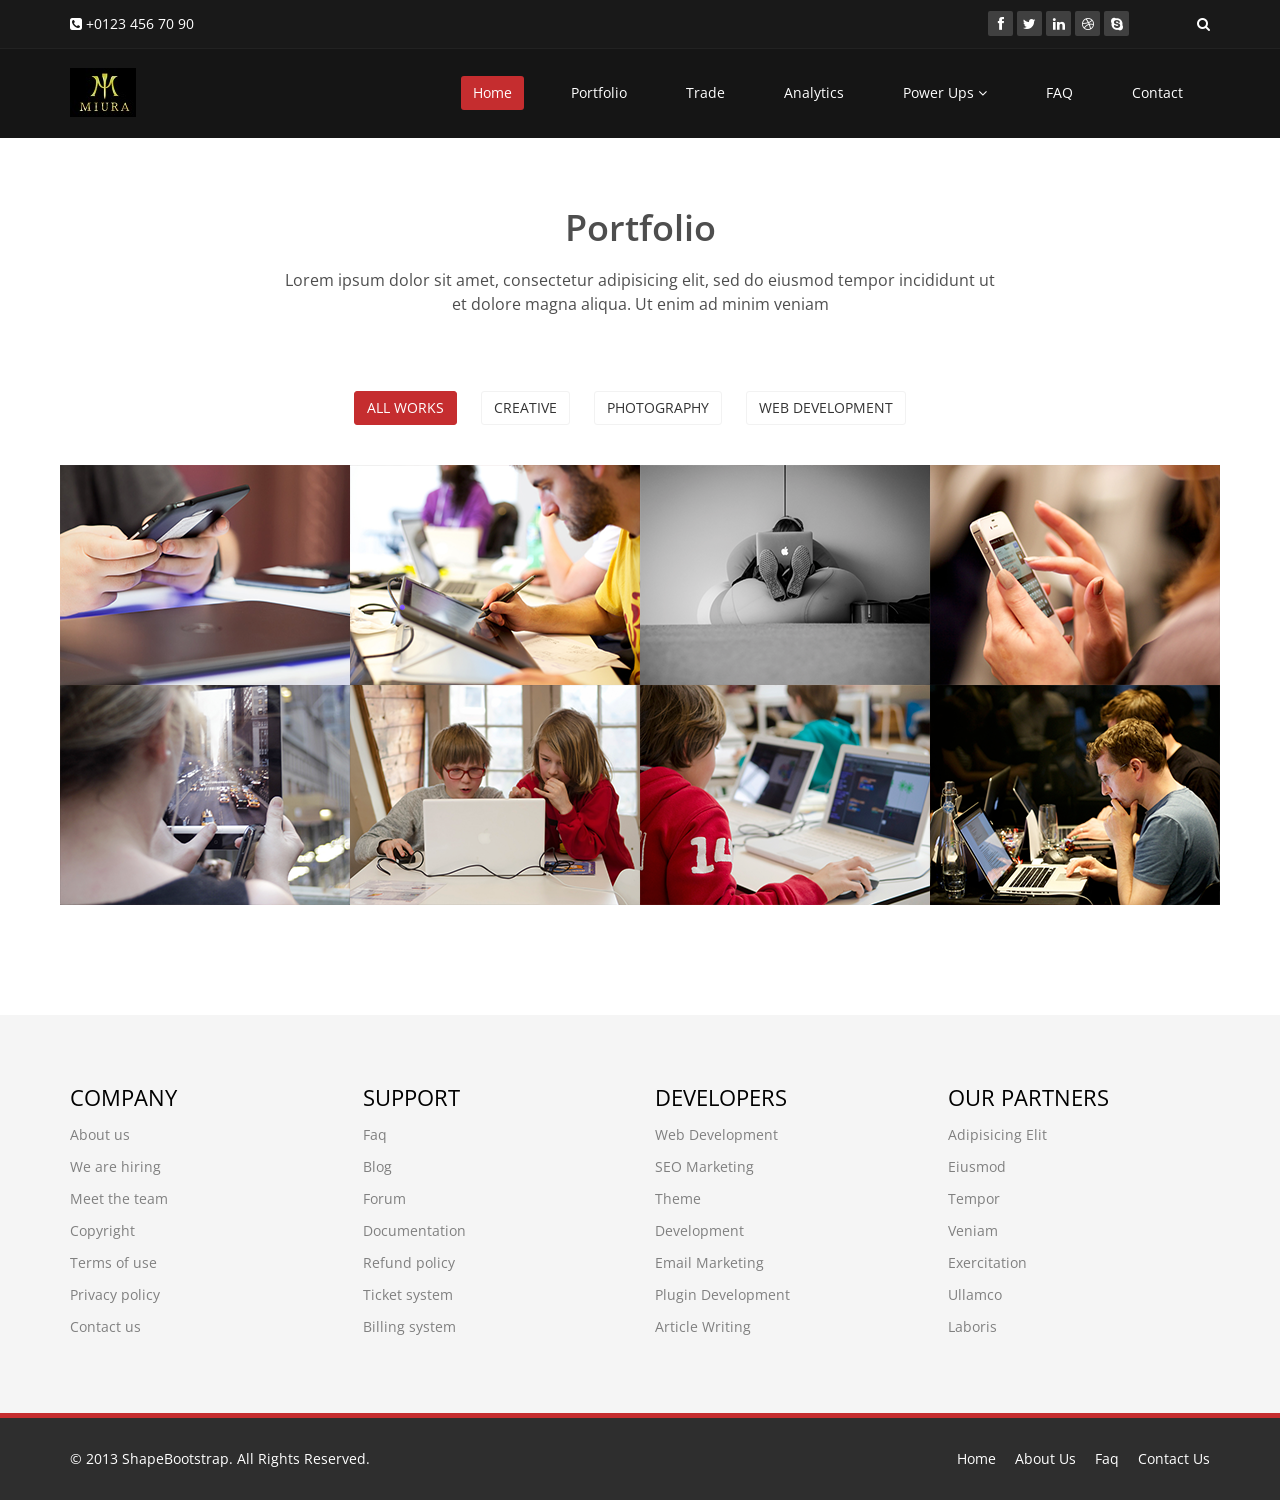
<file: webapps/miura/portfolio.html>
<!DOCTYPE html>
<html lang="en">
<head>
    <meta charset="utf-8">
    <meta name="viewport" content="width=device-width, initial-scale=1.0">
    <meta name="description" content="">
    <meta name="author" content="">
    <title>Portfolio | Corlate</title>
    <link href="css/bootstrap.min.css" rel="stylesheet">
    <link href="css/font-awesome.min.css" rel="stylesheet">
    <link href="css/prettyPhoto.css" rel="stylesheet">
    <link href="css/animate.min.css" rel="stylesheet">
    <link href="css/main.css" rel="stylesheet">
    <link href="css/responsive.css" rel="stylesheet">
    <!--[if lt IE 9]>
    <script src="js/html5shiv.js"></script>
    <script src="js/respond.min.js"></script>
    <![endif]-->       
    <link rel="shortcut icon" href="images/ico/favicon.ico">
    <link rel="apple-touch-icon-precomposed" sizes="144x144" href="images/ico/apple-touch-icon-144-precomposed.png">
    <link rel="apple-touch-icon-precomposed" sizes="114x114" href="images/ico/apple-touch-icon-114-precomposed.png">
    <link rel="apple-touch-icon-precomposed" sizes="72x72" href="images/ico/apple-touch-icon-72-precomposed.png">
    <link rel="apple-touch-icon-precomposed" href="images/ico/apple-touch-icon-57-precomposed.png">
</head><!--/head-->
<body>

    <header id="header">
        <div class="top-bar">
            <div class="container">
                <div class="row">
                    <div class="col-sm-6 col-xs-4">
                        <div class="top-number"><p><i class="fa fa-phone-square"></i>  +0123 456 70 90</p></div>
                    </div>
                    <div class="col-sm-6 col-xs-8">
                       <div class="social">
                            <ul class="social-share">
                                <li><a href="#"><i class="fa fa-facebook"></i></a></li>
                                <li><a href="#"><i class="fa fa-twitter"></i></a></li>
                                <li><a href="#"><i class="fa fa-linkedin"></i></a></li> 
                                <li><a href="#"><i class="fa fa-dribbble"></i></a></li>
                                <li><a href="#"><i class="fa fa-skype"></i></a></li>
                            </ul>
                            <div class="search">
                                <form role="form">
                                    <input type="text" class="search-form" autocomplete="off" placeholder="Search">
                                    <i class="fa fa-search"></i>
                                </form>
                           </div>
                       </div>
                    </div>
                </div>
            </div><!--/.container-->
        </div><!--/.top-bar-->

        <nav class="navbar navbar-inverse" role="banner">
            <div class="container">
                <div class="navbar-header">
                    <button type="button" class="navbar-toggle" data-toggle="collapse" data-target=".navbar-collapse">
                        <span class="sr-only">Toggle navigation</span>
                        <span class="icon-bar"></span>
                        <span class="icon-bar"></span>
                        <span class="icon-bar"></span>
                    </button>
                    <a class="navbar-brand" href="index.html"><img src="images/logo.png" alt="logo"></a>
                </div>
                
                 <div class="collapse navbar-collapse navbar-right">
                    <ul class="nav navbar-nav">
                        <li class="active"><a href="index.html">Home</a></li>
                        <li><a href="portfolio.html">Portfolio</a></li>
                        <li><a href="trade.html">Trade</a></li>
                        <li><a href="analytics.html">Analytics</a></li>
                        <li class="dropdown">
                            <a href="#" class="dropdown-toggle" data-toggle="dropdown">Power Ups <i class="fa fa-angle-down"></i></a>
                            <ul class="dropdown-menu">
                                <li><a href="blog-item.html">Mini Game 1</a></li>
                                <li><a href="pricing.html">Mini Game 2</a></li>
                                <li><a href="404.html">Mini Game 3</a></li>
                                <li><a href="shortcodes.html">Mini Game 4</a></li>
                            </ul>
                        </li>
                        <li><a href="faq.html">FAQ</a></li> 
                        <li><a href="contact-us.html">Contact</a></li>                        
                    </ul>
                </div>
            </div><!--/.container-->
        </nav><!--/nav-->
        
    </header><!--/header-->
    <section id="portfolio">
        <div class="container">
            <div class="center">
               <h2>Portfolio</h2>
               <p class="lead">Lorem ipsum dolor sit amet, consectetur adipisicing elit, sed do eiusmod tempor incididunt ut <br> et dolore magna aliqua. Ut enim ad minim veniam</p>
            </div>
        

            <ul class="portfolio-filter text-center">
                <li><a class="btn btn-default active" href="#" data-filter="*">All Works</a></li>
                <li><a class="btn btn-default" href="#" data-filter=".bootstrap">Creative</a></li>
                <li><a class="btn btn-default" href="#" data-filter=".html">Photography</a></li>
                <li><a class="btn btn-default" href="#" data-filter=".wordpress">Web Development</a></li>
            </ul><!--/#portfolio-filter-->

            <div class="row">
                <div class="portfolio-items">
                    <div class="portfolio-item apps col-xs-12 col-sm-4 col-md-3">
                        <div class="recent-work-wrap">
                            <img class="img-responsive" src="images/portfolio/recent/item1.png" alt="">
                            <div class="overlay">
                                <div class="recent-work-inner">
                                    <h3><a href="#">Business theme</a></h3>
                                    <p>There are many variations of passages of Lorem Ipsum available, but the majority</p>
                                    <a class="preview" href="images/portfolio/full/item1.png" rel="prettyPhoto"><i class="fa fa-eye"></i> View</a>
                                </div> 
                            </div>
                        </div>
                    </div><!--/.portfolio-item-->

                    <div class="portfolio-item joomla bootstrap col-xs-12 col-sm-4 col-md-3">
                        <div class="recent-work-wrap">
                            <img class="img-responsive" src="images/portfolio/recent/item2.png" alt="">
                            <div class="overlay">
                                <div class="recent-work-inner">
                                    <h3><a href="#">Business theme</a></h3>
                                    <p>There are many variations of passages of Lorem Ipsum available, but the majority</p>
                                    <a class="preview" href="images/portfolio/full/item2.png" rel="prettyPhoto"><i class="fa fa-eye"></i> View</a>
                                </div> 
                            </div>
                        </div>          
                    </div><!--/.portfolio-item-->

                    <div class="portfolio-item bootstrap wordpress col-xs-12 col-sm-4 col-md-3">
                        <div class="recent-work-wrap">
                            <img class="img-responsive" src="images/portfolio/recent/item3.png" alt="">
                            <div class="overlay">
                                <div class="recent-work-inner">
                                    <h3><a href="#">Business theme</a></h3>
                                    <p>There are many variations of passages of Lorem Ipsum available, but the majority</p>
                                    <a class="preview" href="images/portfolio/full/item3.png" rel="prettyPhoto"><i class="fa fa-eye"></i> View</a>
                                </div> 
                            </div>
                        </div>        
                    </div><!--/.portfolio-item-->

                    <div class="portfolio-item joomla wordpress apps col-xs-12 col-sm-4 col-md-3">
                        <div class="recent-work-wrap">
                            <img class="img-responsive" src="images/portfolio/recent/item4.png" alt="">
                            <div class="overlay">
                                <div class="recent-work-inner">
                                    <h3><a href="#">Business theme</a></h3>
                                    <p>There are many variations of passages of Lorem Ipsum available, but the majority</p>
                                    <a class="preview" href="images/portfolio/full/item4.png" rel="prettyPhoto"><i class="fa fa-eye"></i> View</a>
                                </div> 
                            </div>
                        </div>           
                    </div><!--/.portfolio-item-->
          
                    <div class="portfolio-item joomla html bootstrap col-xs-12 col-sm-4 col-md-3">
                        <div class="recent-work-wrap">
                            <img class="img-responsive" src="images/portfolio/recent/item5.png" alt="">
                            <div class="overlay">
                                <div class="recent-work-inner">
                                    <h3><a href="#">Business theme</a></h3>
                                    <p>There are many variations of passages of Lorem Ipsum available, but the majority</p>
                                    <a class="preview" href="images/portfolio/full/item5.png" rel="prettyPhoto"><i class="fa fa-eye"></i> View</a>
                                </div> 
                            </div>
                        </div>      
                    </div><!--/.portfolio-item-->

                    <div class="portfolio-item wordpress html apps col-xs-12 col-sm-4 col-md-3">
                        <div class="recent-work-wrap">
                            <img class="img-responsive" src="images/portfolio/recent/item6.png" alt="">
                            <div class="overlay">
                                <div class="recent-work-inner">
                                    <h3><a href="#">Business theme</a></h3>
                                    <p>There are many variations of passages of Lorem Ipsum available, but the majority</p>
                                    <a class="preview" href="images/portfolio/full/item6.png" rel="prettyPhoto"><i class="fa fa-eye"></i> View</a>
                                </div> 
                            </div>
                        </div>         
                    </div><!--/.portfolio-item-->

                    <div class="portfolio-item wordpress html col-xs-12 col-sm-4 col-md-3">
                        <div class="recent-work-wrap">
                            <img class="img-responsive" src="images/portfolio/recent/item7.png" alt="">
                            <div class="overlay">
                                <div class="recent-work-inner">
                                    <h3><a href="#">Business theme</a></h3>
                                    <p>There are many variations of passages of Lorem Ipsum available, but the majority</p>
                                    <a class="preview" href="images/portfolio/full/item7.png" rel="prettyPhoto"><i class="fa fa-eye"></i> View</a>
                                </div> 
                            </div>
                        </div>          
                    </div><!--/.portfolio-item-->

                    <div class="portfolio-item wordpress html bootstrap col-xs-12 col-sm-4 col-md-3">
                        <div class="recent-work-wrap">
                            <img class="img-responsive" src="images/portfolio/recent/item8.png" alt="">
                            <div class="overlay">
                                <div class="recent-work-inner">
                                    <h3><a href="#">Business theme</a></h3>
                                    <p>There are many variations of passages of Lorem Ipsum available, but the majority</p>
                                    <a class="preview" href="images/portfolio/full/item8.png" rel="prettyPhoto"><i class="fa fa-eye"></i> View</a>
                                </div> 
                            </div>
                        </div>          
                    </div><!--/.portfolio-item-->
                </div>
            </div>
        </div>
    </section><!--/#portfolio-item-->
    
    <section id="bottom">
        <div class="container wow fadeInDown" data-wow-duration="1000ms" data-wow-delay="600ms">
            <div class="row">
                <div class="col-md-3 col-sm-6">
                    <div class="widget">
                        <h3>Company</h3>
                        <ul>
                            <li><a href="#">About us</a></li>
                            <li><a href="#">We are hiring</a></li>
                            <li><a href="#">Meet the team</a></li>
                            <li><a href="#">Copyright</a></li>
                            <li><a href="#">Terms of use</a></li>
                            <li><a href="#">Privacy policy</a></li>
                            <li><a href="#">Contact us</a></li>
                        </ul>
                    </div>    
                </div><!--/.col-md-3-->

                <div class="col-md-3 col-sm-6">
                    <div class="widget">
                        <h3>Support</h3>
                        <ul>
                            <li><a href="#">Faq</a></li>
                            <li><a href="#">Blog</a></li>
                            <li><a href="#">Forum</a></li>
                            <li><a href="#">Documentation</a></li>
                            <li><a href="#">Refund policy</a></li>
                            <li><a href="#">Ticket system</a></li>
                            <li><a href="#">Billing system</a></li>
                        </ul>
                    </div>    
                </div><!--/.col-md-3-->

                <div class="col-md-3 col-sm-6">
                    <div class="widget">
                        <h3>Developers</h3>
                        <ul>
                            <li><a href="#">Web Development</a></li>
                            <li><a href="#">SEO Marketing</a></li>
                            <li><a href="#">Theme</a></li>
                            <li><a href="#">Development</a></li>
                            <li><a href="#">Email Marketing</a></li>
                            <li><a href="#">Plugin Development</a></li>
                            <li><a href="#">Article Writing</a></li>
                        </ul>
                    </div>    
                </div><!--/.col-md-3-->

                <div class="col-md-3 col-sm-6">
                    <div class="widget">
                        <h3>Our Partners</h3>
                        <ul>
                            <li><a href="#">Adipisicing Elit</a></li>
                            <li><a href="#">Eiusmod</a></li>
                            <li><a href="#">Tempor</a></li>
                            <li><a href="#">Veniam</a></li>
                            <li><a href="#">Exercitation</a></li>
                            <li><a href="#">Ullamco</a></li>
                            <li><a href="#">Laboris</a></li>
                        </ul>
                    </div>    
                </div><!--/.col-md-3-->
            </div>
        </div>
    </section><!--/#bottom-->

    <footer id="footer" class="midnight-blue">
        <div class="container">
            <div class="row">
                <div class="col-sm-6">
                    &copy; 2013 <a target="_blank" href="http://shapebootstrap.net/" title="Free Twitter Bootstrap WordPress Themes and HTML templates">ShapeBootstrap</a>. All Rights Reserved.
                </div>
                <div class="col-sm-6">
                    <ul class="pull-right">
                        <li><a href="#">Home</a></li>
                        <li><a href="#">About Us</a></li>
                        <li><a href="#">Faq</a></li>
                        <li><a href="#">Contact Us</a></li>
                    </ul>
                </div>
            </div>
        </div>
    </footer><!--/#footer-->

    <script src="js/jquery.js"></script>
    <script src="js/bootstrap.min.js"></script>
    <script src="js/jquery.prettyPhoto.js"></script>
    <script src="js/jquery.isotope.min.js"></script>
    <script src="js/main.js"></script>
    <script src="js/wow.min.js"></script>
</body>
</html>
</file>
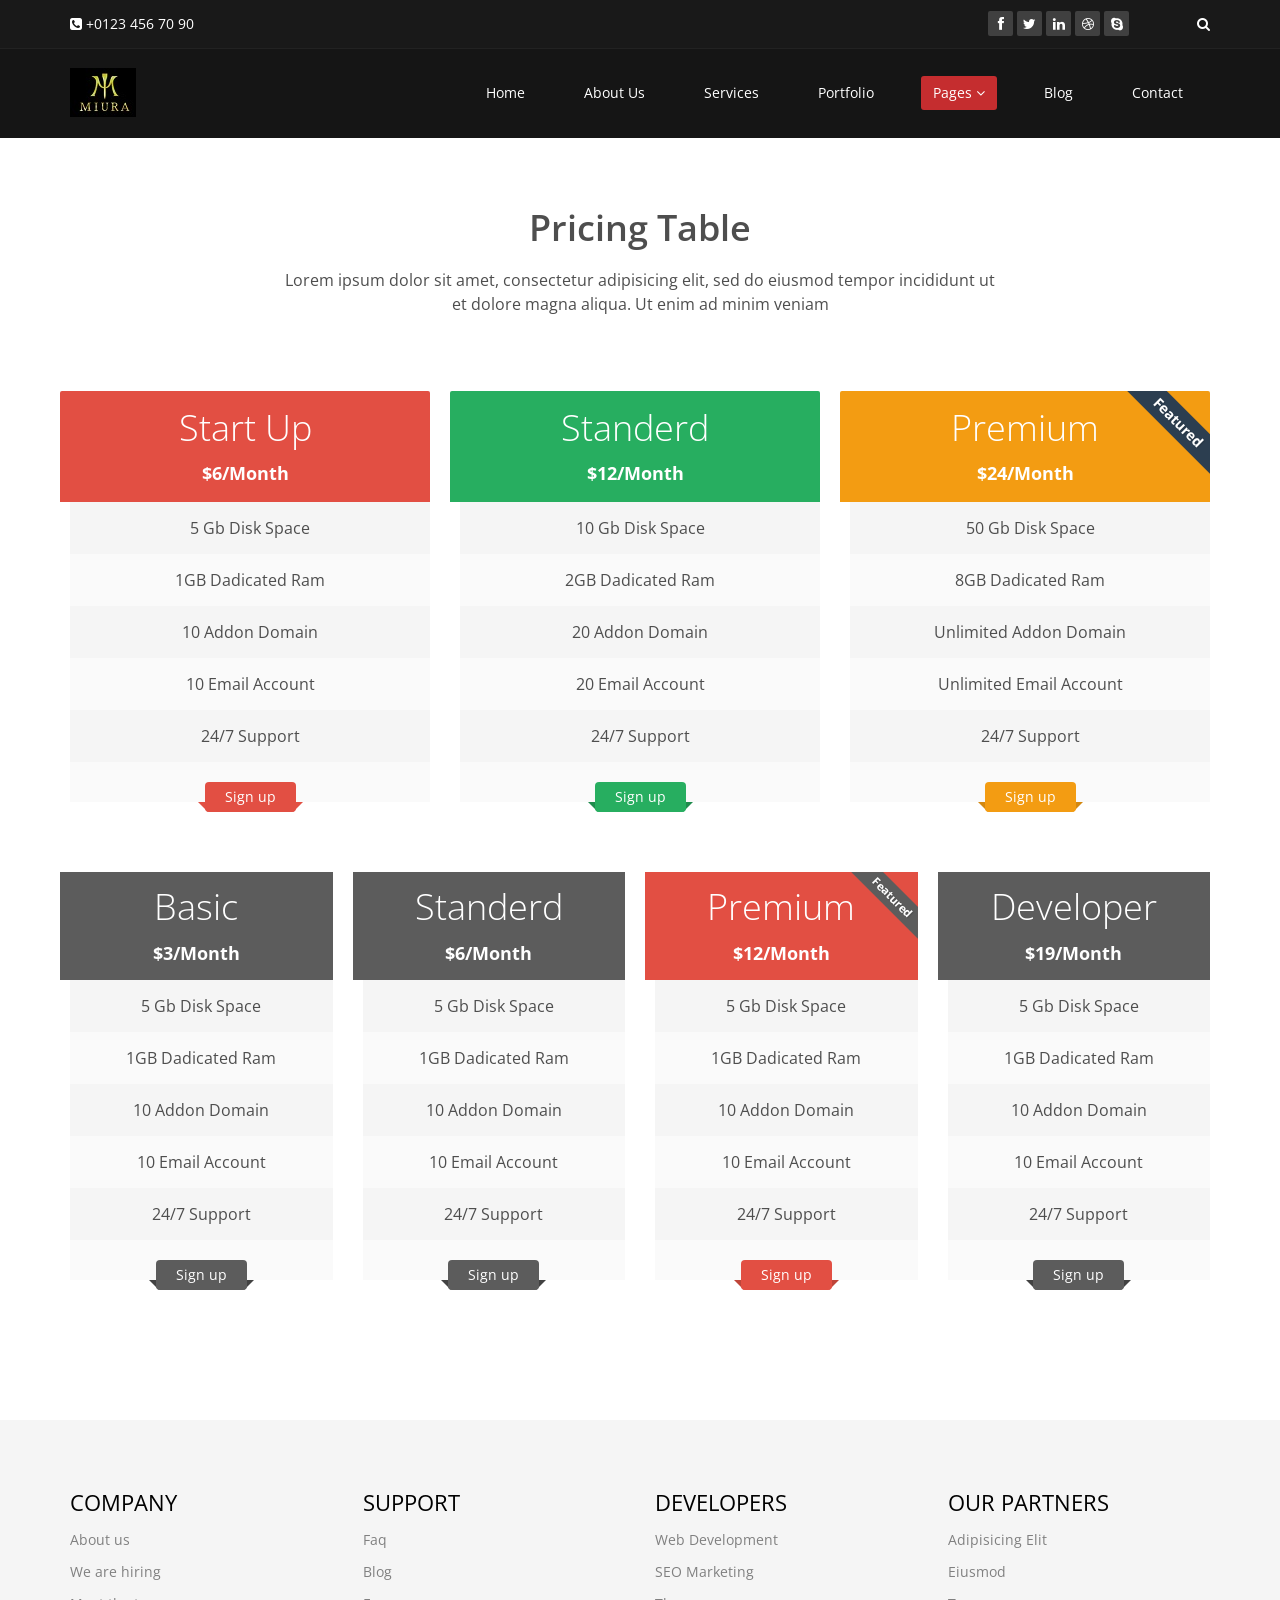
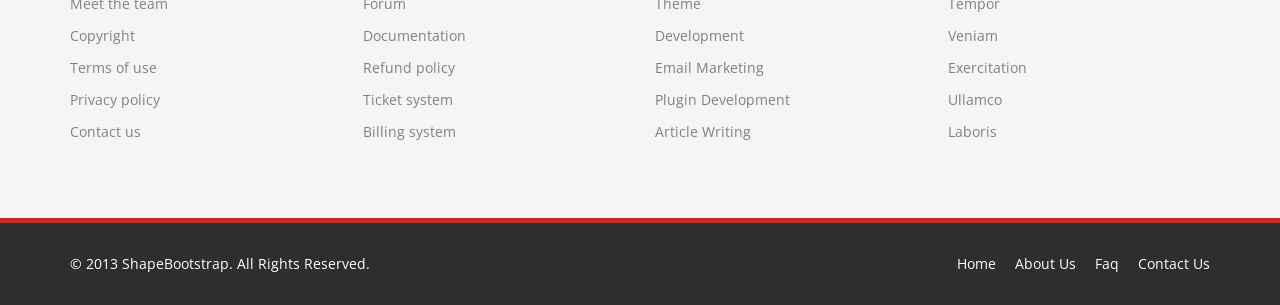
<file: webapps/miura/pricing.html>
<!DOCTYPE html>
<html lang="en">
<head>
    <meta charset="utf-8">
    <meta name="viewport" content="width=device-width, initial-scale=1.0">
    <meta name="description" content="">
    <meta name="author" content="">
    <title>About Us | Corlate</title>
    
    <!-- core CSS -->
    <link href="css/bootstrap.min.css" rel="stylesheet">
    <link href="css/font-awesome.min.css" rel="stylesheet">
    <link href="css/prettyPhoto.css" rel="stylesheet">
    <link href="css/animate.min.css" rel="stylesheet">
    <link href="css/main.css" rel="stylesheet">
    <link href="css/responsive.css" rel="stylesheet">
    
    <!--[if lt IE 9]>
    <script src="js/html5shiv.js"></script>
    <script src="js/respond.min.js"></script>
    <![endif]-->       
    <link rel="shortcut icon" href="images/ico/favicon.ico">
    <link rel="apple-touch-icon-precomposed" sizes="144x144" href="images/ico/apple-touch-icon-144-precomposed.png">
    <link rel="apple-touch-icon-precomposed" sizes="114x114" href="images/ico/apple-touch-icon-114-precomposed.png">
    <link rel="apple-touch-icon-precomposed" sizes="72x72" href="images/ico/apple-touch-icon-72-precomposed.png">
    <link rel="apple-touch-icon-precomposed" href="images/ico/apple-touch-icon-57-precomposed.png">
</head><!--/head-->

<body>

    <header id="header">
        <div class="top-bar">
            <div class="container">
                <div class="row">
                    <div class="col-sm-6 col-xs-4">
                        <div class="top-number"><p><i class="fa fa-phone-square"></i>  +0123 456 70 90</p></div>
                    </div>
                    <div class="col-sm-6 col-xs-8">
                       <div class="social">
                            <ul class="social-share">
                                <li><a href="#"><i class="fa fa-facebook"></i></a></li>
                                <li><a href="#"><i class="fa fa-twitter"></i></a></li>
                                <li><a href="#"><i class="fa fa-linkedin"></i></a></li> 
                                <li><a href="#"><i class="fa fa-dribbble"></i></a></li>
                                <li><a href="#"><i class="fa fa-skype"></i></a></li>
                            </ul>
                            <div class="search">
                                <form role="form">
                                    <input type="text" class="search-form" autocomplete="off" placeholder="Search">
                                    <i class="fa fa-search"></i>
                                </form>
                           </div>
                       </div>
                    </div>
                </div>
            </div><!--/.container-->
        </div><!--/.top-bar-->

        <nav class="navbar navbar-inverse" role="banner">
            <div class="container">
                <div class="navbar-header">
                    <button type="button" class="navbar-toggle" data-toggle="collapse" data-target=".navbar-collapse">
                        <span class="sr-only">Toggle navigation</span>
                        <span class="icon-bar"></span>
                        <span class="icon-bar"></span>
                        <span class="icon-bar"></span>
                    </button>
                    <a class="navbar-brand" href="index.html"><img src="images/logo.png" alt="logo"></a>
                </div>
                
                <div class="collapse navbar-collapse navbar-right">
                    <ul class="nav navbar-nav">
                        <li><a href="index.html">Home</a></li>
                        <li><a href="about-us.html">About Us</a></li>
                        <li><a href="services.html">Services</a></li>
                        <li><a href="portfolio.html">Portfolio</a></li>
                        <li class="dropdown active">
                            <a href="#" class="dropdown-toggle" data-toggle="dropdown">Pages <i class="fa fa-angle-down"></i></a>
                            <ul class="dropdown-menu">
                                <li><a href="blog-item.html">Blog Single</a></li>
                                <li class="active"><a href="pricing.html">Pricing</a></li>
                                <li><a href="404.html">404</a></li>
                                <li><a href="shortcodes.html">Shortcodes</a></li>
                            </ul>
                        </li>
                        <li><a href="blog.html">Blog</a></li> 
                        <li><a href="contact-us.html">Contact</a></li>                        
                    </ul>
                </div>
            </div><!--/.container-->
        </nav><!--/nav-->
        
    </header><!--/header-->

    <section class="pricing-page">
        <div class="container">
            <div class="center">  
                <h2>Pricing Table</h2>
                <p class="lead">Lorem ipsum dolor sit amet, consectetur adipisicing elit, sed do eiusmod tempor incididunt ut <br> et dolore magna aliqua. Ut enim ad minim veniam</p>
            </div>  
            <div class="pricing-area text-center">
                <div class="row">
                    <div class="col-sm-4 plan price-one wow fadeInDown">
                        <ul>
                            <li class="heading-one">
                                <h1>Start Up</h1>
                                <span>$6/Month</span>
                            </li>
                            <li>5 Gb Disk Space</li>
                            <li>1GB Dadicated Ram</li>
                            <li>10 Addon Domain</li>
                            <li>10 Email Account</li>
                            <li>24/7 Support</li>
                            <li class="plan-action">
                                <a href="" class="btn btn-primary">Sign up</a>
                            </li>
                        </ul>
                    </div>

                    <div class="col-sm-4 plan price-two wow fadeInDown">
                        <ul>
                            <li class="heading-two">
                                <h1>Standerd</h1>
                                <span>$12/Month</span>
                            </li>
                            <li>10 Gb Disk Space</li>
                            <li>2GB Dadicated Ram</li>
                            <li>20 Addon Domain</li>
                            <li>20 Email Account</li>
                            <li>24/7 Support</li>
                            <li class="plan-action">
                                <a href="" class="btn btn-primary">Sign up</a>
                            </li>
                        </ul>
                    </div>

                    <div class="col-sm-4 plan price-three wow fadeInDown">
                        <img src="images/ribon_one.png">
                        <ul>
                            <li class="heading-three">
                                <h1>Premium</h1>
                                <span>$24/Month</span>
                            </li>
                            <li>50 Gb Disk Space</li>
                            <li>8GB Dadicated Ram</li>
                            <li>Unlimited Addon Domain</li>
                            <li>Unlimited Email Account</li>
                            <li>24/7 Support</li>
                            <li class="plan-action">
                                <a href="" class="btn btn-primary">Sign up</a>
                            </li>
                        </ul>
                    </div>

                    <div class="col-sm-6 col-md-3 plan price-four wow fadeInDown">
                        <ul>
                            <li class="heading-four">
                                <h1>Basic</h1>
                                <span>$3/Month</span>
                            </li>
                            <li>5 Gb Disk Space</li>
                            <li>1GB Dadicated Ram</li>
                            <li>10 Addon Domain</li>
                            <li>10 Email Account</li>
                            <li>24/7 Support</li>
                            <li class="plan-action">
                                <a href="" class="btn btn-primary">Sign up</a>
                            </li>
                        </ul>
                    </div>

                    <div class="col-sm-6 col-md-3 plan price-five wow fadeInDown">
                        <ul>
                            <li class="heading-five">
                                <h1>Standerd</h1>
                                <span>$6/Month</span>
                            </li>
                            <li>5 Gb Disk Space</li>
                            <li>1GB Dadicated Ram</li>
                            <li>10 Addon Domain</li>
                            <li>10 Email Account</li>
                            <li>24/7 Support</li>
                            <li class="plan-action">
                                <a href="" class="btn btn-primary">Sign up</a>
                            </li>
                        </ul>
                    </div>

                    <div class="col-sm-6 col-md-3 plan price-six wow fadeInDown">
                         <img src="images/ribon_two.png">
                        <ul>
                            <li class="heading-six">
                                <h1>Premium</h1>
                                <span>$12/Month</span>
                            </li>
                            <li>5 Gb Disk Space</li>
                            <li>1GB Dadicated Ram</li>
                            <li>10 Addon Domain</li>
                            <li>10 Email Account</li>
                            <li>24/7 Support</li>
                            <li class="plan-action">
                                <a href="" class="btn btn-primary">Sign up</a>
                            </li>
                        </ul>
                    </div>

                     <div class="col-sm-6 col-md-3 plan price-seven wow fadeInDown">
                        <ul>
                            <li class="heading-seven">
                                <h1>Developer</h1>
                                <span>$19/Month</span>
                            </li>
                            <li>5 Gb Disk Space</li>
                            <li>1GB Dadicated Ram</li>
                            <li>10 Addon Domain</li>
                            <li>10 Email Account</li>
                            <li>24/7 Support</li>
                            <li class="plan-action">
                                <a href="" class="btn btn-primary">Sign up</a>
                            </li>
                        </ul>
                    </div>
                </div>
            </div><!--/pricing-area-->
        </div><!--/container-->
    </section><!--/pricing-page-->
           
    <section id="bottom">
        <div class="container wow fadeInDown" data-wow-duration="1000ms" data-wow-delay="600ms">
            <div class="row">
                <div class="col-md-3 col-sm-6">
                    <div class="widget">
                        <h3>Company</h3>
                        <ul>
                            <li><a href="#">About us</a></li>
                            <li><a href="#">We are hiring</a></li>
                            <li><a href="#">Meet the team</a></li>
                            <li><a href="#">Copyright</a></li>
                            <li><a href="#">Terms of use</a></li>
                            <li><a href="#">Privacy policy</a></li>
                            <li><a href="#">Contact us</a></li>
                        </ul>
                    </div>    
                </div><!--/.col-md-3-->

                <div class="col-md-3 col-sm-6">
                    <div class="widget">
                        <h3>Support</h3>
                        <ul>
                            <li><a href="#">Faq</a></li>
                            <li><a href="#">Blog</a></li>
                            <li><a href="#">Forum</a></li>
                            <li><a href="#">Documentation</a></li>
                            <li><a href="#">Refund policy</a></li>
                            <li><a href="#">Ticket system</a></li>
                            <li><a href="#">Billing system</a></li>
                        </ul>
                    </div>    
                </div><!--/.col-md-3-->

                <div class="col-md-3 col-sm-6">
                    <div class="widget">
                        <h3>Developers</h3>
                        <ul>
                            <li><a href="#">Web Development</a></li>
                            <li><a href="#">SEO Marketing</a></li>
                            <li><a href="#">Theme</a></li>
                            <li><a href="#">Development</a></li>
                            <li><a href="#">Email Marketing</a></li>
                            <li><a href="#">Plugin Development</a></li>
                            <li><a href="#">Article Writing</a></li>
                        </ul>
                    </div>    
                </div><!--/.col-md-3-->

                <div class="col-md-3 col-sm-6">
                    <div class="widget">
                        <h3>Our Partners</h3>
                        <ul>
                            <li><a href="#">Adipisicing Elit</a></li>
                            <li><a href="#">Eiusmod</a></li>
                            <li><a href="#">Tempor</a></li>
                            <li><a href="#">Veniam</a></li>
                            <li><a href="#">Exercitation</a></li>
                            <li><a href="#">Ullamco</a></li>
                            <li><a href="#">Laboris</a></li>
                        </ul>
                    </div>    
                </div><!--/.col-md-3-->
            </div>
        </div>
    </section><!--/#bottom-->

    <footer id="footer" class="midnight-blue">
        <div class="container">
            <div class="row">
                <div class="col-sm-6">
                    &copy; 2013 <a target="_blank" href="http://shapebootstrap.net/" title="Free Twitter Bootstrap WordPress Themes and HTML templates">ShapeBootstrap</a>. All Rights Reserved.
                </div>
                <div class="col-sm-6">
                    <ul class="pull-right">
                        <li><a href="#">Home</a></li>
                        <li><a href="#">About Us</a></li>
                        <li><a href="#">Faq</a></li>
                        <li><a href="#">Contact Us</a></li>
                    </ul>
                </div>
            </div>
        </div>
    </footer><!--/#footer-->

    <script src="js/jquery.js"></script>
    <script type="text/javascript">
        $('.carousel').carousel()
    </script>
    <script src="js/bootstrap.min.js"></script>
    <script src="js/jquery.prettyPhoto.js"></script>
    <script src="js/jquery.isotope.min.js"></script>
    <script src="js/main.js"></script>
    <script src="js/wow.min.js"></script>
</body>
</html>
</file>
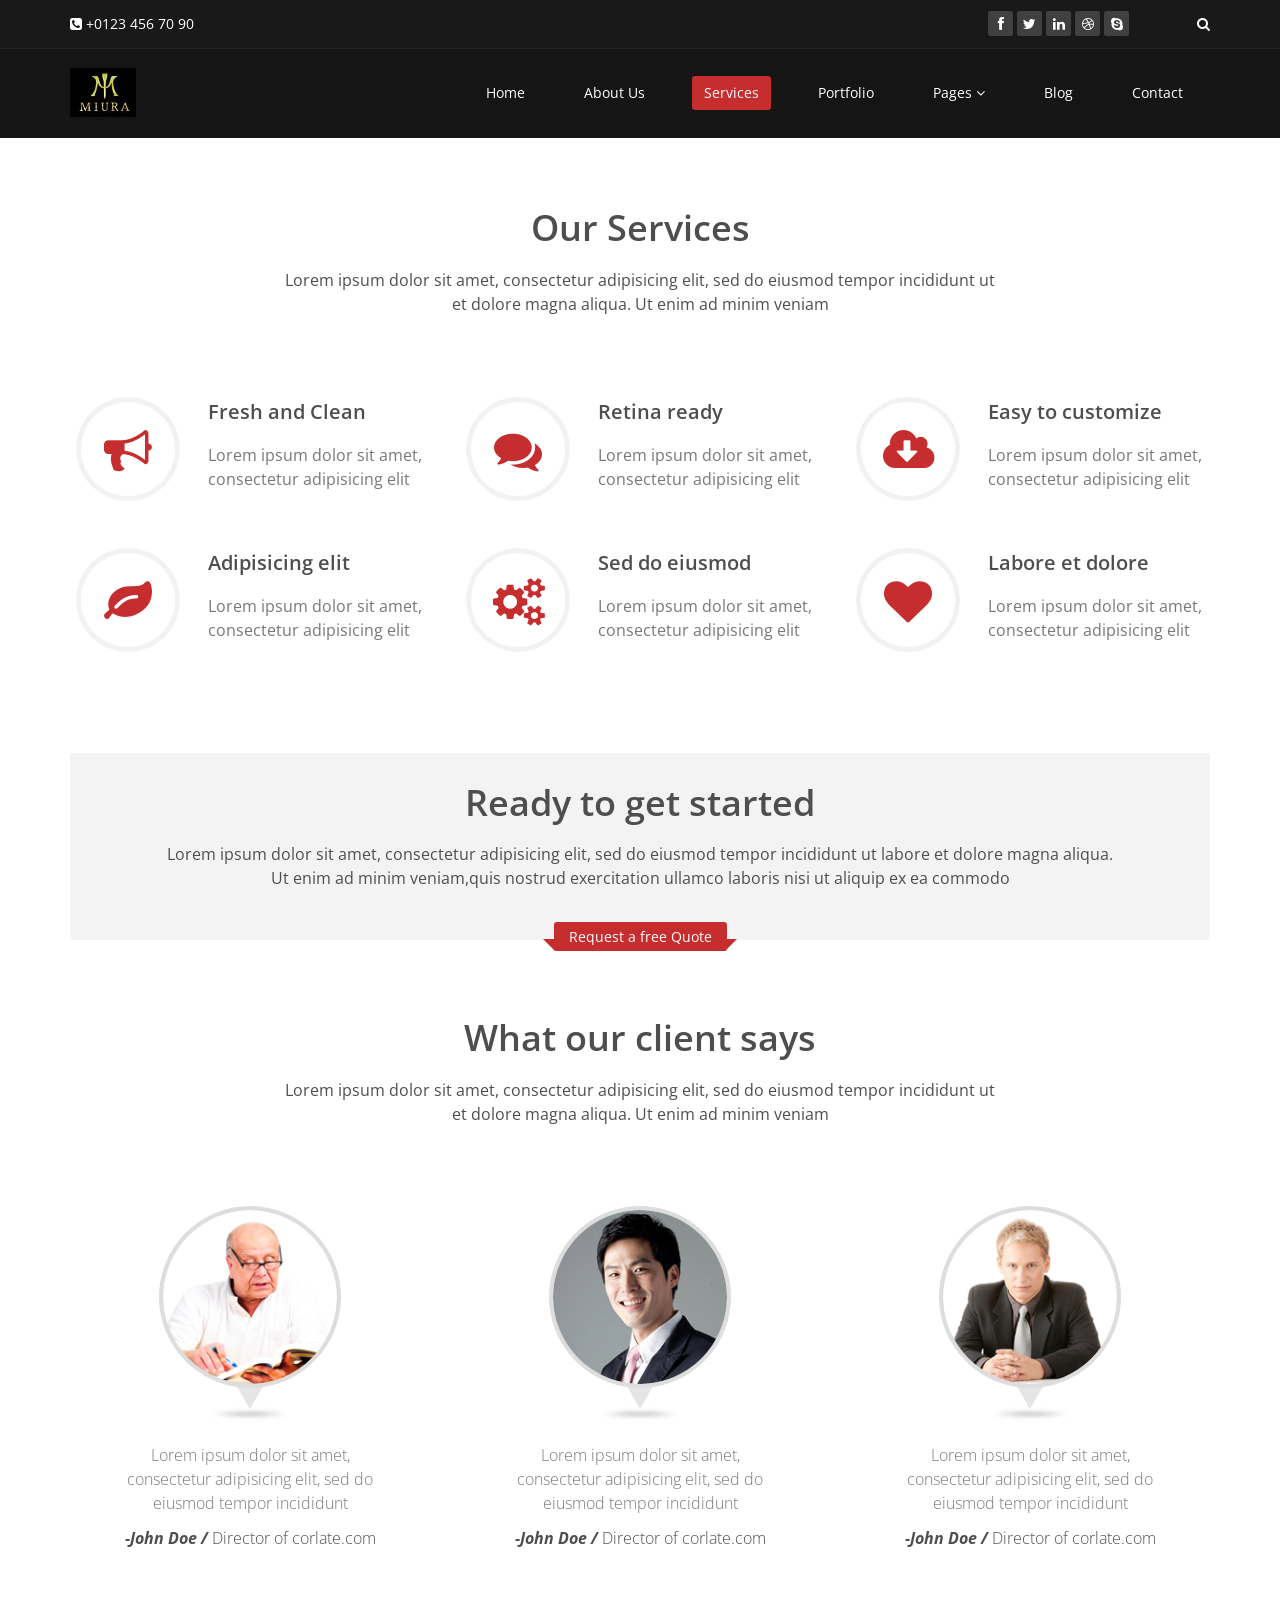
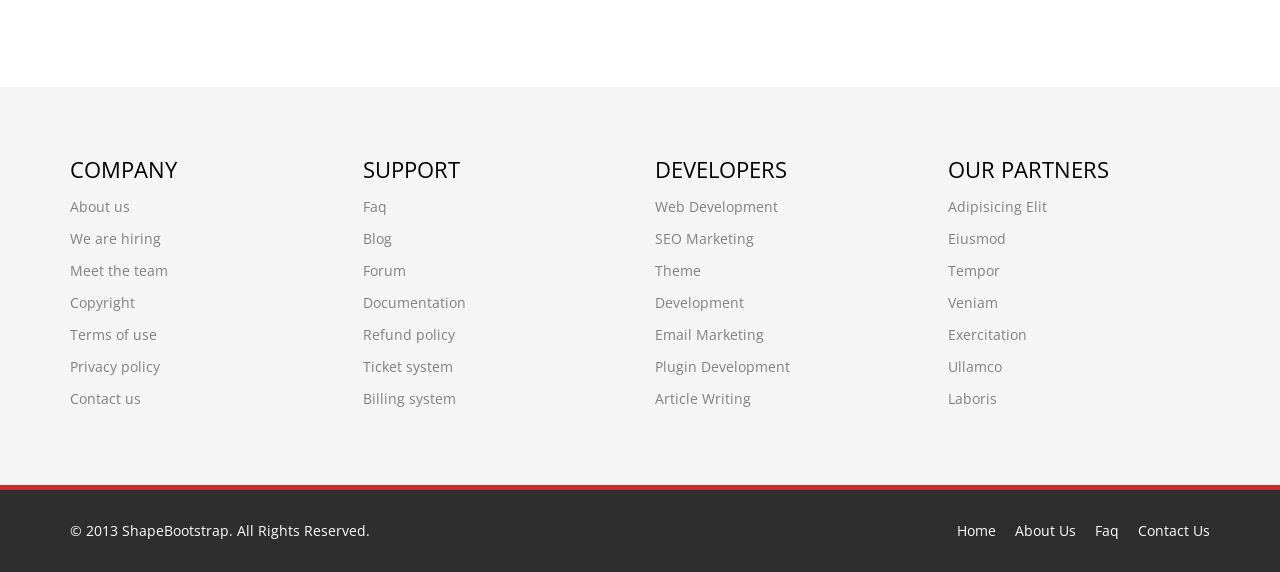
<file: webapps/miura/services.html>
<!DOCTYPE html>
<html lang="en">
<head>
    <meta charset="utf-8">
    <meta name="viewport" content="width=device-width, initial-scale=1.0">
    <meta name="description" content="">
    <meta name="author" content="">
    <title>Services | Corlate</title>
    
    <!-- core CSS -->
    <link href="css/bootstrap.min.css" rel="stylesheet">
    <link href="css/font-awesome.min.css" rel="stylesheet">
    <link href="css/prettyPhoto.css" rel="stylesheet">
    <link href="css/animate.min.css" rel="stylesheet">
    <link href="css/main.css" rel="stylesheet">
    <link href="css/responsive.css" rel="stylesheet">
    
    <!--[if lt IE 9]>
    <script src="js/html5shiv.js"></script>
    <script src="js/respond.min.js"></script>
    <![endif]-->       
    <link rel="shortcut icon" href="images/ico/favicon.ico">
    <link rel="apple-touch-icon-precomposed" sizes="144x144" href="images/ico/apple-touch-icon-144-precomposed.png">
    <link rel="apple-touch-icon-precomposed" sizes="114x114" href="images/ico/apple-touch-icon-114-precomposed.png">
    <link rel="apple-touch-icon-precomposed" sizes="72x72" href="images/ico/apple-touch-icon-72-precomposed.png">
    <link rel="apple-touch-icon-precomposed" href="images/ico/apple-touch-icon-57-precomposed.png">
</head><!--/head-->

<body>

    <header id="header">
        <div class="top-bar">
            <div class="container">
                <div class="row">
                    <div class="col-sm-6 col-xs-4">
                        <div class="top-number"><p><i class="fa fa-phone-square"></i>  +0123 456 70 90</p></div>
                    </div>
                    <div class="col-sm-6 col-xs-8">
                       <div class="social">
                            <ul class="social-share">
                                <li><a href="#"><i class="fa fa-facebook"></i></a></li>
                                <li><a href="#"><i class="fa fa-twitter"></i></a></li>
                                <li><a href="#"><i class="fa fa-linkedin"></i></a></li> 
                                <li><a href="#"><i class="fa fa-dribbble"></i></a></li>
                                <li><a href="#"><i class="fa fa-skype"></i></a></li>
                            </ul>
                            <div class="search">
                                <form role="form">
                                    <input type="text" class="search-form" autocomplete="off" placeholder="Search">
                                    <i class="fa fa-search"></i>
                                </form>
                           </div>
                       </div>
                    </div>
                </div>
            </div><!--/.container-->
        </div><!--/.top-bar-->

        <nav class="navbar navbar-inverse" role="banner">
            <div class="container">
                <div class="navbar-header">
                    <button type="button" class="navbar-toggle" data-toggle="collapse" data-target=".navbar-collapse">
                        <span class="sr-only">Toggle navigation</span>
                        <span class="icon-bar"></span>
                        <span class="icon-bar"></span>
                        <span class="icon-bar"></span>
                    </button>
                    <a class="navbar-brand" href="index.html"><img src="images/logo.png" alt="logo"></a>
                </div>
                
                <div class="collapse navbar-collapse navbar-right">
                    <ul class="nav navbar-nav">
                        <li><a href="index.html">Home</a></li>
                        <li><a href="about-us.html">About Us</a></li>
                        <li class="active"><a href="services.html">Services</a></li>
                        <li><a href="portfolio.html">Portfolio</a></li>
                        <li class="dropdown">
                            <a href="#" class="dropdown-toggle" data-toggle="dropdown">Pages <i class="fa fa-angle-down"></i></a>
                            <ul class="dropdown-menu">
                                <li><a href="blog-item.html">Blog Single</a></li>
                                <li><a href="pricing.html">Pricing</a></li>
                                <li><a href="404.html">404</a></li>
                                <li><a href="shortcodes.html">Shortcodes</a></li>
                            </ul>
                        </li>
                        <li><a href="blog.html">Blog</a></li> 
                        <li><a href="contact-us.html">Contact</a></li>                        
                    </ul>
                </div>
            </div><!--/.container-->
        </nav><!--/nav-->
        
    </header><!--/header-->

    <section id="feature" class="transparent-bg">
        <div class="container">
           <div class="center wow fadeInDown">
                <h2>Our Services</h2>
                <p class="lead">Lorem ipsum dolor sit amet, consectetur adipisicing elit, sed do eiusmod tempor incididunt ut <br> et dolore magna aliqua. Ut enim ad minim veniam</p>
            </div>

            <div class="row">
                <div class="features">
                    <div class="col-md-4 col-sm-6 wow fadeInDown" data-wow-duration="1000ms" data-wow-delay="600ms">
                        <div class="feature-wrap">
                            <i class="fa fa-bullhorn"></i>
                            <h2>Fresh and Clean</h2>
                            <h3>Lorem ipsum dolor sit amet, consectetur adipisicing elit</h3>
                        </div>
                    </div><!--/.col-md-4-->

                    <div class="col-md-4 col-sm-6 wow fadeInDown" data-wow-duration="1000ms" data-wow-delay="600ms">
                        <div class="feature-wrap">
                            <i class="fa fa-comments"></i>
                            <h2>Retina ready</h2>
                            <h3>Lorem ipsum dolor sit amet, consectetur adipisicing elit</h3>
                        </div>
                    </div><!--/.col-md-4-->

                    <div class="col-md-4 col-sm-6 wow fadeInDown" data-wow-duration="1000ms" data-wow-delay="600ms">
                        <div class="feature-wrap">
                            <i class="fa fa-cloud-download"></i>
                            <h2>Easy to customize</h2>
                            <h3>Lorem ipsum dolor sit amet, consectetur adipisicing elit</h3>
                        </div>
                    </div><!--/.col-md-4-->
                
                    <div class="col-md-4 col-sm-6 wow fadeInDown" data-wow-duration="1000ms" data-wow-delay="600ms">
                        <div class="feature-wrap">
                            <i class="fa fa-leaf"></i>
                            <h2>Adipisicing elit</h2>
                            <h3>Lorem ipsum dolor sit amet, consectetur adipisicing elit</h3>
                        </div>
                    </div><!--/.col-md-4-->

                    <div class="col-md-4 col-sm-6 wow fadeInDown" data-wow-duration="1000ms" data-wow-delay="600ms">
                        <div class="feature-wrap">
                            <i class="fa fa-cogs"></i>
                            <h2>Sed do eiusmod</h2>
                            <h3>Lorem ipsum dolor sit amet, consectetur adipisicing elit</h3>
                        </div>
                    </div><!--/.col-md-4-->

                    <div class="col-md-4 col-sm-6 wow fadeInDown" data-wow-duration="1000ms" data-wow-delay="600ms">
                        <div class="feature-wrap">
                            <i class="fa fa-heart"></i>
                            <h2>Labore et dolore</h2>
                            <h3>Lorem ipsum dolor sit amet, consectetur adipisicing elit</h3>
                        </div>
                    </div><!--/.col-md-4-->
                </div><!--/.services-->
            </div><!--/.row--> 


            <div class="get-started center wow fadeInDown">
                <h2>Ready to get started</h2>
                <p class="lead">Lorem ipsum dolor sit amet, consectetur adipisicing elit, sed do eiusmod tempor incididunt ut labore et dolore  magna aliqua. <br>  Ut enim ad minim veniam,quis nostrud exercitation ullamco laboris nisi ut aliquip ex ea commodo</p>
                <div class="request">
                    <h4><a href="#">Request a free Quote</a></h4>
                </div>
            </div><!--/.get-started-->

            <div class="clients-area center wow fadeInDown">
                <h2>What our client says</h2>
                <p class="lead">Lorem ipsum dolor sit amet, consectetur adipisicing elit, sed do eiusmod tempor incididunt ut <br> et dolore magna aliqua. Ut enim ad minim veniam</p>
            </div>

            <div class="row">
                <div class="col-md-4 wow fadeInDown">
                    <div class="clients-comments text-center">
                        <img src="images/client1.png" class="img-circle" alt="">
                        <h3>Lorem ipsum dolor sit amet, consectetur adipisicing elit, sed do eiusmod tempor incididunt</h3>
                        <h4><span>-John Doe /</span>  Director of corlate.com</h4>
                    </div>
                </div>
                <div class="col-md-4 wow fadeInDown">
                    <div class="clients-comments text-center">
                        <img src="images/client2.png" class="img-circle" alt="">
                        <h3>Lorem ipsum dolor sit amet, consectetur adipisicing elit, sed do eiusmod tempor incididunt</h3>
                        <h4><span>-John Doe /</span>  Director of corlate.com</h4>
                    </div>
                </div>
                <div class="col-md-4 wow fadeInDown">
                    <div class="clients-comments text-center">
                        <img src="images/client3.png" class="img-circle" alt="">
                        <h3>Lorem ipsum dolor sit amet, consectetur adipisicing elit, sed do eiusmod tempor incididunt</h3>
                        <h4><span>-John Doe /</span>  Director of corlate.com</h4>
                    </div>
                </div>
           </div>

        </div><!--/.container-->
    </section><!--/#feature-->


    <section id="bottom">
        <div class="container wow fadeInDown" data-wow-duration="1000ms" data-wow-delay="600ms">
            <div class="row">
                <div class="col-md-3 col-sm-6">
                    <div class="widget">
                        <h3>Company</h3>
                        <ul>
                            <li><a href="#">About us</a></li>
                            <li><a href="#">We are hiring</a></li>
                            <li><a href="#">Meet the team</a></li>
                            <li><a href="#">Copyright</a></li>
                            <li><a href="#">Terms of use</a></li>
                            <li><a href="#">Privacy policy</a></li>
                            <li><a href="#">Contact us</a></li>
                        </ul>
                    </div>    
                </div><!--/.col-md-3-->

                <div class="col-md-3 col-sm-6">
                    <div class="widget">
                        <h3>Support</h3>
                        <ul>
                            <li><a href="#">Faq</a></li>
                            <li><a href="#">Blog</a></li>
                            <li><a href="#">Forum</a></li>
                            <li><a href="#">Documentation</a></li>
                            <li><a href="#">Refund policy</a></li>
                            <li><a href="#">Ticket system</a></li>
                            <li><a href="#">Billing system</a></li>
                        </ul>
                    </div>    
                </div><!--/.col-md-3-->

                <div class="col-md-3 col-sm-6">
                    <div class="widget">
                        <h3>Developers</h3>
                        <ul>
                            <li><a href="#">Web Development</a></li>
                            <li><a href="#">SEO Marketing</a></li>
                            <li><a href="#">Theme</a></li>
                            <li><a href="#">Development</a></li>
                            <li><a href="#">Email Marketing</a></li>
                            <li><a href="#">Plugin Development</a></li>
                            <li><a href="#">Article Writing</a></li>
                        </ul>
                    </div>    
                </div><!--/.col-md-3-->

                <div class="col-md-3 col-sm-6">
                    <div class="widget">
                        <h3>Our Partners</h3>
                        <ul>
                            <li><a href="#">Adipisicing Elit</a></li>
                            <li><a href="#">Eiusmod</a></li>
                            <li><a href="#">Tempor</a></li>
                            <li><a href="#">Veniam</a></li>
                            <li><a href="#">Exercitation</a></li>
                            <li><a href="#">Ullamco</a></li>
                            <li><a href="#">Laboris</a></li>
                        </ul>
                    </div>    
                </div><!--/.col-md-3-->
            </div>
        </div>
    </section><!--/#bottom-->

    <footer id="footer" class="midnight-blue">
        <div class="container">
            <div class="row">
                <div class="col-sm-6">
                    &copy; 2013 <a target="_blank" href="http://shapebootstrap.net/" title="Free Twitter Bootstrap WordPress Themes and HTML templates">ShapeBootstrap</a>. All Rights Reserved.
                </div>
                <div class="col-sm-6">
                    <ul class="pull-right">
                        <li><a href="#">Home</a></li>
                        <li><a href="#">About Us</a></li>
                        <li><a href="#">Faq</a></li>
                        <li><a href="#">Contact Us</a></li>
                    </ul>
                </div>
            </div>
        </div>
    </footer><!--/#footer-->

    <script src="js/jquery.js"></script>
    <script src="js/bootstrap.min.js"></script>
    <script src="js/jquery.prettyPhoto.js"></script>
    <script src="js/jquery.isotope.min.js"></script>
    <script src="js/main.js"></script>
    <script src="js/wow.min.js"></script>
</body>
</html>
</file>
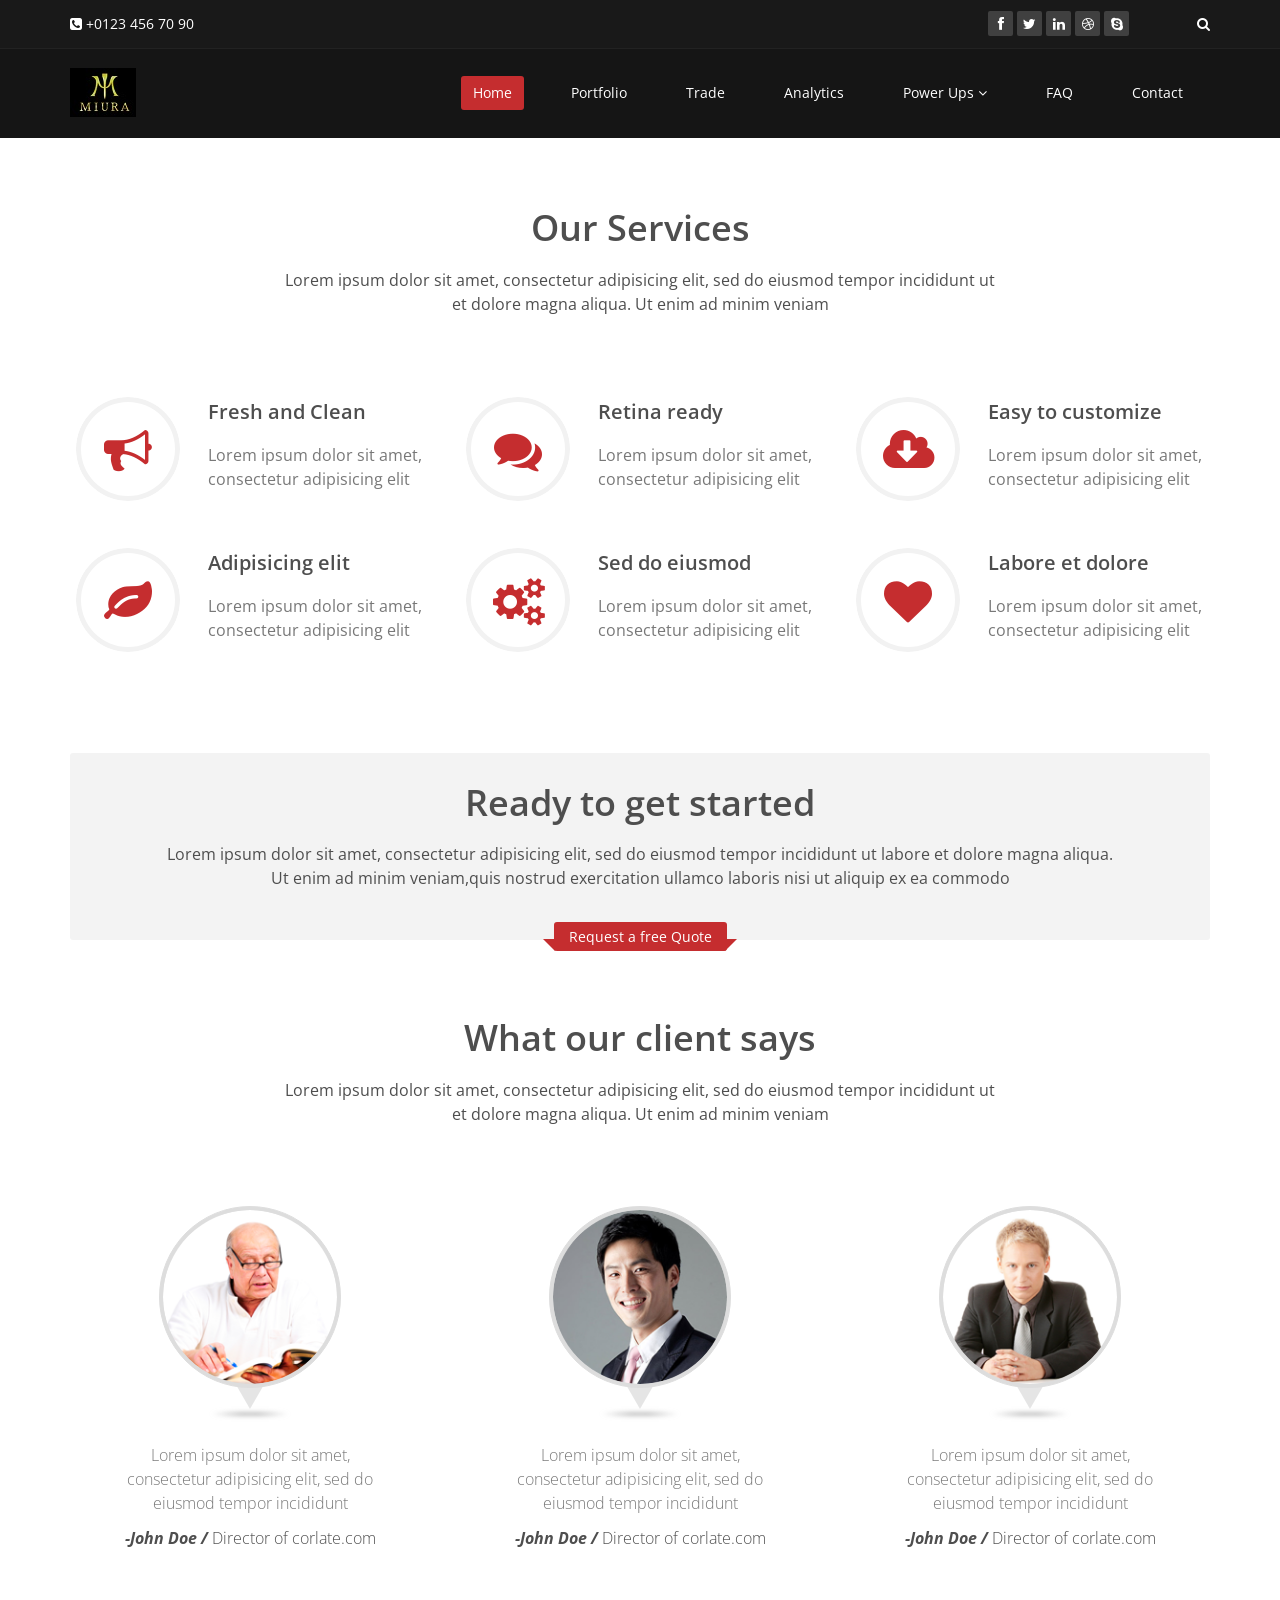
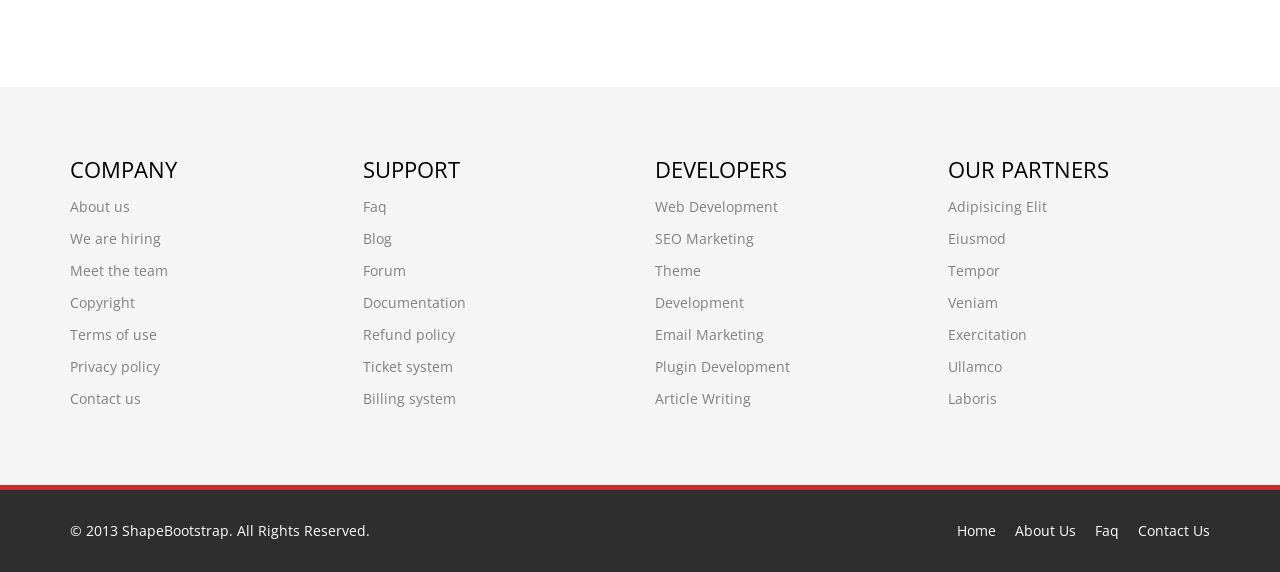
<file: webapps/miura/trade.html>
<!DOCTYPE html>
<html lang="en">
<head>
    <meta charset="utf-8">
    <meta name="viewport" content="width=device-width, initial-scale=1.0">
    <meta name="description" content="">
    <meta name="author" content="">
    <title>Services | Corlate</title>
    
    <!-- core CSS -->
    <link href="css/bootstrap.min.css" rel="stylesheet">
    <link href="css/font-awesome.min.css" rel="stylesheet">
    <link href="css/prettyPhoto.css" rel="stylesheet">
    <link href="css/animate.min.css" rel="stylesheet">
    <link href="css/main.css" rel="stylesheet">
    <link href="css/responsive.css" rel="stylesheet">
    
    <!--[if lt IE 9]>
    <script src="js/html5shiv.js"></script>
    <script src="js/respond.min.js"></script>
    <![endif]-->       
    <link rel="shortcut icon" href="images/ico/favicon.ico">
    <link rel="apple-touch-icon-precomposed" sizes="144x144" href="images/ico/apple-touch-icon-144-precomposed.png">
    <link rel="apple-touch-icon-precomposed" sizes="114x114" href="images/ico/apple-touch-icon-114-precomposed.png">
    <link rel="apple-touch-icon-precomposed" sizes="72x72" href="images/ico/apple-touch-icon-72-precomposed.png">
    <link rel="apple-touch-icon-precomposed" href="images/ico/apple-touch-icon-57-precomposed.png">
</head><!--/head-->

<body>

    <header id="header">
        <div class="top-bar">
            <div class="container">
                <div class="row">
                    <div class="col-sm-6 col-xs-4">
                        <div class="top-number"><p><i class="fa fa-phone-square"></i>  +0123 456 70 90</p></div>
                    </div>
                    <div class="col-sm-6 col-xs-8">
                       <div class="social">
                            <ul class="social-share">
                                <li><a href="#"><i class="fa fa-facebook"></i></a></li>
                                <li><a href="#"><i class="fa fa-twitter"></i></a></li>
                                <li><a href="#"><i class="fa fa-linkedin"></i></a></li> 
                                <li><a href="#"><i class="fa fa-dribbble"></i></a></li>
                                <li><a href="#"><i class="fa fa-skype"></i></a></li>
                            </ul>
                            <div class="search">
                                <form role="form">
                                    <input type="text" class="search-form" autocomplete="off" placeholder="Search">
                                    <i class="fa fa-search"></i>
                                </form>
                           </div>
                       </div>
                    </div>
                </div>
            </div><!--/.container-->
        </div><!--/.top-bar-->

        <nav class="navbar navbar-inverse" role="banner">
            <div class="container">
                <div class="navbar-header">
                    <button type="button" class="navbar-toggle" data-toggle="collapse" data-target=".navbar-collapse">
                        <span class="sr-only">Toggle navigation</span>
                        <span class="icon-bar"></span>
                        <span class="icon-bar"></span>
                        <span class="icon-bar"></span>
                    </button>
                    <a class="navbar-brand" href="index.html"><img src="images/logo.png" alt="logo"></a>
                </div>
                
                <div class="collapse navbar-collapse navbar-right">
                    <ul class="nav navbar-nav">
                        <li class="active"><a href="index.html">Home</a></li>
                        <li><a href="portfolio.html">Portfolio</a></li>
                        <li><a href="trade.html">Trade</a></li>
                        <li><a href="analytics.html">Analytics</a></li>
                        <li class="dropdown">
                            <a href="#" class="dropdown-toggle" data-toggle="dropdown">Power Ups <i class="fa fa-angle-down"></i></a>
                            <ul class="dropdown-menu">
                                <li><a href="blog-item.html">Mini Game 1</a></li>
                                <li><a href="pricing.html">Mini Game 2</a></li>
                                <li><a href="404.html">Mini Game 3</a></li>
                                <li><a href="shortcodes.html">Mini Game 4</a></li>
                            </ul>
                        </li>
                        <li><a href="faq.html">FAQ</a></li> 
                        <li><a href="contact-us.html">Contact</a></li>                        
                    </ul>
                </div>
            </div><!--/.container-->
        </nav><!--/nav-->
        
    </header><!--/header-->

    <section id="feature" class="transparent-bg">
        <div class="container">
           <div class="center wow fadeInDown">
                <h2>Our Services</h2>
                <p class="lead">Lorem ipsum dolor sit amet, consectetur adipisicing elit, sed do eiusmod tempor incididunt ut <br> et dolore magna aliqua. Ut enim ad minim veniam</p>
            </div>

            <div class="row">
                <div class="features">
                    <div class="col-md-4 col-sm-6 wow fadeInDown" data-wow-duration="1000ms" data-wow-delay="600ms">
                        <div class="feature-wrap">
                            <i class="fa fa-bullhorn"></i>
                            <h2>Fresh and Clean</h2>
                            <h3>Lorem ipsum dolor sit amet, consectetur adipisicing elit</h3>
                        </div>
                    </div><!--/.col-md-4-->

                    <div class="col-md-4 col-sm-6 wow fadeInDown" data-wow-duration="1000ms" data-wow-delay="600ms">
                        <div class="feature-wrap">
                            <i class="fa fa-comments"></i>
                            <h2>Retina ready</h2>
                            <h3>Lorem ipsum dolor sit amet, consectetur adipisicing elit</h3>
                        </div>
                    </div><!--/.col-md-4-->

                    <div class="col-md-4 col-sm-6 wow fadeInDown" data-wow-duration="1000ms" data-wow-delay="600ms">
                        <div class="feature-wrap">
                            <i class="fa fa-cloud-download"></i>
                            <h2>Easy to customize</h2>
                            <h3>Lorem ipsum dolor sit amet, consectetur adipisicing elit</h3>
                        </div>
                    </div><!--/.col-md-4-->
                
                    <div class="col-md-4 col-sm-6 wow fadeInDown" data-wow-duration="1000ms" data-wow-delay="600ms">
                        <div class="feature-wrap">
                            <i class="fa fa-leaf"></i>
                            <h2>Adipisicing elit</h2>
                            <h3>Lorem ipsum dolor sit amet, consectetur adipisicing elit</h3>
                        </div>
                    </div><!--/.col-md-4-->

                    <div class="col-md-4 col-sm-6 wow fadeInDown" data-wow-duration="1000ms" data-wow-delay="600ms">
                        <div class="feature-wrap">
                            <i class="fa fa-cogs"></i>
                            <h2>Sed do eiusmod</h2>
                            <h3>Lorem ipsum dolor sit amet, consectetur adipisicing elit</h3>
                        </div>
                    </div><!--/.col-md-4-->

                    <div class="col-md-4 col-sm-6 wow fadeInDown" data-wow-duration="1000ms" data-wow-delay="600ms">
                        <div class="feature-wrap">
                            <i class="fa fa-heart"></i>
                            <h2>Labore et dolore</h2>
                            <h3>Lorem ipsum dolor sit amet, consectetur adipisicing elit</h3>
                        </div>
                    </div><!--/.col-md-4-->
                </div><!--/.services-->
            </div><!--/.row--> 


            <div class="get-started center wow fadeInDown">
                <h2>Ready to get started</h2>
                <p class="lead">Lorem ipsum dolor sit amet, consectetur adipisicing elit, sed do eiusmod tempor incididunt ut labore et dolore  magna aliqua. <br>  Ut enim ad minim veniam,quis nostrud exercitation ullamco laboris nisi ut aliquip ex ea commodo</p>
                <div class="request">
                    <h4><a href="#">Request a free Quote</a></h4>
                </div>
            </div><!--/.get-started-->

            <div class="clients-area center wow fadeInDown">
                <h2>What our client says</h2>
                <p class="lead">Lorem ipsum dolor sit amet, consectetur adipisicing elit, sed do eiusmod tempor incididunt ut <br> et dolore magna aliqua. Ut enim ad minim veniam</p>
            </div>

            <div class="row">
                <div class="col-md-4 wow fadeInDown">
                    <div class="clients-comments text-center">
                        <img src="images/client1.png" class="img-circle" alt="">
                        <h3>Lorem ipsum dolor sit amet, consectetur adipisicing elit, sed do eiusmod tempor incididunt</h3>
                        <h4><span>-John Doe /</span>  Director of corlate.com</h4>
                    </div>
                </div>
                <div class="col-md-4 wow fadeInDown">
                    <div class="clients-comments text-center">
                        <img src="images/client2.png" class="img-circle" alt="">
                        <h3>Lorem ipsum dolor sit amet, consectetur adipisicing elit, sed do eiusmod tempor incididunt</h3>
                        <h4><span>-John Doe /</span>  Director of corlate.com</h4>
                    </div>
                </div>
                <div class="col-md-4 wow fadeInDown">
                    <div class="clients-comments text-center">
                        <img src="images/client3.png" class="img-circle" alt="">
                        <h3>Lorem ipsum dolor sit amet, consectetur adipisicing elit, sed do eiusmod tempor incididunt</h3>
                        <h4><span>-John Doe /</span>  Director of corlate.com</h4>
                    </div>
                </div>
           </div>

        </div><!--/.container-->
    </section><!--/#feature-->


    <section id="bottom">
        <div class="container wow fadeInDown" data-wow-duration="1000ms" data-wow-delay="600ms">
            <div class="row">
                <div class="col-md-3 col-sm-6">
                    <div class="widget">
                        <h3>Company</h3>
                        <ul>
                            <li><a href="#">About us</a></li>
                            <li><a href="#">We are hiring</a></li>
                            <li><a href="#">Meet the team</a></li>
                            <li><a href="#">Copyright</a></li>
                            <li><a href="#">Terms of use</a></li>
                            <li><a href="#">Privacy policy</a></li>
                            <li><a href="#">Contact us</a></li>
                        </ul>
                    </div>    
                </div><!--/.col-md-3-->

                <div class="col-md-3 col-sm-6">
                    <div class="widget">
                        <h3>Support</h3>
                        <ul>
                            <li><a href="#">Faq</a></li>
                            <li><a href="#">Blog</a></li>
                            <li><a href="#">Forum</a></li>
                            <li><a href="#">Documentation</a></li>
                            <li><a href="#">Refund policy</a></li>
                            <li><a href="#">Ticket system</a></li>
                            <li><a href="#">Billing system</a></li>
                        </ul>
                    </div>    
                </div><!--/.col-md-3-->

                <div class="col-md-3 col-sm-6">
                    <div class="widget">
                        <h3>Developers</h3>
                        <ul>
                            <li><a href="#">Web Development</a></li>
                            <li><a href="#">SEO Marketing</a></li>
                            <li><a href="#">Theme</a></li>
                            <li><a href="#">Development</a></li>
                            <li><a href="#">Email Marketing</a></li>
                            <li><a href="#">Plugin Development</a></li>
                            <li><a href="#">Article Writing</a></li>
                        </ul>
                    </div>    
                </div><!--/.col-md-3-->

                <div class="col-md-3 col-sm-6">
                    <div class="widget">
                        <h3>Our Partners</h3>
                        <ul>
                            <li><a href="#">Adipisicing Elit</a></li>
                            <li><a href="#">Eiusmod</a></li>
                            <li><a href="#">Tempor</a></li>
                            <li><a href="#">Veniam</a></li>
                            <li><a href="#">Exercitation</a></li>
                            <li><a href="#">Ullamco</a></li>
                            <li><a href="#">Laboris</a></li>
                        </ul>
                    </div>    
                </div><!--/.col-md-3-->
            </div>
        </div>
    </section><!--/#bottom-->

    <footer id="footer" class="midnight-blue">
        <div class="container">
            <div class="row">
                <div class="col-sm-6">
                    &copy; 2013 <a target="_blank" href="http://shapebootstrap.net/" title="Free Twitter Bootstrap WordPress Themes and HTML templates">ShapeBootstrap</a>. All Rights Reserved.
                </div>
                <div class="col-sm-6">
                    <ul class="pull-right">
                        <li><a href="#">Home</a></li>
                        <li><a href="#">About Us</a></li>
                        <li><a href="#">Faq</a></li>
                        <li><a href="#">Contact Us</a></li>
                    </ul>
                </div>
            </div>
        </div>
    </footer><!--/#footer-->

    <script src="js/jquery.js"></script>
    <script src="js/bootstrap.min.js"></script>
    <script src="js/jquery.prettyPhoto.js"></script>
    <script src="js/jquery.isotope.min.js"></script>
    <script src="js/main.js"></script>
    <script src="js/wow.min.js"></script>
</body>
</html>
</file>
<file: webapps/miura/css/miura.css>
.navbar-nav > li > a {padding-top:5px !important; padding-bottom:5px !important;}
.navbar {min-height:10px !important}
</file>
<file: webapps/miura/css/prettyPhoto.css>
div.pp_default .pp_top,div.pp_default .pp_top .pp_middle,div.pp_default .pp_top .pp_left,div.pp_default .pp_top .pp_right,div.pp_default .pp_bottom,div.pp_default .pp_bottom .pp_left,div.pp_default .pp_bottom .pp_middle,div.pp_default .pp_bottom .pp_right{height:13px}
div.pp_default .pp_top .pp_left{background:url(../images/prettyPhoto/default/sprite.png) -78px -93px no-repeat}
div.pp_default .pp_top .pp_middle{background:url(../images/prettyPhoto/default/sprite_x.png) top left repeat-x}
div.pp_default .pp_top .pp_right{background:url(../images/prettyPhoto/default/sprite.png) -112px -93px no-repeat}
div.pp_default .pp_content .ppt{color:#f8f8f8}
div.pp_default .pp_content_container .pp_left{background:url(../images/prettyPhoto/default/sprite_y.png) -7px 0 repeat-y;padding-left:13px}
div.pp_default .pp_content_container .pp_right{background:url(../images/prettyPhoto/default/sprite_y.png) top right repeat-y;padding-right:13px}
div.pp_default .pp_next:hover{background:url(../images/prettyPhoto/default/sprite_next.png) center right no-repeat;cursor:pointer}
div.pp_default .pp_previous:hover{background:url(../images/prettyPhoto/default/sprite_prev.png) center left no-repeat;cursor:pointer}
div.pp_default .pp_expand{background:url(../images/prettyPhoto/default/sprite.png) 0 -29px no-repeat;cursor:pointer;width:28px;height:28px}
div.pp_default .pp_expand:hover{background:url(../images/prettyPhoto/default/sprite.png) 0 -56px no-repeat;cursor:pointer}
div.pp_default .pp_contract{background:url(../images/prettyPhoto/default/sprite.png) 0 -84px no-repeat;cursor:pointer;width:28px;height:28px}
div.pp_default .pp_contract:hover{background:url(../images/prettyPhoto/default/sprite.png) 0 -113px no-repeat;cursor:pointer}
div.pp_default .pp_close{width:30px;height:30px;background:url(../images/prettyPhoto/default/sprite.png) 2px 1px no-repeat;cursor:pointer}
div.pp_default .pp_gallery ul li a{background:url(../images/prettyPhoto/default/default_thumb.png) center center #f8f8f8;border:1px solid #aaa}
div.pp_default .pp_social{margin-top:7px}
div.pp_default .pp_gallery a.pp_arrow_previous,div.pp_default .pp_gallery a.pp_arrow_next{position:static;left:auto}
div.pp_default .pp_nav .pp_play,div.pp_default .pp_nav .pp_pause{background:url(../images/prettyPhoto/default/sprite.png) -51px 1px no-repeat;height:30px;width:30px}
div.pp_default .pp_nav .pp_pause{background-position:-51px -29px}
div.pp_default a.pp_arrow_previous,div.pp_default a.pp_arrow_next{background:url(../images/prettyPhoto/default/sprite.png) -31px -3px no-repeat;height:20px;width:20px;margin:4px 0 0}
div.pp_default a.pp_arrow_next{left:52px;background-position:-82px -3px}
div.pp_default .pp_content_container .pp_details{margin-top:5px}
div.pp_default .pp_nav{clear:none;height:30px;width:110px;position:relative}
div.pp_default .pp_nav .currentTextHolder{font-family:Georgia;font-style:italic;color:#999;font-size:11px;left:75px;line-height:25px;position:absolute;top:2px;margin:0;padding:0 0 0 10px}
div.pp_default .pp_close:hover,div.pp_default .pp_nav .pp_play:hover,div.pp_default .pp_nav .pp_pause:hover,div.pp_default .pp_arrow_next:hover,div.pp_default .pp_arrow_previous:hover{opacity:0.7}
div.pp_default .pp_description{font-size:11px;font-weight:700;line-height:14px;margin:5px 50px 5px 0}
div.pp_default .pp_bottom .pp_left{background:url(../images/prettyPhoto/default/sprite.png) -78px -127px no-repeat}
div.pp_default .pp_bottom .pp_middle{background:url(../images/prettyPhoto/default/sprite_x.png) bottom left repeat-x}
div.pp_default .pp_bottom .pp_right{background:url(../images/prettyPhoto/default/sprite.png) -112px -127px no-repeat}
div.pp_default .pp_loaderIcon{background:url(../images/prettyPhoto/default/loader.gif) center center no-repeat}
div.light_rounded .pp_top .pp_left{background:url(../images/prettyPhoto/light_rounded/sprite.png) -88px -53px no-repeat}
div.light_rounded .pp_top .pp_right{background:url(../images/prettyPhoto/light_rounded/sprite.png) -110px -53px no-repeat}
div.light_rounded .pp_next:hover{background:url(../images/prettyPhoto/light_rounded/btnNext.png) center right no-repeat;cursor:pointer}
div.light_rounded .pp_previous:hover{background:url(../images/prettyPhoto/light_rounded/btnPrevious.png) center left no-repeat;cursor:pointer}
div.light_rounded .pp_expand{background:url(../images/prettyPhoto/light_rounded/sprite.png) -31px -26px no-repeat;cursor:pointer}
div.light_rounded .pp_expand:hover{background:url(../images/prettyPhoto/light_rounded/sprite.png) -31px -47px no-repeat;cursor:pointer}
div.light_rounded .pp_contract{background:url(../images/prettyPhoto/light_rounded/sprite.png) 0 -26px no-repeat;cursor:pointer}
div.light_rounded .pp_contract:hover{background:url(../images/prettyPhoto/light_rounded/sprite.png) 0 -47px no-repeat;cursor:pointer}
div.light_rounded .pp_close{width:75px;height:22px;background:url(../images/prettyPhoto/light_rounded/sprite.png) -1px -1px no-repeat;cursor:pointer}
div.light_rounded .pp_nav .pp_play{background:url(../images/prettyPhoto/light_rounded/sprite.png) -1px -100px no-repeat;height:15px;width:14px}
div.light_rounded .pp_nav .pp_pause{background:url(../images/prettyPhoto/light_rounded/sprite.png) -24px -100px no-repeat;height:15px;width:14px}
div.light_rounded .pp_arrow_previous{background:url(../images/prettyPhoto/light_rounded/sprite.png) 0 -71px no-repeat}
div.light_rounded .pp_arrow_next{background:url(../images/prettyPhoto/light_rounded/sprite.png) -22px -71px no-repeat}
div.light_rounded .pp_bottom .pp_left{background:url(../images/prettyPhoto/light_rounded/sprite.png) -88px -80px no-repeat}
div.light_rounded .pp_bottom .pp_right{background:url(../images/prettyPhoto/light_rounded/sprite.png) -110px -80px no-repeat}
div.dark_rounded .pp_top .pp_left{background:url(../images/prettyPhoto/dark_rounded/sprite.png) -88px -53px no-repeat}
div.dark_rounded .pp_top .pp_right{background:url(../images/prettyPhoto/dark_rounded/sprite.png) -110px -53px no-repeat}
div.dark_rounded .pp_content_container .pp_left{background:url(../images/prettyPhoto/dark_rounded/contentPattern.png) top left repeat-y}
div.dark_rounded .pp_content_container .pp_right{background:url(../images/prettyPhoto/dark_rounded/contentPattern.png) top right repeat-y}
div.dark_rounded .pp_next:hover{background:url(../images/prettyPhoto/dark_rounded/btnNext.png) center right no-repeat;cursor:pointer}
div.dark_rounded .pp_previous:hover{background:url(../images/prettyPhoto/dark_rounded/btnPrevious.png) center left no-repeat;cursor:pointer}
div.dark_rounded .pp_expand{background:url(../images/prettyPhoto/dark_rounded/sprite.png) -31px -26px no-repeat;cursor:pointer}
div.dark_rounded .pp_expand:hover{background:url(../images/prettyPhoto/dark_rounded/sprite.png) -31px -47px no-repeat;cursor:pointer}
div.dark_rounded .pp_contract{background:url(../images/prettyPhoto/dark_rounded/sprite.png) 0 -26px no-repeat;cursor:pointer}
div.dark_rounded .pp_contract:hover{background:url(../images/prettyPhoto/dark_rounded/sprite.png) 0 -47px no-repeat;cursor:pointer}
div.dark_rounded .pp_close{width:75px;height:22px;background:url(../images/prettyPhoto/dark_rounded/sprite.png) -1px -1px no-repeat;cursor:pointer}
div.dark_rounded .pp_description{margin-right:85px;color:#fff}
div.dark_rounded .pp_nav .pp_play{background:url(../images/prettyPhoto/dark_rounded/sprite.png) -1px -100px no-repeat;height:15px;width:14px}
div.dark_rounded .pp_nav .pp_pause{background:url(../images/prettyPhoto/dark_rounded/sprite.png) -24px -100px no-repeat;height:15px;width:14px}
div.dark_rounded .pp_arrow_previous{background:url(../images/prettyPhoto/dark_rounded/sprite.png) 0 -71px no-repeat}
div.dark_rounded .pp_arrow_next{background:url(../images/prettyPhoto/dark_rounded/sprite.png) -22px -71px no-repeat}
div.dark_rounded .pp_bottom .pp_left{background:url(../images/prettyPhoto/dark_rounded/sprite.png) -88px -80px no-repeat}
div.dark_rounded .pp_bottom .pp_right{background:url(../images/prettyPhoto/dark_rounded/sprite.png) -110px -80px no-repeat}
div.dark_rounded .pp_loaderIcon{background:url(../images/prettyPhoto/dark_rounded/loader.gif) center center no-repeat}
div.dark_square .pp_left,div.dark_square .pp_middle,div.dark_square .pp_right,div.dark_square .pp_content{background:#000}
div.dark_square .pp_description{color:#fff;margin:0 85px 0 0}
div.dark_square .pp_loaderIcon{background:url(../images/prettyPhoto/dark_square/loader.gif) center center no-repeat}
div.dark_square .pp_expand{background:url(../images/prettyPhoto/dark_square/sprite.png) -31px -26px no-repeat;cursor:pointer}
div.dark_square .pp_expand:hover{background:url(../images/prettyPhoto/dark_square/sprite.png) -31px -47px no-repeat;cursor:pointer}
div.dark_square .pp_contract{background:url(../images/prettyPhoto/dark_square/sprite.png) 0 -26px no-repeat;cursor:pointer}
div.dark_square .pp_contract:hover{background:url(../images/prettyPhoto/dark_square/sprite.png) 0 -47px no-repeat;cursor:pointer}
div.dark_square .pp_close{width:75px;height:22px;background:url(../images/prettyPhoto/dark_square/sprite.png) -1px -1px no-repeat;cursor:pointer}
div.dark_square .pp_nav{clear:none}
div.dark_square .pp_nav .pp_play{background:url(../images/prettyPhoto/dark_square/sprite.png) -1px -100px no-repeat;height:15px;width:14px}
div.dark_square .pp_nav .pp_pause{background:url(../images/prettyPhoto/dark_square/sprite.png) -24px -100px no-repeat;height:15px;width:14px}
div.dark_square .pp_arrow_previous{background:url(../images/prettyPhoto/dark_square/sprite.png) 0 -71px no-repeat}
div.dark_square .pp_arrow_next{background:url(../images/prettyPhoto/dark_square/sprite.png) -22px -71px no-repeat}
div.dark_square .pp_next:hover{background:url(../images/prettyPhoto/dark_square/btnNext.png) center right no-repeat;cursor:pointer}
div.dark_square .pp_previous:hover{background:url(../images/prettyPhoto/dark_square/btnPrevious.png) center left no-repeat;cursor:pointer}
div.light_square .pp_expand{background:url(../images/prettyPhoto/light_square/sprite.png) -31px -26px no-repeat;cursor:pointer}
div.light_square .pp_expand:hover{background:url(../images/prettyPhoto/light_square/sprite.png) -31px -47px no-repeat;cursor:pointer}
div.light_square .pp_contract{background:url(../images/prettyPhoto/light_square/sprite.png) 0 -26px no-repeat;cursor:pointer}
div.light_square .pp_contract:hover{background:url(../images/prettyPhoto/light_square/sprite.png) 0 -47px no-repeat;cursor:pointer}
div.light_square .pp_close{width:75px;height:22px;background:url(../images/prettyPhoto/light_square/sprite.png) -1px -1px no-repeat;cursor:pointer}
div.light_square .pp_nav .pp_play{background:url(../images/prettyPhoto/light_square/sprite.png) -1px -100px no-repeat;height:15px;width:14px}
div.light_square .pp_nav .pp_pause{background:url(../images/prettyPhoto/light_square/sprite.png) -24px -100px no-repeat;height:15px;width:14px}
div.light_square .pp_arrow_previous{background:url(../images/prettyPhoto/light_square/sprite.png) 0 -71px no-repeat}
div.light_square .pp_arrow_next{background:url(../images/prettyPhoto/light_square/sprite.png) -22px -71px no-repeat}
div.light_square .pp_next:hover{background:url(../images/prettyPhoto/light_square/btnNext.png) center right no-repeat;cursor:pointer}
div.light_square .pp_previous:hover{background:url(../images/prettyPhoto/light_square/btnPrevious.png) center left no-repeat;cursor:pointer}
div.facebook .pp_top .pp_left{background:url(../images/prettyPhoto/facebook/sprite.png) -88px -53px no-repeat}
div.facebook .pp_top .pp_middle{background:url(../images/prettyPhoto/facebook/contentPatternTop.png) top left repeat-x}
div.facebook .pp_top .pp_right{background:url(../images/prettyPhoto/facebook/sprite.png) -110px -53px no-repeat}
div.facebook .pp_content_container .pp_left{background:url(../images/prettyPhoto/facebook/contentPatternLeft.png) top left repeat-y}
div.facebook .pp_content_container .pp_right{background:url(../images/prettyPhoto/facebook/contentPatternRight.png) top right repeat-y}
div.facebook .pp_expand{background:url(../images/prettyPhoto/facebook/sprite.png) -31px -26px no-repeat;cursor:pointer}
div.facebook .pp_expand:hover{background:url(../images/prettyPhoto/facebook/sprite.png) -31px -47px no-repeat;cursor:pointer}
div.facebook .pp_contract{background:url(../images/prettyPhoto/facebook/sprite.png) 0 -26px no-repeat;cursor:pointer}
div.facebook .pp_contract:hover{background:url(../images/prettyPhoto/facebook/sprite.png) 0 -47px no-repeat;cursor:pointer}
div.facebook .pp_close{width:22px;height:22px;background:url(../images/prettyPhoto/facebook/sprite.png) -1px -1px no-repeat;cursor:pointer}
div.facebook .pp_description{margin:0 37px 0 0}
div.facebook .pp_loaderIcon{background:url(../images/prettyPhoto/facebook/loader.gif) center center no-repeat}
div.facebook .pp_arrow_previous{background:url(../images/prettyPhoto/facebook/sprite.png) 0 -71px no-repeat;height:22px;margin-top:0;width:22px}
div.facebook .pp_arrow_previous.disabled{background-position:0 -96px;cursor:default}
div.facebook .pp_arrow_next{background:url(../images/prettyPhoto/facebook/sprite.png) -32px -71px no-repeat;height:22px;margin-top:0;width:22px}
div.facebook .pp_arrow_next.disabled{background-position:-32px -96px;cursor:default}
div.facebook .pp_nav{margin-top:0}
div.facebook .pp_nav p{font-size:15px;padding:0 3px 0 4px}
div.facebook .pp_nav .pp_play{background:url(../images/prettyPhoto/facebook/sprite.png) -1px -123px no-repeat;height:22px;width:22px}
div.facebook .pp_nav .pp_pause{background:url(../images/prettyPhoto/facebook/sprite.png) -32px -123px no-repeat;height:22px;width:22px}
div.facebook .pp_next:hover{background:url(../images/prettyPhoto/facebook/btnNext.png) center right no-repeat;cursor:pointer}
div.facebook .pp_previous:hover{background:url(../images/prettyPhoto/facebook/btnPrevious.png) center left no-repeat;cursor:pointer}
div.facebook .pp_bottom .pp_left{background:url(../images/prettyPhoto/facebook/sprite.png) -88px -80px no-repeat}
div.facebook .pp_bottom .pp_middle{background:url(../images/prettyPhoto/facebook/contentPatternBottom.png) top left repeat-x}
div.facebook .pp_bottom .pp_right{background:url(../images/prettyPhoto/facebook/sprite.png) -110px -80px no-repeat}
div.pp_pic_holder a:focus{outline:none}
div.pp_overlay{background:#000;display:none;left:0;position:absolute;top:0;width:100%;z-index:9500}
div.pp_pic_holder{display:none;position:absolute;width:100px;z-index:10000}
.pp_content{height:40px;min-width:40px}
* html .pp_content{width:40px}
.pp_content_container{position:relative;text-align:left;width:100%}
.pp_content_container .pp_left{padding-left:20px}
.pp_content_container .pp_right{padding-right:20px}
.pp_content_container .pp_details{float:left;margin:10px 0 2px}
.pp_description{display:none;margin:0}
.pp_social{float:left;margin:0}
.pp_social .facebook{float:left;margin-left:5px;width:55px;overflow:hidden}
.pp_social .twitter{float:left}
.pp_nav{clear:right;float:left;margin:3px 10px 0 0}
.pp_nav p{float:left;white-space:nowrap;margin:2px 4px}
.pp_nav .pp_play,.pp_nav .pp_pause{float:left;margin-right:4px;text-indent:-10000px}
a.pp_arrow_previous,a.pp_arrow_next{display:block;float:left;height:15px;margin-top:3px;overflow:hidden;text-indent:-10000px;width:14px}
.pp_hoverContainer{position:absolute;top:0;width:100%;z-index:2000}
.pp_gallery{display:none;left:50%;margin-top:-50px;position:absolute;z-index:10000}
.pp_gallery div{float:left;overflow:hidden;position:relative}
.pp_gallery ul{float:left;height:35px;position:relative;white-space:nowrap;margin:0 0 0 5px;padding:0}
.pp_gallery ul a{border:1px rgba(0,0,0,0.5) solid;display:block;float:left;height:33px;overflow:hidden}
.pp_gallery ul a img{border:0}
.pp_gallery li{display:block;float:left;margin:0 5px 0 0;padding:0}
.pp_gallery li.default a{background:url(../images/prettyPhoto/facebook/default_thumbnail.gif) 0 0 no-repeat;display:block;height:33px;width:50px}
.pp_gallery .pp_arrow_previous,.pp_gallery .pp_arrow_next{margin-top:7px!important}
a.pp_next{background:url(../images/prettyPhoto/light_rounded/btnNext.png) 10000px 10000px no-repeat;display:block;float:right;height:100%;text-indent:-10000px;width:49%}
a.pp_previous{background:url(../images/prettyPhoto/light_rounded/btnNext.png) 10000px 10000px no-repeat;display:block;float:left;height:100%;text-indent:-10000px;width:49%}
a.pp_expand,a.pp_contract{cursor:pointer;display:none;height:20px;position:absolute;right:30px;text-indent:-10000px;top:10px;width:20px;z-index:20000}
a.pp_close{position:absolute;right:0;top:0;display:block;line-height:22px;text-indent:-10000px}
.pp_loaderIcon{display:block;height:24px;left:50%;position:absolute;top:50%;width:24px;margin:-12px 0 0 -12px}
#pp_full_res{line-height:1!important}
#pp_full_res .pp_inline{text-align:left}
#pp_full_res .pp_inline p{margin:0 0 15px}
div.ppt{color:#fff;display:none;font-size:17px;z-index:9999;margin:0 0 5px 15px}
div.pp_default .pp_content,div.light_rounded .pp_content{background-color:#fff}
div.pp_default #pp_full_res .pp_inline,div.light_rounded .pp_content .ppt,div.light_rounded #pp_full_res .pp_inline,div.light_square .pp_content .ppt,div.light_square #pp_full_res .pp_inline,div.facebook .pp_content .ppt,div.facebook #pp_full_res .pp_inline{color:#000}
div.pp_default .pp_gallery ul li a:hover,div.pp_default .pp_gallery ul li.selected a,.pp_gallery ul a:hover,.pp_gallery li.selected a{border-color:#fff}
div.pp_default .pp_details,div.light_rounded .pp_details,div.dark_rounded .pp_details,div.dark_square .pp_details,div.light_square .pp_details,div.facebook .pp_details{position:relative}
div.light_rounded .pp_top .pp_middle,div.light_rounded .pp_content_container .pp_left,div.light_rounded .pp_content_container .pp_right,div.light_rounded .pp_bottom .pp_middle,div.light_square .pp_left,div.light_square .pp_middle,div.light_square .pp_right,div.light_square .pp_content,div.facebook .pp_content{background:#fff}
div.light_rounded .pp_description,div.light_square .pp_description{margin-right:85px}
div.light_rounded .pp_gallery a.pp_arrow_previous,div.light_rounded .pp_gallery a.pp_arrow_next,div.dark_rounded .pp_gallery a.pp_arrow_previous,div.dark_rounded .pp_gallery a.pp_arrow_next,div.dark_square .pp_gallery a.pp_arrow_previous,div.dark_square .pp_gallery a.pp_arrow_next,div.light_square .pp_gallery a.pp_arrow_previous,div.light_square .pp_gallery a.pp_arrow_next{margin-top:12px!important}
div.light_rounded .pp_arrow_previous.disabled,div.dark_rounded .pp_arrow_previous.disabled,div.dark_square .pp_arrow_previous.disabled,div.light_square .pp_arrow_previous.disabled{background-position:0 -87px;cursor:default}
div.light_rounded .pp_arrow_next.disabled,div.dark_rounded .pp_arrow_next.disabled,div.dark_square .pp_arrow_next.disabled,div.light_square .pp_arrow_next.disabled{background-position:-22px -87px;cursor:default}
div.light_rounded .pp_loaderIcon,div.light_square .pp_loaderIcon{background:url(../images/prettyPhoto/light_rounded/loader.gif) center center no-repeat}
div.dark_rounded .pp_top .pp_middle,div.dark_rounded .pp_content,div.dark_rounded .pp_bottom .pp_middle{background:url(../images/prettyPhoto/dark_rounded/contentPattern.png) top left repeat}
div.dark_rounded .currentTextHolder,div.dark_square .currentTextHolder{color:#c4c4c4}
div.dark_rounded #pp_full_res .pp_inline,div.dark_square #pp_full_res .pp_inline{color:#fff}
.pp_top,.pp_bottom{height:20px;position:relative}
* html .pp_top,* html .pp_bottom{padding:0 20px}
.pp_top .pp_left,.pp_bottom .pp_left{height:20px;left:0;position:absolute;width:20px}
.pp_top .pp_middle,.pp_bottom .pp_middle{height:20px;left:20px;position:absolute;right:20px}
* html .pp_top .pp_middle,* html .pp_bottom .pp_middle{left:0;position:static}
.pp_top .pp_right,.pp_bottom .pp_right{height:20px;left:auto;position:absolute;right:0;top:0;width:20px}
.pp_fade,.pp_gallery li.default a img{display:none}
</file>
<file: webapps/miura/css/main.css>
@import url(http://fonts.googleapis.com/css?family=Open+Sans:300italic,400italic,600italic,700italic,800italic,400,600,700,300,800);


/*************************
*******Typography******
**************************/

body {
  background: #fff;
  font-family: 'Open Sans', sans-serif;
  color:#4e4e4e;
  line-height: 22px;
}

h1,
h2,
h3,
h4,
h5,
h6 {
  font-weight: 600; 
  font-family: 'Open Sans', sans-serif;
  color:#4e4e4e;
}

h1{
  font-size: 36px;
  color:#fff;
}

h2{
  font-size: 20px;
}

h3{
  font-size: 16px;
  color: #787878;
  font-weight: 400;
  line-height: 24px;
}

h4{
  font-size: 16px;
}

a {
  color: #c52d2f;
  -webkit-transition: color 300ms, background-color 300ms;
  -moz-transition: color 300ms, background-color 300ms;
  -o-transition:  color 300ms, background-color 300ms;
  transition:  color 300ms, background-color 300ms;
}

a:hover, a:focus {
  color: #d43133;
}

hr {
  border-top: 1px solid #e5e5e5;
  border-bottom: 1px solid #fff;
}


.btn-primary {
  padding: 8px 20px;
  background: #c52d2f;
  color: #fff;
  border-radius: 4px;
  border:none;
  margin-top: 10px;
}


.btn-primary:hover, 
.btn-primary:focus{
  background: #c52d2f;
  outline: none;
  box-shadow: none;
} 

.btn-transparent {
  border: 3px solid #fff;
  background: transparent;
  color: #fff;
}

.btn-transparent:hover {
  border-color: rgba(255, 255, 255, 0.5);
}

a:hover,
a:focus {
  color: #111;
  text-decoration: none;
  outline: none;
}

.dropdown-menu {
  margin-top: -1px;
  min-width: 180px;
}

.center h2{
  font-size: 36px;
  margin-top: 0;
  margin-bottom: 20px;
}

.media>.pull-left{
  margin-right: 20px;
}

.media>.pull-right{
  margin-left: 20px;
}

body > section {
  padding: 70px 0;
}

.center {
  text-align: center;
  padding-bottom: 55px;
}

.scaleIn {
  -webkit-animation-name: scaleIn;
  animation-name: scaleIn;
}

.lead{
  font-size: 16px;
  line-height: 24px;
  font-weight: 400;
}

.transparent-bg {
  background-color: transparent !important;
  margin-bottom: 0;
}

@-webkit-keyframes scaleIn {
  0% {
    opacity: 0;
    -webkit-transform: scale(0);
    transform: scale(0);
  }

  100% {
    opacity: 1;
    -webkit-transform: scale(1);
    transform: scale(1);
  }
}

@keyframes scaleIn {
  0% {
    opacity: 0;
    -webkit-transform: scale(0);
    -ms-transform: scale(0);
    transform: scale(0);
  }

  100% {
    opacity: 1;
    -webkit-transform: scale(1);
    -ms-transform: scale(1);
    transform: scale(1);
  }
}


/*************************
*******Header******
**************************/

#header .search{
  display: inline-block;
}

.navbar>.container .navbar-brand{
  margin-left: 0;
}

.top-bar {
  padding: 10px 0;
  background: #191919;
  border-bottom: 1px solid #222;
  line-height: 28px;
}

.top-number{
  color: #fff;
}

.top-number p{
  margin: 0
}

.social{
  text-align: right;
}

.social-share{
 display: inline-block;
 list-style: none;
 padding: 0;
 margin: 0;
}

ul.social-share li {
  display: inline-block;
}

ul.social-share li a {
  display: inline-block;
  color: #fff;
  background: #404040;
  width: 25px;
  height: 25px;
  line-height: 25px;
  text-align: center;
  border-radius: 2px;
}

ul.social-share li a:hover {
  background: #c52d2f;
  color: #fff;
}

.search i {
  color: #fff;
}

input.search-form{
  background: transparent;
  border: 0 none;
  width: 60px;
  padding: 0 10px;
  color: #FFF;
  -webkit-transition: all 400ms;
  -moz-transition: all 400ms;
  -ms-transition: all 400ms;
  -o-transition: all 400ms;
  transition: all 400ms;
}

input.search-form::-webkit-input-placeholder{
  color: transparent;
}

input.search-form:hover::-webkit-input-placeholder {
  color: #fff;
}

input.search-form:hover {
  width: 180px;
}

.navbar-brand {
  padding: 0;
  margin:0;
}

.navbar {
  border-radius: 0;
  margin-bottom: 0;
  background: #151515;
  padding: 15px 0;
  padding-bottom: 0;
}

 .navbar-nav{
  margin-top: 12px;
 }

.navbar-nav>li{
  margin-left: 35px;
  padding-bottom: 28px;
}

.navbar-inverse .navbar-nav > li > a {
  padding: 5px 12px;
  margin: 0;
  border-radius: 3px;
  color: #fff;
  line-height: 24px;
  display: inline-block;
}

.navbar-inverse .navbar-nav > li > a:hover{
	background-color: #c52d2f;
  color: #fff;
}

.navbar-inverse {
  border: none;
}

.navbar-inverse .navbar-brand {
  font-size: 36px;
  line-height: 50px;
  color: #fff;
}

.navbar-inverse .navbar-nav > .active > a,
.navbar-inverse .navbar-nav > .active > a:hover,
.navbar-inverse .navbar-nav > .active > a:focus,
.navbar-inverse .navbar-nav > .open > a,
.navbar-inverse .navbar-nav > .open > a:hover,
.navbar-inverse .navbar-nav > .open > a:focus {
  background-color: #c52d2f;
  color: #fff;
}

.navbar-inverse .navbar-nav .dropdown-menu {
  background-color: rgba(0,0,0,.85);
  -webkit-box-shadow: 0 3px 8px rgba(0, 0, 0, 0.125);
  -moz-box-shadow: 0 3px 8px rgba(0, 0, 0, 0.125);
  box-shadow: 0 3px 8px rgba(0, 0, 0, 0.125);
  border: 0;
  padding: 0;
  margin-top: 0;
  border-top: 0;
  border-radius: 0;
  left: 0;
}

.navbar-inverse .navbar-nav .dropdown-menu:before{
  position: absolute;
  top:0;
}

.navbar-inverse .navbar-nav .dropdown-menu > li > a {
  padding: 8px 15px;
  color: #fff;
}

.navbar-inverse .navbar-nav .dropdown-menu > li:hover > a,
.navbar-inverse .navbar-nav .dropdown-menu > li:focus > a,
.navbar-inverse .navbar-nav .dropdown-menu > li.active > a {
  background-color: #c52d2f;
  color: #fff;
}

.navbar-inverse .navbar-nav .dropdown-menu > li:last-child > a {
  border-radius: 0 0 3px 3px;
}

.navbar-inverse .navbar-nav .dropdown-menu > li.divider {
  background-color: transparent;
}

.navbar-inverse .navbar-collapse,
.navbar-inverse .navbar-form {
  border-top: 0;
  padding-bottom: 0;
}


/*************************
*******Home Page******
**************************/


#main-slider {
  position: relative;
}

.no-margin {
  margin: 0;
  padding: 0;
}

#main-slider .carousel .carousel-content {
  margin-top: 150px;
}

#main-slider .carousel .slide-margin{
  margin-top: 140px;
}

#main-slider .carousel h2 {
  color: #fff;
}

#main-slider .carousel .btn-slide {
  padding: 8px 20px;
  background: #c52d2f;
  color: #fff;
  border-radius: 4px;
  margin-top: 25px;
  display: inline-block;
}

#main-slider .carousel .slider-img{
  text-align: right;
  position: absolute;
}


#main-slider .carousel .item {
  background-position: 50%;
  background-repeat: no-repeat;
  background-size: cover;
  left: 0 !important;
  opacity: 0;
  top: 0;
  position: absolute;
  width: 100%;
  display: block !important;
  height: 730px;
  -webkit-transition: opacity ease-in-out 500ms;
  -moz-transition: opacity ease-in-out 500ms;
  -o-transition: opacity ease-in-out 500ms;
  transition: opacity ease-in-out 500ms;
}

#main-slider .carousel .item:first-child {
  top: auto;
  position: relative;
}

#main-slider .carousel .item.active {
  opacity: 1;
  -webkit-transition: opacity ease-in-out 500ms;
  -moz-transition: opacity ease-in-out 500ms;
  -o-transition: opacity ease-in-out 500ms;
  transition: opacity ease-in-out 500ms;
  z-index: 1;
}

#main-slider .prev,
#main-slider .next {
  position: absolute;
  top: 50%;
  background-color: #c52d2f;
  color: #fff;
  display: inline-block;
  margin-top: -25px;
  height: 40px;
  line-height: 40px;
  width: 40px;
  line-height: 40px;
  text-align: center;
  border-radius: 4px;
  z-index: 5;
}

#main-slider .prev:hover,
#main-slider .next:hover {
  background-color: #000;
}

#main-slider .prev {
  left: 10px;
}

#main-slider .next {
  right: 10px;
}

#main-slider .carousel-indicators li {
  width: 20px;
  height: 20px;
  background-color: #fff;
  margin: 0 15px 0 0;
  position: relative;
}

#main-slider .carousel-indicators li:after {
  position: absolute;
  content: "";
  width: 24px;
  height: 24px;
  border-radius: 100%;
  background: rgba(0, 0, 0, 0);
  border: 1px solid #FFF;
  left: -3px;
  top: -3px;
}

#main-slider .carousel-indicators .active{
  width: 20px;
  height: 20px;
  background-color: #c52d2f;
   margin: 0 15px 0 0;
   border: 1px solid #c52d2f;
   position: relative;
}

#main-slider .carousel-indicators .active:after {
  position: absolute;
  content: "";
  width: 24px;
  height: 24px;
  border-radius: 100%;
  background: #c52d2f;
  border: 1px solid #c52d2f;
  left: -3px;
  top: -3px;
}

#main-slider .active .animation.animated-item-1 {
  -webkit-animation: fadeInUp 300ms linear 300ms both;
  -moz-animation: fadeInUp 300ms linear 300ms both;
  -o-animation: fadeInUp 300ms linear 300ms both;
  -ms-animation: fadeInUp 300ms linear 300ms both;
  animation: fadeInUp 300ms linear 300ms both;
}

#main-slider .active .animation.animated-item-2 {
  -webkit-animation: fadeInUp 300ms linear 600ms both;
  -moz-animation: fadeInUp 300ms linear 600ms both;
  -o-animation: fadeInUp 300ms linear 600ms both;
  -ms-animation: fadeInUp 300ms linear 600ms both;
  animation: fadeInUp 300ms linear 600ms both;
}

#main-slider .active .animation.animated-item-3 {
  -webkit-animation: fadeInUp 300ms linear 900ms both;
  -moz-animation: fadeInUp 300ms linear 900ms both;
  -o-animation: fadeInUp 300ms linear 900ms both;
  -ms-animation: fadeInUp 300ms linear 900ms both;
  animation: fadeInUp 300ms linear 900ms both;
}

#main-slider .active .animation.animated-item-4 {
  -webkit-animation: fadeInUp 300ms linear 1200ms both;
  -moz-animation: fadeInUp 300ms linear 1200ms both;
  -o-animation: fadeInUp 300ms linear 1200ms both;
  -ms-animation: fadeInUp 300ms linear 1200ms both;
  animation: fadeInUp 300ms linear 1200ms both;
}

#feature {
  background: #f2f2f2;
  padding-bottom: 40px;
}

.features{
  padding: 0;
}

.feature-wrap {
  margin-bottom: 35px;
  overflow: hidden;
}

.feature-wrap h2{
  margin-top: 10px;
}

.feature-wrap .pull-left {
  margin-right: 25px;
}

.feature-wrap i{
  font-size: 48px;
  height: 110px;
  width: 110px;
  margin: 3px;
  border-radius: 100%;
  line-height: 110px;
  text-align:center;
  background: #ffffff;
  color: #c52d2f;
  border: 3px solid #ffffff;
  box-shadow: inset 0 0 0 5px #f2f2f2;
  -webkit-box-shadow: inset 0 0 0 5px #f2f2f2;
  -webkit-transition: 500ms;
  -moz-transition: 500ms;
  -o-transition: 500ms;
  transition: 500ms;
  float: left;
  margin-right: 25px;
}

.feature-wrap i:hover {
  background: #c52d2f;
  color: #fff;
  box-shadow: inset 0 0 0 5px #c52d2f;
  -webkit-box-shadow: inset 0 0 0 5px #c52d2f;
  border: 3px solid #c52d2f;
}

#recent-works .col-xs-12.col-sm-4.col-md-3{
  padding: 0;
}

#recent-works{
    padding-bottom: 70px;
}

.recent-work-wrap {
  position: relative;
}

.recent-work-wrap img{
  width: 100%;
}

.recent-work-wrap .recent-work-inner{
  top: 0;
  background: transparent;
  opacity: .8;
  width: 100%;
  border-radius: 0;
  margin-bottom: 0;
}

.recent-work-wrap .recent-work-inner h3{
  margin: 10px 0;
}

.recent-work-wrap .recent-work-inner h3 a{
  font-size: 24px;
  color: #fff;
}

.recent-work-wrap .overlay {
  position: absolute;
  top: 0;
  left: 0;
  width: 100%;
  height: 100%;
  opacity: 0;
  border-radius: 0;
  background: #c52d2f;
  color: #fff;
  vertical-align: middle;
  -webkit-transition: opacity 500ms;
  -moz-transition: opacity 500ms;
  -o-transition: opacity 500ms;
  transition: opacity 500ms;  
  padding: 30px;
}

.recent-work-wrap .overlay .preview {
  bottom: 0;
  display: inline-block;
  height: 35px;
  line-height: 35px;
  border-radius: 0;
  background: transparent;
  text-align: center;
  color: #fff;
}

.recent-work-wrap:hover .overlay {
  opacity: 1;
}

#services {
  background: #000 url(../images/services/bg_services.png);
  background-size: cover;
}

#services .lead,
#services h2{
  color: #fff;
}

.services-wrap {
  padding: 40px 30px;
  background: #fff;
  border-radius: 4px;
  margin: 0 0 40px;
}

.services-wrap h3 {
  font-size: 20px;
  margin: 10px 0;
}

.services-wrap .pull-left {
  margin-right: 20px;
}

#middle {
  background: #f2f2f2;
}

.skill h2{
  margin-bottom: 25px;
}

.progress-wrap{
  position: relative;
}

.progress .color1,
.progress .color1 .bar-width{
  background: #2d7da4;
}

.progress .color2,
.progress .color2 .bar-width{
  background: #6aa42f;
}

.progress .color3,
.progress .color3 .bar-width{
  background: #ffcc33;
}

.progress .color4,
.progress .color4 .bar-width{
  background: #db3615;
}

.progress, 
.progress-bar {
  height: 15px;
  line-height: 15px;
  background: #e6e6e6;
  -webkit-box-shadow: none;
  -moz-box-shadow: none;
  box-shadow: none;
  border-radius: 0;
  overflow: visible;
  text-align: right;
}

.progress{
  position: relative;
}

.progress .bar-width{
  position: absolute;
  width: 40px;
  height: 20px;
  line-height: 20px;
  text-align: center;
  font-size: 12px;
  font-weight: 700;
  top: -30px;
  border-radius: 2px;
  margin-left: -30px;
}

.progress span{
  position: relative;
}

.progress span:before{
  content: " ";
  position: absolute;
  width: auto;
  height: auto;
  border-width: 8px 5px;
  border-style: solid;
  bottom: -15px;
  right: 8px;
}

.progress .color1 span:before{
  border-color: #2d7da4 transparent transparent transparent;
}

.progress .color2 span:before{
  border-color: #6aa42f transparent transparent transparent;
}

.progress .color3 span:before{
  border-color: #ffcc33 transparent transparent transparent;
}

.progress .color4 span:before{
  border-color: #db3615 transparent transparent transparent;
}

.accordion h2{
  margin-bottom: 25px;
}

.panel-default{
  border-color: transparent;
}

.panel-default>.panel-heading,
.panel{
  background-color: #e6e6e6; 
  border:0 none;
  box-shadow:none;
}

.panel-default>.panel-heading+.panel-collapse .panel-body{
  background: #fff;
  color: #858586;
}

.panel-body{
  padding: 20px 20px 10px;
}

.panel-group .panel+.panel{
  margin-top: 0;
  border-top: 1px solid #d9d9d9;
}

.panel-group .panel{
  border-radius: 0;
}

.panel-heading{
  border-radius: 0;
}

.panel-title>a{
  color: #4e4e4e;
}

.accordion-inner img{
  border-radius: 4px;
}

.accordion-inner h4{
  margin-top: 0;
}

.panel-heading.active{
  background: #1f1f20;
}

.panel-heading.active .panel-title>a{
  color:#fff;
}

a.accordion-toggle  i{
  width: 45px;
  line-height: 44px;
  font-size: 20px;
  margin-top: -10px;
  text-align: center;
  margin-right: -15px;
  background: #c9c9c9;
}

.panel-heading.active a.accordion-toggle i{
  background: #c52d2f;
  color: #fff;
}

.panel-heading.active a.accordion-toggle.collapsed i{
  background: #c52d2f;
  color: #fff;
}

.nav-tabs>li{
  margin-bottom: 0px;
  border-bottom: 1px solid #e6e6e6;
}

.nav-tabs{
  border-bottom: transparent;
  border-right: 1px solid #e6e6e6;
}

.nav-tabs>li>a {
  background: #f5f5f5;
  color: #666;
  border-radius: 0;
  border: 0 none;
  line-height: 24px;
  margin-right:0;
  padding: 13px 15px;
}

.nav-tabs li:last-child{
  border-bottom: 0 none;
} 

.nav-stacked>li+li{
  margin-top: 0;
}

.nav-tabs>li>a:hover{
  background: #1f1f20;
  color:#fff;
}

.nav-tabs>li.active>a, 
.nav-tabs>li.active>a:hover, 
.nav-tabs>li.active>a:focus {
  border: 0;
  color:#fff;
  background: #1f1f20;
  position: relative;
}

.nav-tabs>li.active>a:after {
  position: absolute;
  content:  "";
  width: auto;
  height: auto;
  border-style:solid;
  border-color: transparent transparent transparent #1f1f20;
  border-width: 25px 22px;
  right: -44px;
  top:0;
}

.tab-wrap{
  border:1px solid #e6e6e6;
  margin-bottom: 20px;
}

.tab-content{
  padding: 20px;
}

.tab-content h2{
  margin-top: 0;
}

.tab-content img{
  border-radius: 4px;
}

.testimonial h2{
  margin-top: 0;
}

.testimonial-inner {
  color:#858586;
  font-size: 14px;
}

.testimonial-inner .pull-left{
  border-right: 1px solid #e7e7e7;
  padding-right: 15px;
  position: relative;
}

.testimonial-inner .pull-left:after{
  content: "";
  position: absolute;
  width: 9px;
  height: 9px;
  top: 50%;
  margin-top: -5px;
  background: #FFF;
  -webkit-transform: rotate(45deg);
  border: 1px solid #e7e7e7;
  right: -5px;
  border-left: 0 none;
  border-bottom: 0 none;
}

#partner {
  background: url(../images/partners/partner_bg.png) 50% 50% no-repeat;
  background-size: cover;
}

#partner {
  color: #fff;
  text-align: center;
}

#partner h2, 
#partner h3 {
  color: #fff;
}

.partners ul {
  list-style: none;
  margin: 0;
  padding: 0;
}

.partners ul li{
  display: inline-block;
  float: left;
  width: 20%;
}

#conatcat-info{
  background: #fff url(../images/contact.png) no-repeat 90% 0;
  padding: 30px 0;
}

.contact-info i{
  width: 60px;
  height: 60px;
  font-size: 40px;
  line-height: 60px;
  color: #fff;
  background: #000;
  text-align: center;
  border-radius: 10px;
}

.contact-info h2{
  margin-top: 0;
  color: #000;
}

.contact-info{
  color:#000;
}

/*************************
********* About Us Page CSS ******
**************************/

.about-us {
  margin-top: 110px;
  margin-bottom: -110px;
}

.about-us h2, 
.skill_text h2 {
  color:#4e4e4e;
  font-size: 30px;
  font-weight: 600;
}

.about-us p {
  color:#4e4e4e;
}

#carousel-slider {
  position: relative;
}

#carousel-slider .carousel-indicators {
  bottom: -25px;
}

#carousel-slider .carousel-indicators li {
  border: 1px solid #ffbd20;
}

#carousel-slider a i {
  border: 1px solid #777;
  border-radius:50%;
  font-size: 28px;
  height: 50px;
  padding: 8px;
  position: absolute;
  top: 50%;
  width: 50px;
  color:#777;
}

#carousel-slider a i:hover {
  background:#bfbfbf;
  color:#fff;
  border: 1px solid #bfbfbf;
}

#carousel-slider 
.carousel-control {
  width:inherit;
}

#carousel-slider .carousel-control.left i {
  left:-25px
}

#carousel-slider .carousel-control.right i {
  right: -25px;
}

#carousel-slider
.carousel-control.left, 
#carousel-slider
.carousel-control.right {
  background: none;
}

.skill_text {
  display: block;
  margin-bottom: 60px;
  margin-top: 25px;
  overflow: hidden;
}

.sinlge-skill {
  background:#f2f2f2;
  border-radius: 100%;
  color: #FFFFFF;
  font-size: 22px;
  font-weight: bold;
  height: 200px;
  position: relative;
  width: 200px;
  text-transform: uppercase;
  overflow: hidden;
  margin: 30px 0;

}

.sinlge-skill p em {
  color: #FFFFFF;
  font-size: 38px;
}

.sinlge-skill p {
  line-height: 1;
}

.joomla-skill, 
.html-skill, 
.css-skill, 
.wp-skill {
  position: absolute;
  height: 100%;
  bottom: 0;
  width:100%;
  border-radius: 100%;
  padding: 70px 0;
  text-align: center;
}


.joomla-skill {
  background: rgb(242,242,242); /* Old browsers */
  background: -moz-linear-gradient(top, rgba(242,242,242,1) 0%, rgba(242,242,242,1) 28%, rgba(45,125,164,1) 28%); /* FF3.6+ */
  background: -webkit-gradient(linear, left top, left bottom, color-stop(0%,rgba(242,242,242,1)), color-stop(28%,rgba(242,242,242,1)), color-stop(28%,rgba(45,125,164,1))); /* Chrome,Safari4+ */
  background: -webkit-linear-gradient(top, rgba(242,242,242,1) 0%,rgba(242,242,242,1) 28%,rgba(45,125,164,1) 28%); /* Chrome10+,Safari5.1+ */
  background: -o-linear-gradient(top, rgba(242,242,242,1) 0%,rgba(242,242,242,1) 28%,rgba(45,125,164,1) 28%); /* Opera 11.10+ */
  background: -ms-linear-gradient(top, rgba(242,242,242,1) 0%,rgba(242,242,242,1) 28%,rgba(45,125,164,1) 28%); /* IE10+ */
  background: linear-gradient(to bottom, rgba(242,242,242,1) 0%,rgba(242,242,242,1) 28%,rgba(45,125,164,1) 28%); /* W3C */
  filter: progid:DXImageTransform.Microsoft.gradient( startColorstr='#f2f2f2', endColorstr='#2d7da4',GradientType=0 ); /* IE6-9 */    
}

.html-skill {
  background: rgb(242,242,242); /* Old browsers */
  background: -moz-linear-gradient(top, rgba(242,242,242,1) 0%, rgba(242,242,242,1) 9%, rgba(106,164,47,1) 9%); /* FF3.6+ */
  background: -webkit-gradient(linear, left top, left bottom, color-stop(0%,rgba(242,242,242,1)), color-stop(9%,rgba(242,242,242,1)), color-stop(9%,rgba(106,164,47,1))); /* Chrome,Safari4+ */
  background: -webkit-linear-gradient(top, rgba(242,242,242,1) 0%,rgba(242,242,242,1) 9%,rgba(106,164,47,1) 9%); /* Chrome10+,Safari5.1+ */
  background: -o-linear-gradient(top, rgba(242,242,242,1) 0%,rgba(242,242,242,1) 9%,rgba(106,164,47,1) 9%); /* Opera 11.10+ */
  background: -ms-linear-gradient(top, rgba(242,242,242,1) 0%,rgba(242,242,242,1) 9%,rgba(106,164,47,1) 9%); /* IE10+ */
  background: linear-gradient(to bottom, rgba(242,242,242,1) 0%,rgba(242,242,242,1) 9%,rgba(106,164,47,1) 9%); /* W3C */
  filter: progid:DXImageTransform.Microsoft.gradient( startColorstr='#f2f2f2', endColorstr='#6aa42f',GradientType=0 ); /* IE6-9 */
}

.css-skill {
  background: rgb(242,242,242); /* Old browsers */
  background: -moz-linear-gradient(top, rgba(242,242,242,1) 0%, rgba(242,242,242,1) 32%, rgba(255,189,32,1) 32%); /* FF3.6+ */
  background: -webkit-gradient(linear, left top, left bottom, color-stop(0%,rgba(242,242,242,1)), color-stop(32%,rgba(242,242,242,1)), color-stop(32%,rgba(255,189,32,1))); /* Chrome,Safari4+ */
  background: -webkit-linear-gradient(top, rgba(242,242,242,1) 0%,rgba(242,242,242,1) 32%,rgba(255,189,32,1) 32%); /* Chrome10+,Safari5.1+ */
  background: -o-linear-gradient(top, rgba(242,242,242,1) 0%,rgba(242,242,242,1) 32%,rgba(255,189,32,1) 32%); /* Opera 11.10+ */
  background: -ms-linear-gradient(top, rgba(242,242,242,1) 0%,rgba(242,242,242,1) 32%,rgba(255,189,32,1) 32%); /* IE10+ */
  background: linear-gradient(to bottom, rgba(242,242,242,1) 0%,rgba(242,242,242,1) 32%,rgba(255,189,32,1) 32%); /* W3C */
  filter: progid:DXImageTransform.Microsoft.gradient( startColorstr='#f2f2f2', endColorstr='#ffbd20',GradientType=0 ); /* IE6-9 */
}

.wp-skill {
  background: rgb(242,242,242); /* Old browsers */
  background: -moz-linear-gradient(top, rgba(242,242,242,1) 0%, rgba(242,242,242,1) 19%, rgba(219,54,21,1) 19%); /* FF3.6+ */
  background: -webkit-gradient(linear, left top, left bottom, color-stop(0%,rgba(242,242,242,1)), color-stop(19%,rgba(242,242,242,1)), color-stop(19%,rgba(219,54,21,1))); /* Chrome,Safari4+ */
  background: -webkit-linear-gradient(top, rgba(242,242,242,1) 0%,rgba(242,242,242,1) 19%,rgba(219,54,21,1) 19%); /* Chrome10+,Safari5.1+ */
  background: -o-linear-gradient(top, rgba(242,242,242,1) 0%,rgba(242,242,242,1) 19%,rgba(219,54,21,1) 19%); /* Opera 11.10+ */
  background: -ms-linear-gradient(top, rgba(242,242,242,1) 0%,rgba(242,242,242,1) 19%,rgba(219,54,21,1) 19%); /* IE10+ */
  background: linear-gradient(to bottom, rgba(242,242,242,1) 0%,rgba(242,242,242,1) 19%,rgba(219,54,21,1) 19%); /* W3C */
  filter: progid:DXImageTransform.Microsoft.gradient( startColorstr='#f2f2f2', endColorstr='#db3615',GradientType=0 ); /* IE6-9 */
}

.skill-wrap {
  display: block;
  overflow: hidden;
  margin: 60px 0;
}

.team h4 {
  margin-top: 0;
  text-transform: uppercase;
}

.team h5 {
  font-weight: 300;
}

.single-profile-top, 
.single-profile-bottom {
  font-weight: 400;
  line-height: 24px;
}

.single-profile-top, 
.single-profile-bottom  {
  border: 1px solid #ddd;
  padding: 15px;
  position: relative;
}

.media_image {
  margin-bottom: 10px;
}

.team .btn {
  background:transparent;
  font-size: 12px;
  font-weight: 300;
  margin-bottom: 3px;
  padding: 1px 5px;
  text-transform: uppercase;
  border:1px solid#ddd;
  margin-right: 3px;
}


ul.social_icons,
ul.tag {
  list-style: none;
  padding: 0;
  margin: 10px 0;
  display: block;
}

ul.social_icons li,
ul.tag li {
  display: inline-block;
  margin-right: 5px;
}

ul.social_icons li  a i{
  border-radius: 50%;
  color: #FFFFFF;
  height: 25px;
  line-height: 25px;
  font-size: 12px;
  padding: 0;
  text-align: center;
  width: 25px;
  opacity:.8;
}


.team .social_icons .fa-facebook:hover, 
.team .social_icons .fa-twitter:hover, 
.team .social_icons .fa-google-plus:hover {
  transform: rotate(360deg);
  -ms-transform:rotate(360deg);
  -webkit-transform:rotate(360deg); 
  transition-duration:2s;
  transition-property: all;
  transition-timing-function: ease;
  opacity:1;
  transition: all 0.9s ease 0s;
  -moz-transition: all 0.9s ease 0s;
  -webkit-transition: all 0.9s ease 0s;
  -o-transition: all 0.9s ease 0s;
}

.team .social_icons .fa-facebook {
  background: #0182c4;
}

.team .social_icons .fa-twitter {
  background: #20B8FF
}

.team .social_icons .fa-google-plus {
  background: #D34836
}


.team-bar .first-one-arrow {
  float: left;
  margin-right: 30px;
  width: 2%;
}

.team-bar .first-arrow {
  float: left;
  margin-left: 5px;
  margin-right: 35px;
  width: 22%;
}

.team-bar .second-arrow {
  float: left;
  margin-left: 5px;
  width: 21%;
}

.team-bar .third-arrow {
  float: left;
  margin-left: 40px;
  margin-right: 12px;
  width: 22%;
}

.team-bar .fourth-arrow {
  float: left;
  margin-left: 25px;
  width: 20%;
}

.team-bar .first-one-arrow hr {
  border-bottom: 1px solid #2D7DA4;
  border-top: 1px solid #2D7DA4;
 }

.team-bar .first-arrow hr {
  border-bottom: 1px solid #2D7DA4;
  border-top: 1px solid #2D7DA4;
 }

.team-bar .second-arrow hr {
  border-bottom: 1px solid #6aa42f;
  border-top: 1px solid #6aa42f;
}

.team-bar .third-arrow hr {
  border-bottom: 1px solid #FFBD20;
  border-top: 1px solid #FFBD20;

}

.team-bar .fourth-arrow hr {
  border-bottom: 1px solid #db3615;
  border-top: 1px solid #db3615;
}

.team-bar {
  margin-bottom: 15px;
  margin-top: 30px;
  position: relative;
}

.team-bar i {
  border-radius: 50%;
  color: #FFFFFF;
  display: block;
  height: 24px;
  line-height: 24px;
  margin-top: -32px;
  overflow: hidden;
  padding: 0;
  text-align: center;
  width: 24px;
  position: absolute;
}

.team-bar .first-arrow .fa-angle-up {
  background:#2D7DA4;
  margin-left:-33px
 }

.team-bar .second-arrow .fa-angle-down {
  background:#6AA42F;
  margin-left: -33px;
}

.team-bar .third-arrow .fa-angle-up {
  background:#FFBD20;
  margin-left: -32px;
}

.team-bar .fourth-arrow .fa-angle-down {
  background:#db3615;
  margin-left: -32px;
}

.team .single-profile-top:before, 
.team .single-profile-top:after {
  content: "";
  position: absolute;
  width: 0;
  height: 0;
  border-style: solid;
}

.team .single-profile-top:before {
  left:26px;
  bottom: -20px;
  border-width: 10px;
  border-color:#fff transparent transparent transparent;
  z-index: 1;
}


.team .single-profile-top:after {
  left: 25px;
  bottom: -22px;
  border-style: solid;
  border-width: 11px;
  border-color:#ddd transparent transparent transparent;
  z-index: 0;
}

.team .single-profile-bottom:before,
.team .single-profile-bottom:after {
  position: absolute;
  content:"";
  width: 0;
  height: 0;
  border-style: solid;
}

.team .single-profile-bottom:before {
  left:30px;
  top: -20px;
  border-width: 10px;
  border-color: transparent transparent #fff transparent;
  z-index: 1;
}

.team .single-profile-bottom:after {
  left: 29px;
  top: -22px;
  border-style: solid;
  border-width: 11px;
  border-color: transparent transparent #DDD transparent;
  z-index: 0;
}

/***********************
****Service page css****
***********************/

.services {
  padding: 0;
}

.get-started {
  background: none repeat scroll 0 0 #F3F3F3;
  border-radius: 3px;
  padding-bottom: 30px;
  position: relative;
  margin-bottom: 18px;
  margin-top: 60px;
}

.get-started h2 {
  padding-top: 30px;
  margin-bottom: 20px;
}

.request {
  bottom: -15px;
  left: 50%;
  position: absolute;
  margin-left: -110px;
}

.request h4 {
  position: absolute;
  width: 220px;
  position:relative;
}

.request h4 a{
  background:#c52d2f;
  color: #fff;
  font-size: 14px;
  font-weight: normal;
  border-radius: 3px;
  padding: 5px 15px;
}

.request h4:after {
  border-color: #c52d2f transparent transparent;
  border-style: solid;
  border-width: 12px;
  bottom: -18px;
  content: "";
  height: 0;
  position: absolute;
  right: 13px;
  z-index: -99999;
}

.request h4:before {
  border-color: #c52d2f transparent transparent;
  border-style: solid;
  border-width: 12px;
  bottom: -18px;
  content: "";
  height: 0;
  left: 13px;
  position: absolute;
  z-index: -99999;
}

.clients-area {
  padding: 60px;
}

.clients-comments {
    background-image: url("../images/image_bg.png");
    background-position: center 118px;
    background-repeat: no-repeat;
    margin-bottom: 100px;
}

.clients-comments img {
  background:#DDDDDD;
  border: 1px solid #DDDDDD;
  height: 182px;
  padding: 3px;
  width: 182px;
  transition: all 0.9s ease 0s;
  -moz-transition: all 0.9s ease 0s;
  -webkit-transition: all 0.9s ease 0s;
  -o-transition: all 0.9s ease 0s;
}

.clients-comments h3 {
  margin-top: 55px;
  font-weight: 300;
  padding: 0 40px;
}

.clients-comments h4 {
  font-weight: 300;
  margin-top: 15px;
}


.clients-comments  h4  span {
  font-weight: 700;
  font-style: oblique;
}

.footer {
  background: none repeat scroll 0 0 #2E2E2E;
  border-top: 5px solid #C52D2F;
  height: 84px;
  margin-top: 110px;
}

.footer_left {
  padding: 10px;
}

.text-left {
  color: #FFFFFF;
  font-size: 12px;
  margin-top: 15px;
}

/*************************
********* Portfolio CSS ******
**************************/

#portfolio_page {
  margin-top: 115px;
  padding-bottom: 0;
}

.portfolio-items, 
.portfolio-filter {
  list-style: none outside none;
  margin: 0 0 40px 0;
  padding: 0;
}

.portfolio-filter > li {
  display: inline-block;
}

.portfolio-filter > li a {
  background: none repeat scroll 0 0 #FFFFFF;
  font-size: 14px;
  font-weight: 400;
  margin-right: 20px;
  text-transform: uppercase;
  transition: all 0.9s ease 0s;
  -moz-transition: all 0.9s ease 0s;
  -webkit-transition: all 0.9s ease 0s;
  -o-transition: all 0.9s ease 0s;
  border: 1px solid #F2F2F2;
  outline: none;
  border-radius: 3px;
}

.portfolio-filter > li a:hover,
.portfolio-filter > li a.active{
  color:#fff;
  background: #c52d2f;
  border: 1px solid #c52d2f;
  box-shadow: none;
  -webkit-box-shadow: none;
}

.portfolio-items > li {
  float: left;
  padding: 0;
  -webkit-box-sizing: border-box;
  -moz-box-sizing: border-box;
  box-sizing: border-box;
}

.portfolio-item {
  margin: 0;
  padding:0;
}

/* Start: Recommended Isotope styles */
/**** Isotope Filtering ****/
.isotope-item {
  z-index: 2;
}

.isotope-hidden.isotope-item {
  pointer-events: none;
  z-index: 1;
}

/**** Isotope CSS3 transitions ****/
.isotope,
.isotope .isotope-item {
  -webkit-transition-duration: 0.8s;
  -moz-transition-duration: 0.8s;
  -ms-transition-duration: 0.8s;
  -o-transition-duration: 0.8s;
  transition-duration: 0.8s;
}

.isotope {
  -webkit-transition-property: height, width;
  -moz-transition-property: height, width;
  -ms-transition-property: height, width;
  -o-transition-property: height, width;
  transition-property: height, width;
}

.isotope .isotope-item {
  -webkit-transition-property: -webkit-transform, opacity;
  -moz-transition-property: -moz-transform, opacity;
  -ms-transition-property: -ms-transform, opacity;
  -o-transition-property: -o-transform, opacity;
  transition-property: transform, opacity;
}

/**** disabling Isotope CSS3 transitions ****/
.isotope.no-transition,
.isotope.no-transition .isotope-item,
.isotope .isotope-item.no-transition {
  -webkit-transition-duration: 0s;
  -moz-transition-duration: 0s;
  -ms-transition-duration: 0s;
  -o-transition-duration: 0s;
  transition-duration: 0s;
}

/* End: Recommended Isotope styles */
/* disable CSS transitions for containers with infinite scrolling*/
.isotope.infinite-scrolling {
  -webkit-transition: none;
  -moz-transition: none;
  -ms-transition: none;
  -o-transition: none;
  transition: none;
}


/**************************
********* Pricing Table CSS *
**************************/

.pricing_heading {
  margin-top: 120px
}

.pricing_heading h2, 
.pricing_heading p {
  color:#4e4e4e;
}

.pricing-area h1 {
  font-weight: 300;
  margin-top: 0;
  margin-bottom: 15px;
}

.pricing-area span {
  font-weight: 700;
  font-size: 18px;
}

.pricing-area h3, 
.pricing-area span  {
  color: #fff;
}

.plan {
  position: relative;
  margin-bottom: 70px;
}

.pricing-area ul {
  background:#FAFAFA;
  padding: 0;
  margin: 0;
}

.pricing-area ul li {
  list-style: none;
  padding: 15px 0;
  font-size: 16px;
  font-weight: 400;
}

.pricing-area ul li:nth-child(even){
  background:#f5f5f5
}

.pricing-area .price-three img, 
.pricing-area .price-six img {
  position: absolute;
  right: 15px;
  top: 0;
}

.pricing-area .heading-one, 
.pricing-area .heading-two, 
.pricing-area .heading-three {
  padding:17px 0;
  border-radius:2px 2px 0 0;
} 

.pricing-area .heading-one, 
.pricing-area .heading-two, 
.pricing-area .heading-three, 
.pricing-area .heading-four, 
.pricing-area .heading-five, 
.pricing-area .heading-six, 
.pricing-area .heading-seven {
  margin-left: -10px
}


.pricing-area .heading-one, 
.pricing-area .price-one .plan-action .btn-primary {
  background: #e24f43
}

.pricing-area .heading-two, 
.pricing-area .price-two .plan-action .btn-primary {
  background:#27AE60;
}

.pricing-area .heading-three,
.pricing-area .price-three .plan-action .btn-primary {
  background: #f39c12;
}

.pricing-area .heading-four, 
.pricing-area .price-four .plan-action .btn-primary {
  background: #5c5c5c
}

.pricing-area .heading-five, 
.pricing-area .price-five .plan-action .btn-primary {
  background: #5c5c5c
}

.pricing-area .heading-six, 
.pricing-area .price-six .plan-action .btn-primary {
  background: #e24f43
;
}

.pricing-area .heading-seven, 
.pricing-area .price-seven .plan-action .btn-primary {
  background: #5c5c5c
}

.pricing-area .bg{
 background: #fafafa 
}

.pricing-area .heading-one h3:before {
  border-color: #bf4539 transparent transparent;
}

.pricing-area .heading-two h3:before {
  border-color: #1f8c4d transparent transparent;
}

.pricing-area .heading-three h3:before {
  border-color: #d4880f transparent transparent;
}

.pricing-area .heading-four h3:before {
  border-color: #424242 transparent transparent;
}

.pricing-area .heading-five h3:before {
  border-color: #424242 transparent transparent;
}

.pricing-area .heading-six h3:before {
  border-color: #bf4539 transparent transparent;
}

.pricing-area .heading-seven h3:before {
  border-color: #424242 transparent transparent;
}

.pricing-area h3:before {
  border-color: #D4880F transparent transparent;
  border-radius: 5px 0 0 0px;
  border-style: solid;
  border-width: 12px;
  content: "";
  height: 0;
  left: 4px;
  position: absolute;
  top: 78px;
  width: 0;
  z-index: -999;
}

.small-pricing h3:after {
  height:94px;
}

.small-pricing h3:before {
  top: 74px;
}

.plan-action {
  height: 40px;
}

.pricing-area .plan-action .btn-primary {
  position: relative;
  padding:5px 20px;
  color: #fff
;
  margin-top: 5px;
}

.pricing-area .plan-action .btn-primary:before {
  border-color: #E24F43 transparent transparent;
  border-radius: 5px 0 0 0;
  border-style: solid;
  border-width: 12px;
  bottom: -12px;
  content: "";
  height: 0;
  left: -9px;
  position: absolute;
  width: 0;
  z-index: -1;
}

.pricing-area .plan-action .btn-primary:after {
  border-color: #E24F43 transparent transparent;
  border-radius: 5px 0 0 0;
  border-style: solid;
  border-width: 12px;
  bottom: -12px;
  content: "";
  height: 0;
  position: absolute;
  right: -9px;
  width: 0;
  z-index: -1;
}

.pricing-area .price-two .plan-action .btn-primary:before, 
.pricing-area .price-two .plan-action .btn-primary:after {
  border-color: #1f8c4d transparent transparent;
}

.pricing-area .price-three .plan-action .btn-primary:before, 
.pricing-area .price-three .plan-action .btn-primary:after {
  border-color: #d4880f transparent transparent;
}

.pricing-area .price-four .plan-action .btn-primary:before, 
.pricing-area .price-four .plan-action .btn-primary:after, 
.pricing-area .price-five .plan-action .btn-primary:before, 
.pricing-area .price-five .plan-action .btn-primary:after, 
.pricing-area .price-seven .plan-action .btn-primary:before, 
.pricing-area .price-seven .plan-action .btn-primary:after  {
  border-color: #424242 transparent transparent;
  right: -9px;
}

.pricing-area .price-six .plan-action .btn-primary:before, 
.pricing-area .price-six .plan-action .btn-primary:after {
  border-color: #bf4539 transparent transparent;
  right: -9px;
}


/*************************
********* Contact Us CSS ******
**************************/

.gmap-area {
  background-image: url("../images/map.jpg");
  background-position: 0 0;
  background-repeat: no-repeat;
  background-size: cover;
  padding: 70px 0;
}

.gmap-area .gmap iframe {
  border-radius: 50%;
  height: 280px;
  width: 300px;
}

.gmap{
    border: 10px solid #f6f5f0;
    border-radius: 50%;
    height: 300px;
    width: 300px;
    box-shadow: 0px 0px 3px 3px #e7e4dc;
    overflow: hidden;
    position: relative;
    margin: 0 auto;
}

.gmap-area .map-content ul {
  list-style: none; 
}

.gmap-area .map-content address h5{
  font-weight: 700;
  /* font-size: 16px; */
}

#contact-page{
  padding-top: 0;
}

#contact-page .contact-form 
.form-group label {
  color: #4E4E4E;
  font-size: 16px;
  font-weight: 300;
}

.form-group .form-control {
  padding: 7px 12px;
  border-color:#f2f2f2;
  box-shadow: none;
}

textarea#message{
  resize: none;
  padding: 10px;
}

#contact-page .contact-wrap {
  margin-top: 20px;
}

/*********************
****blog page css*****
**********************/

.widget {
  margin-bottom: 60px;
  padding-left: 0;
}

.single_comments {
  margin-bottom: 20px;
}

.single_comments img {
  float: left;
  margin-right: 10px;
  margin-top: 5px;
}

.single_comments p {
  margin-bottom: 0;
}

.widget .entry-meta span {
  display: inline-block;
  margin-right: 10px;
}

.widget h3 {
  color: #000;
  text-transform: uppercase;
  margin-bottom: 20px;
}

.blog_category{
  list-style:none;
  margin:0;
  padding:0;
}

.blog_category li{
  float:none;
  margin-bottom:20px;
}

.blog_category li a {
  background:#f5f5f5;
  border-radius: 4px;
  color: #888;
  display: inline-block;
  padding: 5px 15px;
}

.blog_category li a:hover{
  background:#c52d2f;
  color: #fff;
}

 .badge:before {
  border-color: transparent transparent transparent #c52d2f;
  border-style: solid;
  border-width: 10px;
  bottom: -8px;
  content: "";
  height: 0;
  left: 5px;
  position: absolute;
  z-index: -99999;
}

.badge {
  background-color: #c52d2f;
  border-radius: 5px;
  color: #fff;
  padding: 8px;
  position: relative;
  left: 60px;
  top: -18px;
  font-weight: normal;
}

.blog_archieve {
  list-style: none outside none;
  margin: 0;
  padding: 0;
}

.blog_archieve li {
  padding: 10px 0;
  border-bottom: 1px solid #f5f5f5;
}

.blog_archieve li:first-child {
  padding-top: 0;
}

ul.gallery {
  list-style: none;
  padding: 0;
  margin: 0;
}

ul.gallery li {
  display: block;
  width: 60px;
  padding: 0;
  margin: 0 4px 4px 0;
  float: left;
}

ul.faq {
  list-style: none;
  margin: 0;
}

ul.faq li {
  margin-top: 30px;
}

ul.faq li:first-child {
  margin-top: 0;
}

ul.faq li span.number {
  display: block;
  float: left;
  width: 50px;
  height: 50px;
  line-height: 50px;
  text-align: center;
  background: #34495e;
  color: #fff;
  font-size: 24px;
}

ul.faq li > div {
  margin-left: 70px;
}

ul.faq li > div h3 {
  margin-top: 0;
}


.embed-container {
  position: relative;
  padding-bottom: 56.25%;
  padding-top: 30px;
  height: 0;
  overflow: hidden;
}

.embed-container iframe,
.embed-container object,
.embed-container embed {
  position: absolute;
  top: 0;
  left: 0;
  width: 100%;
  height: 100%;
}

.blog-item {
  border-radius: 0;
  overflow: hidden;
  margin-bottom: 50px;
}

.blog .blog-item .img-blog {
  border-radius: 5px;
  margin-bottom: 45px;
}

.blog .blog-item .blog-content {
  padding-bottom: 25px;
}

.blog .blog-item .blog-content h2 {
  margin-top: 0;
  font-size: 30px;
}

.readmore{
  margin-top: 0;
}

.blog .blog-item .blog-content h3 {
  color: #858586;
  margin-bottom: 40px;
  /* font-weight: 300 */}

.blog .blog-item .blog-content h4 {
  font-size: 14px;
}

.post-tags {

}

.blog .blog-item .entry-meta {
  border-radius: 5px;
  overflow: hidden;
}

.blog .blog-item .entry-meta > span {
  background: #f5f5f5;
  border-top: 1px solid #fff;
  display: block;
  font-size: 12px;
  overflow: hidden;
  padding: 5px;
  text-align: left;
}

#publish_date {
  background: #c52d2f;
  border-bottom: 5px solid #4e4e4e;
  color: #fff;
  padding: 5px 0;
  text-align: center;
}

.blog .blog-item .entry-meta > span {
  color: #ccc;
}

.blog .blog-item .entry-meta > span a {
  font-size: 12px;
  margin-left: 3px;
  font-weight: 300;
  color: #888;
}

ul.pagination > li > a {
  border: 1px solid #F1F1F1;
  margin-right:5px;
  border-radius: 5px;
  font-size: 16px;
  padding: 5px 14px;
}

ul.pagination > li > a i{
  margin-left:5px;
  margin-right:5px;
}

ul.pagination > li.active > a, 
ul.pagination > li:hover > a {
  background-color: #c52d2f !important;
  border-color: #c52d2f !important;
  color: #fff;
}

.search_box {
  background-image: url("../images/search_icon.png");
  background-position: 314px 15px;
  background-repeat: no-repeat;
  border-color: #DEDEDE;
  height: 48px;
  outline: medium none;
  box-shadow: none;
}

.form-control:focus {
  box-shadow:none;
  outline: 0 none;
}


ul.tag-cloud, 
ul.sidebar-gallery {
  list-style: none;
  padding: 0;
  margin: 0;
}

.tag-cloud li{
    display: inline-block;
    margin-bottom: 3px;
}

.tag-cloud li a {
  background: #f5f5f5;
  color: #888;
  border: 0;
  border-radius: 4px;
  padding: 8px 15px;
}

.tag-cloud li a:hover{
  background:#c52d2f;
  color: #fff;  
}

.sidebar-gallery li{
  display: inline-block;
  margin: 0 10px 10px 0;
}

.sidebar-gallery li a {
  border-radius: 4px;
  display: inline-block;
}


/**********************
**blog single page css*
**********************/

.reply_section {
  background: #f5f5f5;
  border-radius: 5px;
}

.post_reply {
  margin-left: 10px;
  margin-top: 45px;
}

.post_reply img {
  width: 85px;
  height: 85px;
  border: 5px solid #D5D8DD;
}

.post_reply ul {
  list-style: none outside none;
  margin: 0;
  padding: 0;
  margin-top: 5px;
}

.post_reply ul li{
  float:left;
}

.post_reply ul li a {
  display: block;
}

.post_reply ul li a i {
  border: 1px solid #DDDDDD;
  border-radius: 39px;
  color: #FFFFFF;
  font-size: 20px;
  height: 30px;
  margin-right: 3px;
  padding-top: 7px;
  text-align: center;
  width: 30px;
}

.post_reply ul li a i.fa-facebook {
  background: #0182C4;
}

.post_reply ul li a i.fa-twitter {
  background: none repeat scroll 0 0 #3FC1FE;
}

.post_reply ul li a i.fa-google-plus{
 background: none repeat scroll 0 0 #D34836;
}

.post_reply ul li a i:hover{
  opacity:.5;
}

.post_reply_content {
  margin: 30px;
}

.post_reply_content h1 a:hover{
  color:#FFC800;
}

.post_reply_content h4 {
  margin-bottom: 50px;
}

.reply_section .media-body{
  display:inherit;
}

.comment_section .media-body{
  display:inherit;
}

#comments_title{
   color:#4e4e4e;
   font-weight:700px;
   font-size:20px;
   margin-top:60px;
   margin-bottom:40px;
}
.comment_section {
  margin-top: 30px;
  position: relative;
}

.post_comments img {
  width: 85px;
  height: 85px;
  margin-top: 35px;
}

.post_reply_comments {
  background:#f5f5f5;
  border-radius: 4px;
  padding: 30px;
}

.post_reply_comments:before {
  border-color: transparent #F0F0F0 transparent transparent;
  border-style: solid;
  border-width: 15px;
  content: " ";
  height: 0;
  left: 75px;
  position: absolute;
  top: 20px;
}

.post_reply_comments h3, 
.post_reply_content h3{
  margin-top: 0;
}

.post_reply_comments h1 a:hover{
  color:#c52d2f;
}

.post_reply_comments h4{
  color:#c4c4c5;
  font-weight:400;
}

.post_reply_comments p {
  padding-bottom: 30px;
}

.post_reply_comments a {
  bottom: 15px;
  position: absolute;
  right: 30px;
  background: #c52d2f;
  color: #fff;
  border-radius: 5px;
  padding: 8px 20px;
}

.post_reply_comments a:before {
  border-color: #c52d2f transparent transparent;
  border-style: solid;
  border-width: 16px;
  bottom: -11px;
  content: "";
  height: 0;
  left: -12px;
  position: absolute;
  z-index: 99999;
}

.post_reply_comments h2 a{
 
}

.message_heading {
  margin-bottom: 50px;
  margin-top: 60px;
}


/******************
 404 page css
 ******************/

#error .btn-success:hover, 
.btn-success:focus, 
.btn-success:active, 
.btn-success.active, 
.open .dropdown-toggle.btn-success:hover {
  background-color: #EBEBEB;
  border-color: #EBEBEB;
  color: #4E4E4E;
}

#error h1{
  color: #4e4e4e;
  text-transform: uppercase;
}


/******************
shortcodes page css
******************/

.shortcode-item {
  padding-bottom: 0;
}

.shortcode-item h2 {
  color: #4E4E4E;
  font-size: 24px;
  margin-bottom: 22px;
  margin-top: 0;
  font-weight: 600
}



/***********************
********* Footer ******
************************/
#bottom {
  background: #f5f5f5;
  border-bottom: 5px solid #c52d2f;
  font-size: 14px;
}

#bottom h3 {
  margin-top: 0;
  margin-bottom: 10px;
  text-transform: uppercase;
  font-size:22px;
  color: #000;
}

#bottom ul {
  list-style: none;
  padding: 0;
  margin: 0;
}

#bottom ul li {
  display: block;
  padding: 5px 0;
}

#bottom ul li a {
  color: #808080;
}

#bottom ul li a:hover {
  color: #c52d2f;
}

#bottom .widget {
  margin-bottom: 0;
}

#footer {
  padding-top: 30px;
  padding-bottom: 30px;
  color: #fff;
  background: #2e2e2e;
}

#footer a {
  color: #fff;
}

#footer a:hover {
  color: #c52d2f;
}

#footer ul {
  list-style: none;
  padding: 0;
  margin: 0;
}

#footer ul > li {
  display: inline-block;
  margin-left: 15px;
}
</file>
<file: webapps/miura/css/responsive.css>
/* lg */ 
@media (min-width: 1200px) {
 /* Make Navigation Toggle on Desktop Hover */
  .dropdown:hover .dropdown-menu {
      display: block;
      -webkit-animation: fadeInUp 400ms;
      animation: fadeInUp 400ms;
  }

  #portfolio .row {
    margin-left: -10px;
    margin-right: -10px;
  }

  

}

/* md */
@media (min-width: 992px) and (max-width: 1199px) {
  
 /* Make Navigation Toggle on Desktop Hover */
  .dropdown:hover .dropdown-menu {
      display: block;
      -webkit-animation: fadeInUp 400ms;
      animation: fadeInUp 400ms;
  }

  .navbar-nav > li {
    margin-left: 10px;
  }

  .navbar-collapse {
    padding-left: 0;
    padding-right: 0;
  }

  .recent-work-wrap .recent-work-inner h3 a {
    font-size: 20px;
  }

  .recent-work-wrap .overlay{
    padding: 15px;
  }

  .services-wrap {
    padding: 40px 10px 40px 30px;
  }

  .feature-wrap h2, 
  .single-services h2 {
    font-size: 18px;
  }

  .feature-wrap h3, 
  .single-services h3{
    font-size: 14px;
  }

  .tab-wrap .media .parrent.pull-left{
    clear: both;
    width: 100%;
  }

  .tab-wrap .media .parrent.media-body{
    clear: both;
  }

  #portfolio .row {
    margin-left: -10px;
    margin-right: -10px;
  }

  .recent-work-wrap .overlay .preview{
    line-height: inherit;
  }

  .team-bar .first-arrow {
    width: 21%;
  }

  .team-bar .second-arrow {
    width: 20%;
  }

  .team-bar .third-arrow {
    width: 21%;
  }

  .team-bar .fourth-arrow {
    width: 20%;
  }

  ul.social_icons li{
    margin-right: 0;
  }

}


/* sm */
@media (min-width: 768px) and (max-width: 991px) {
  /* Make Navigation Toggle on Desktop Hover */
  .dropdown:hover .dropdown-menu {
      display: block;
      -webkit-animation: fadeInUp 400ms;
      animation: fadeInUp 400ms;
  }

  .navbar-collapse {
    padding-left: 0;
    padding-right: 0;
  }

  .navbar-nav > li {
    margin-left: 0;
  }

  #main-slider .carousel h1 {
    font-size: 25px;
  }

  #main-slider .carousel h2 {
    font-size: 20px;
  }

  .tab-wrap .media .parrent.pull-left, 
  .media.accordion-inner .pull-left{
    clear: both;
    width: 100%;
  }

  .tab-wrap .media .parrent.media-body, 
  .media.accordion-inner .media-body{
    clear: both;
  }

  .services-wrap {
    padding: 40px 0 40px 30px;
  }

  .recent-work-wrap .overlay{
   padding: 15px;
  }

  .recent-work-wrap .recent-work-inner h3 a {
    font-size: 20px;
  }

  .sinlge-skill{
    width: 150px;
    height: 150px;
  } 

  .sinlge-skill p em {
    font-size: 25px;
  }

  .sinlge-skill p {
    font-size: 16px;
  }

  .team-bar .first-one-arrow {
    width: 2%;
  }

  .team-bar .first-arrow {
    width: 18%;
  }

  .team-bar .second-arrow {
    width: 24%;
  }

  .team-bar .third-arrow {
    width: 15%;
  }

  .team-bar .fourth-arrow {
    width: 20%;
  }

  .blog .blog-item .entry-meta > span a{
    font-size: 10px;
  }
}

/* xs */
@media (max-width: 767px) {
  .container > .navbar-header, .container > .navbar-collapse{
    margin-left: 0;
  }

  .top-number{
    font-size: 14px;
  }

  input.search-form:hover {
    width: 120px;
  }

  .navbar-nav > li {
    padding-bottom: 0;
  }

  #main-slider .carousel h1 {
    font-size: 25px;
  }

  #main-slider .carousel h2 {
    font-size: 16px;
  }

  .feature-wrap h2, 
  .single-services h2 {
    font-size: 18px;
  }

  .feature-wrap h3, 
  .single-services h3{
    font-size: 14px;
  }


  .media.accordion-inner .pull-left, 
  .media.accordion-inner .media-body{
    clear: both;
  }

  .accordion-inner h4 {
    margin-top: 10px;
  }

  .tab-wrap .media .pull-left{
    clear: both;
    width: 100%;
  }

  .tab-wrap .media .media-body{
    clear: both;
  }

  .nav-tabs > li.active > a:after{
    display: none;
  }

  #footer .col-sm-6{
      text-align:center;
  }
  
   #footer .pull-right{
      float: none !important;
  }

  .sinlge-skill {
    margin: 0 auto;
    margin-top: 30px;
    margin-bottom: 30px;
  }

  .team .single-profile-top, 
  .team .single-profile-bottom {
    margin-bottom: 30px;
  }

  .clients-area {
    padding: 60px 0;
  }

  .clients-area h1 {
    font-size: 25px;
  }

  .portfolio-item, 
  #recent-works .col-xs-12.col-sm-4.col-md-3{
    padding:0 15px;
  }

  ul.social_icons li{
    margin-right: 0;
  }

  .blog .blog-item .entry-meta{
    margin-bottom: 20px;
  }

  .blog .blog-item .blog-content h3 {
    margin-bottom: 20px;
  }

  .post_reply_comments {
    padding-left: 20px;
  }
    

}

/* XS Portrait */
@media (max-width: 480px) {


}
</file>
